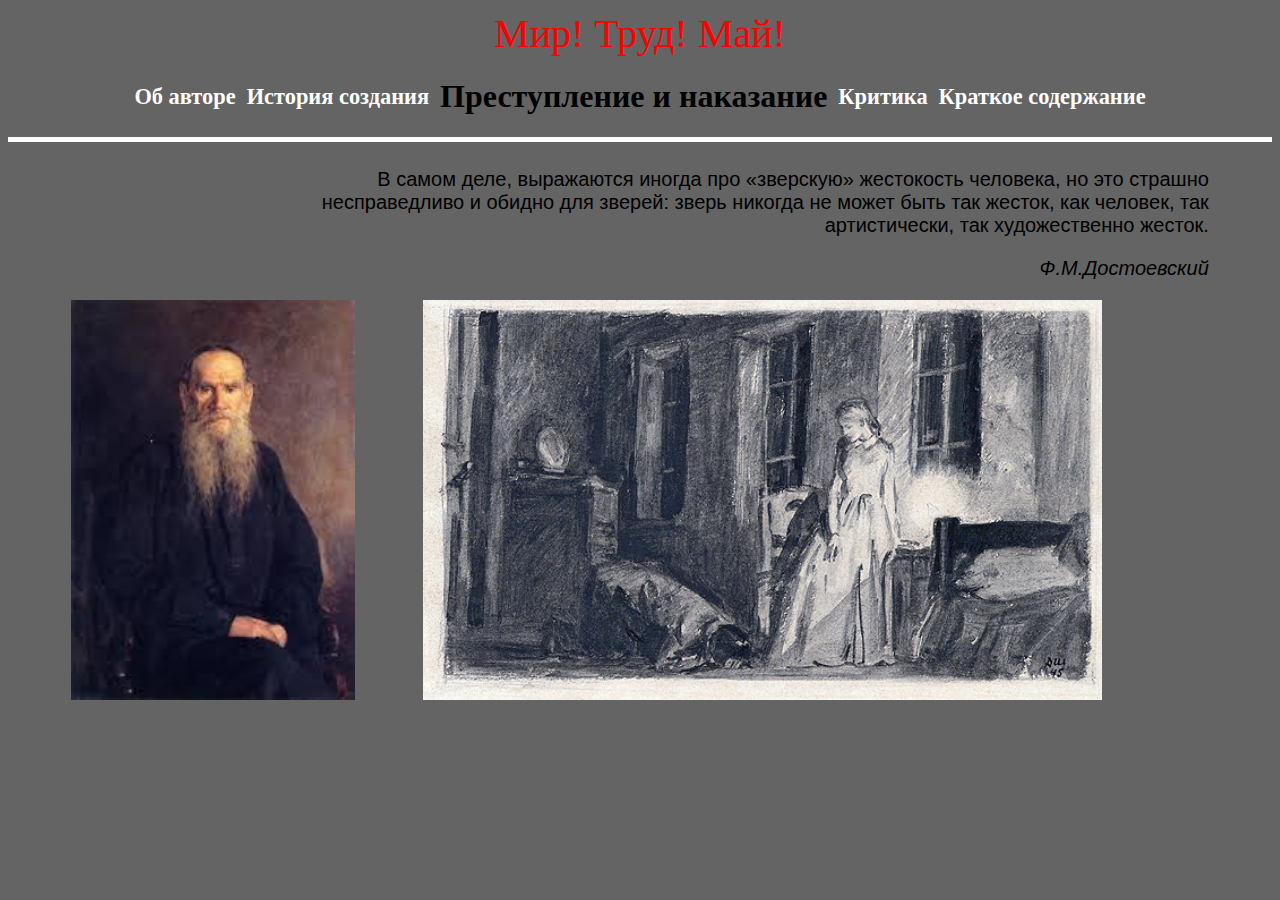
<file: index.html>
<!doctype html>
<html lang="en">
<head>
    <meta charset="UTF-8">
    <meta name="viewport"
          content="width=device-width, user-scalable=yes, initial-scale=1.0, maximum-scale=1.0, minimum-scale=1.0">
    <meta http-equiv="X-UA-Compatible" content="ie=edge">
    <title>Главная</title>
    <!-- <link rel="stylesheet" href="https://cdn.jsdelivr.net/npm/bootstrap@5.3.2/dist/css/bootstrap.min.css"> -->
    <link rel="stylesheet" href="css/main.css" type="text/css">
    <!-- <link rel="stylesheet" href="https://use.fontawesome.com/releases/v5.8.2/css/all.css"> -->
    <!-- <script src="https://kit.fontawesome.com/382602b0bc.js" crossorigin="anonymous"></script> -->
</head>
<body>
     <p class="mir">Мир! Труд! Май!</p>
    <ul >
        <li class="sec"><h1>Преступление и наказание</h1></li>
        <li ><a href="page/about.html"  target="_self">Об авторе</a></li>
        <li><a href="page/history.html"  target="_self">История создания</a></li>
        <li class="fir" ><h1>Преступление и наказание</h1></li>
        <li><a href="page/recenze.html"  target="_self">Критика</a></li>
        <li><a href="page/short.html"  target="_self">Краткое содержание</a></li>
    </ul>
    <aside class="citata">
        <div>В самом деле, выражаются иногда про «зверскую» жестокость человека, 
            но это страшно несправедливо и обидно для зверей: зверь никогда не может быть так жесток, как человек,
             так артистически, так художественно жесток.</div>
        <p>Ф.М.Достоевский</p>
    </aside>
    <aside class="img">
        <img src="img/images.jpeg">
        <img src="img/dost11.jpg" class="il">
    </aside>
</body>
</html>
</file>
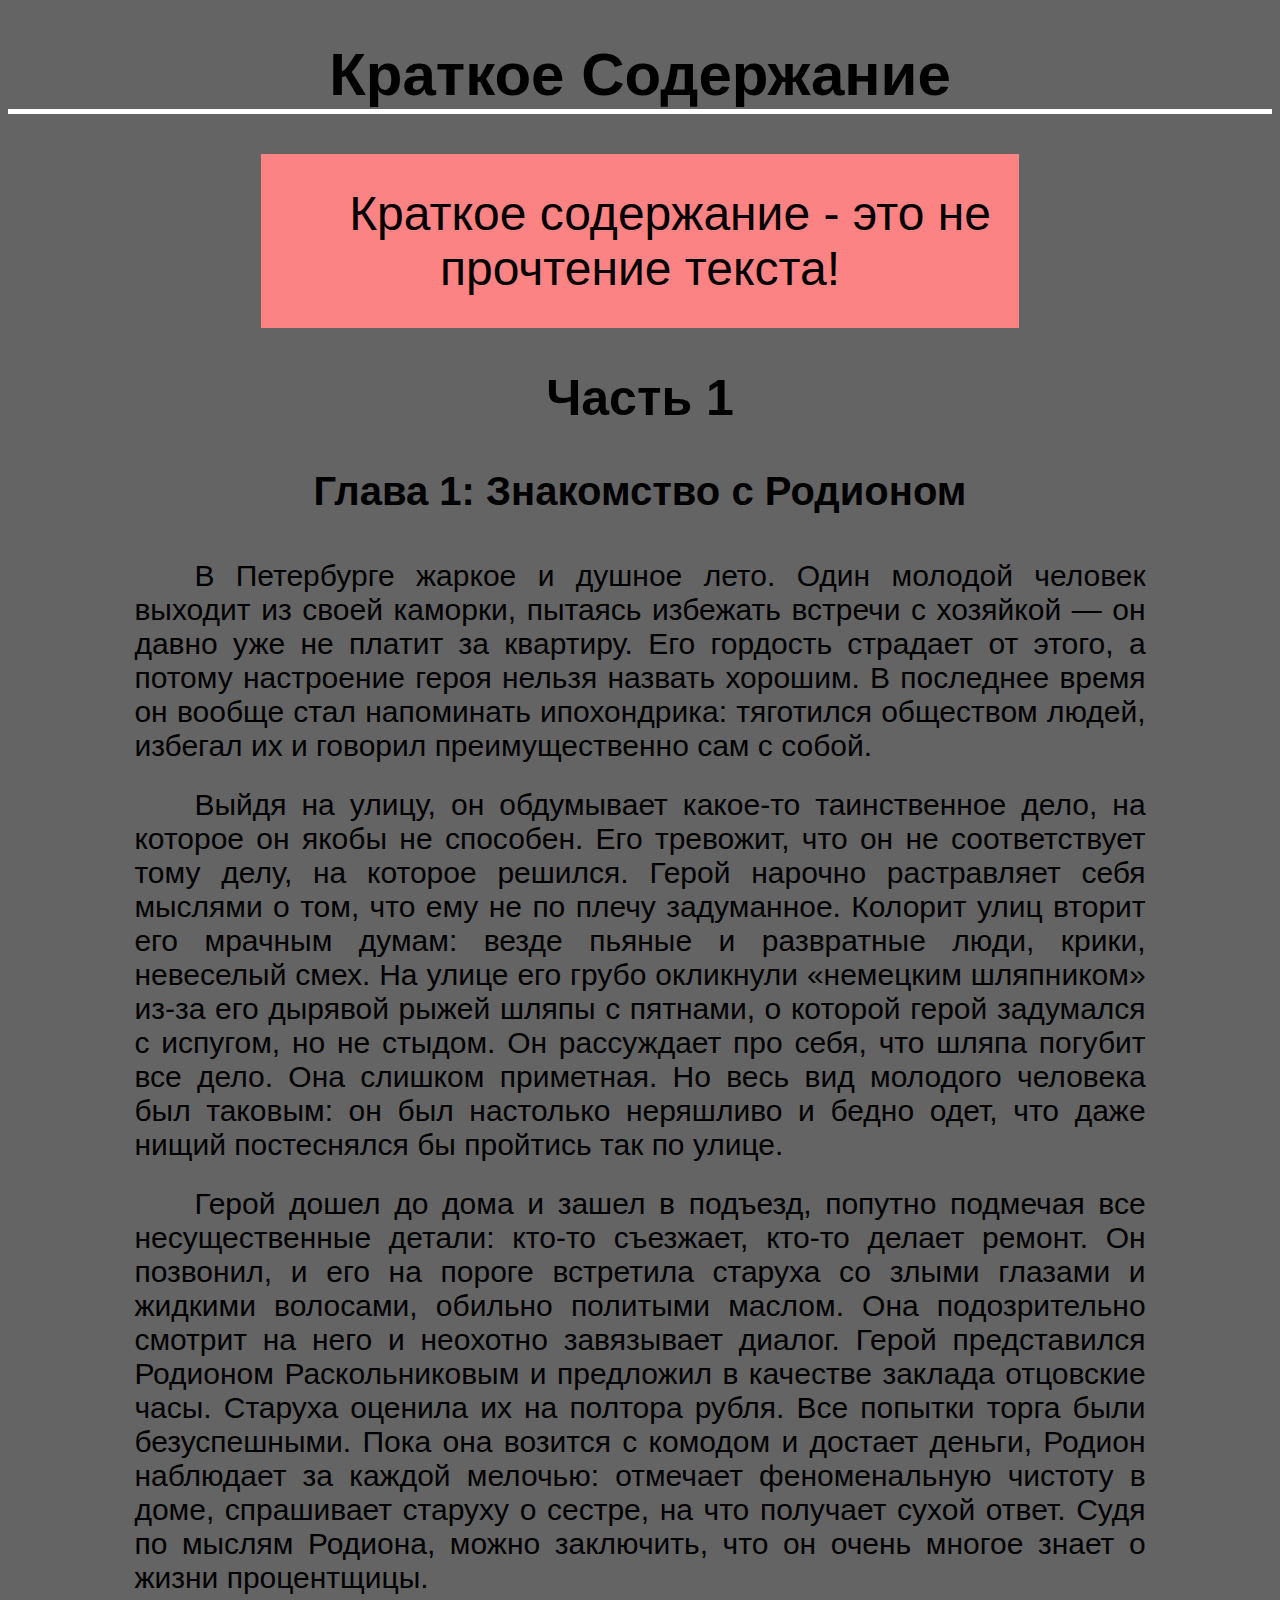
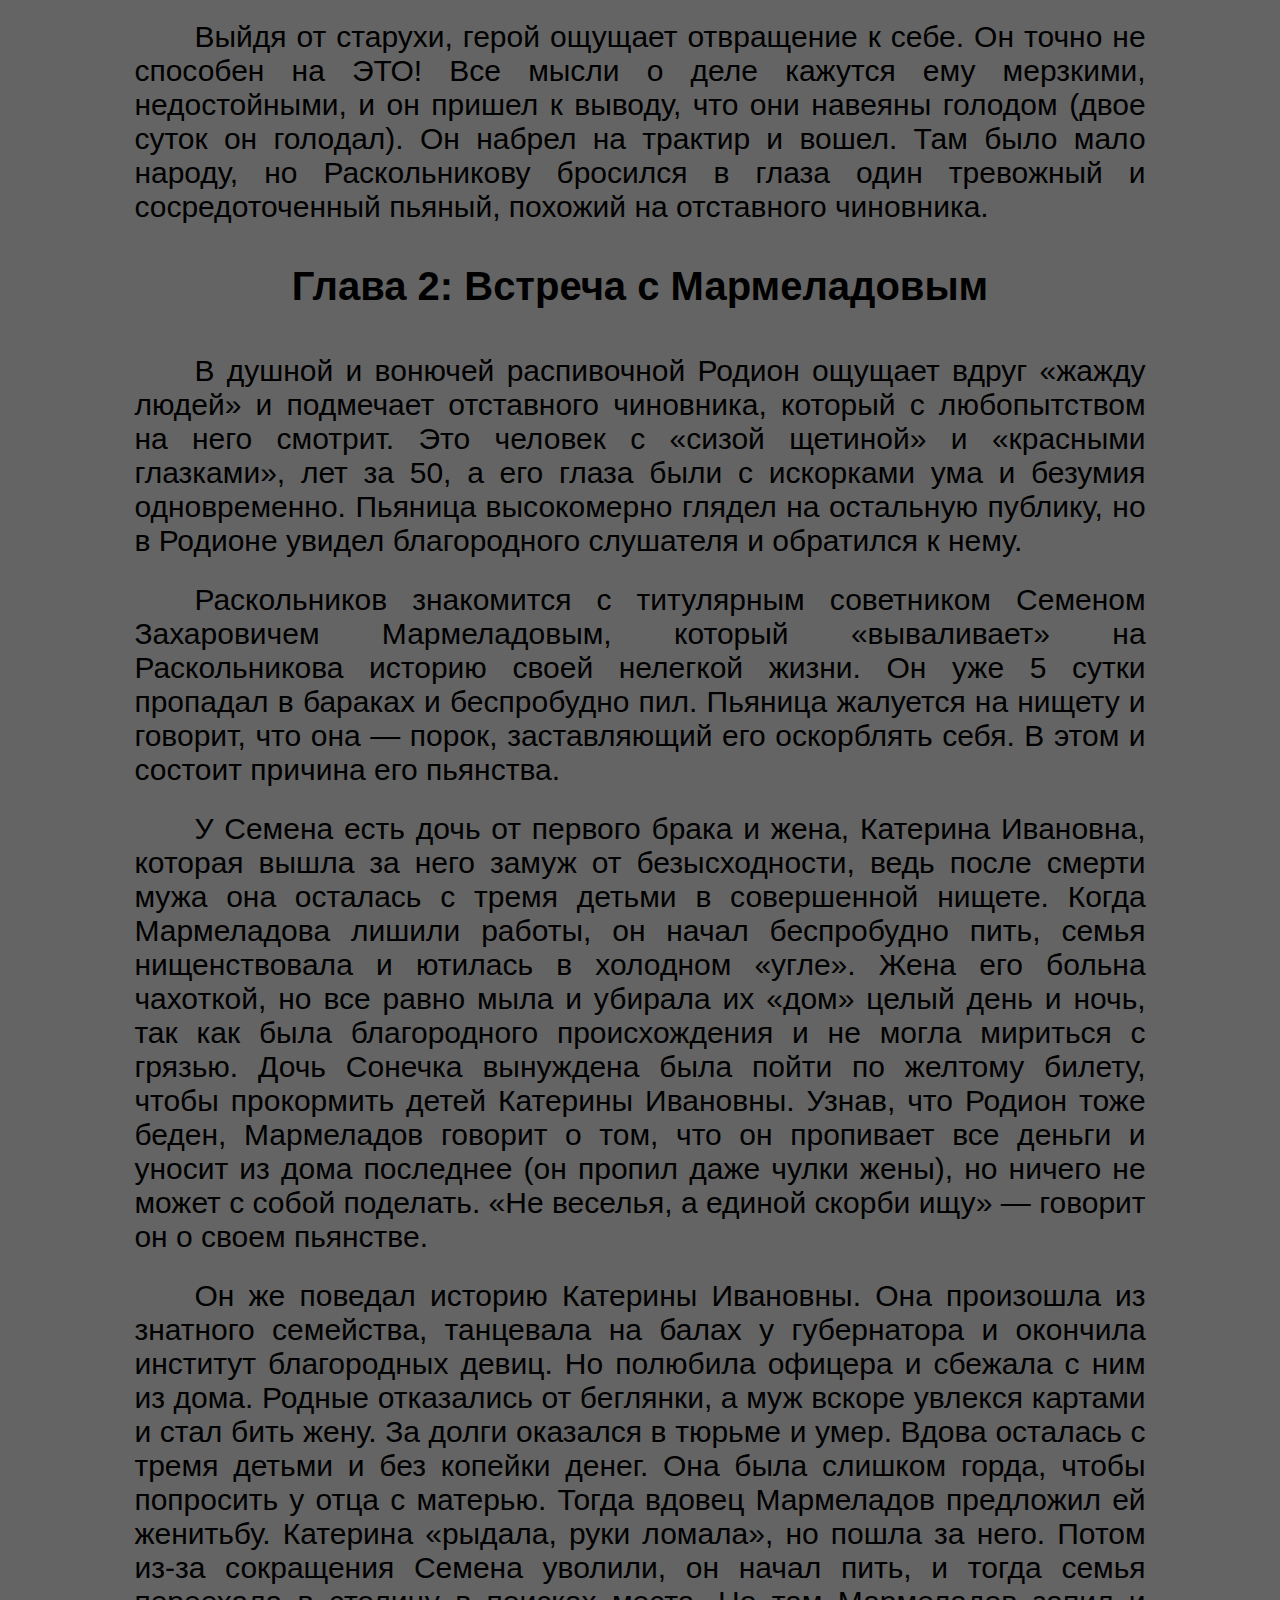
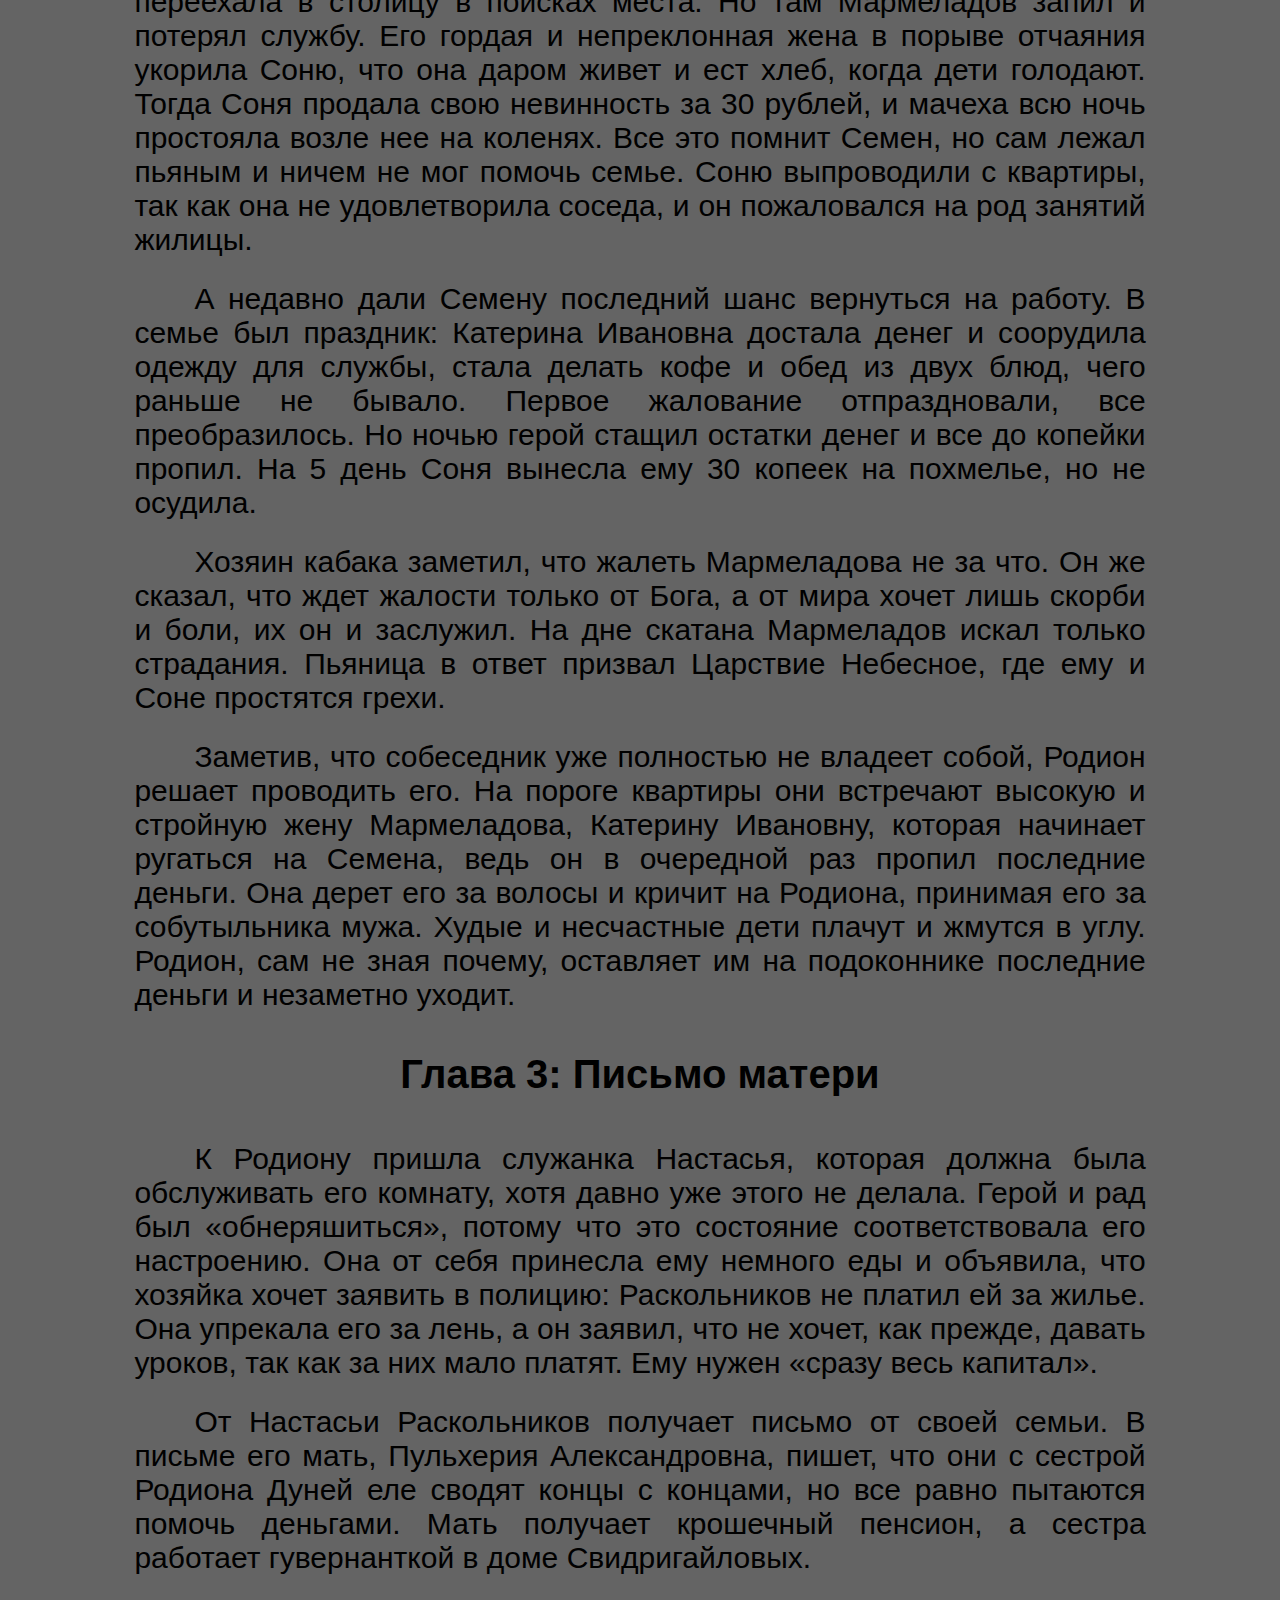
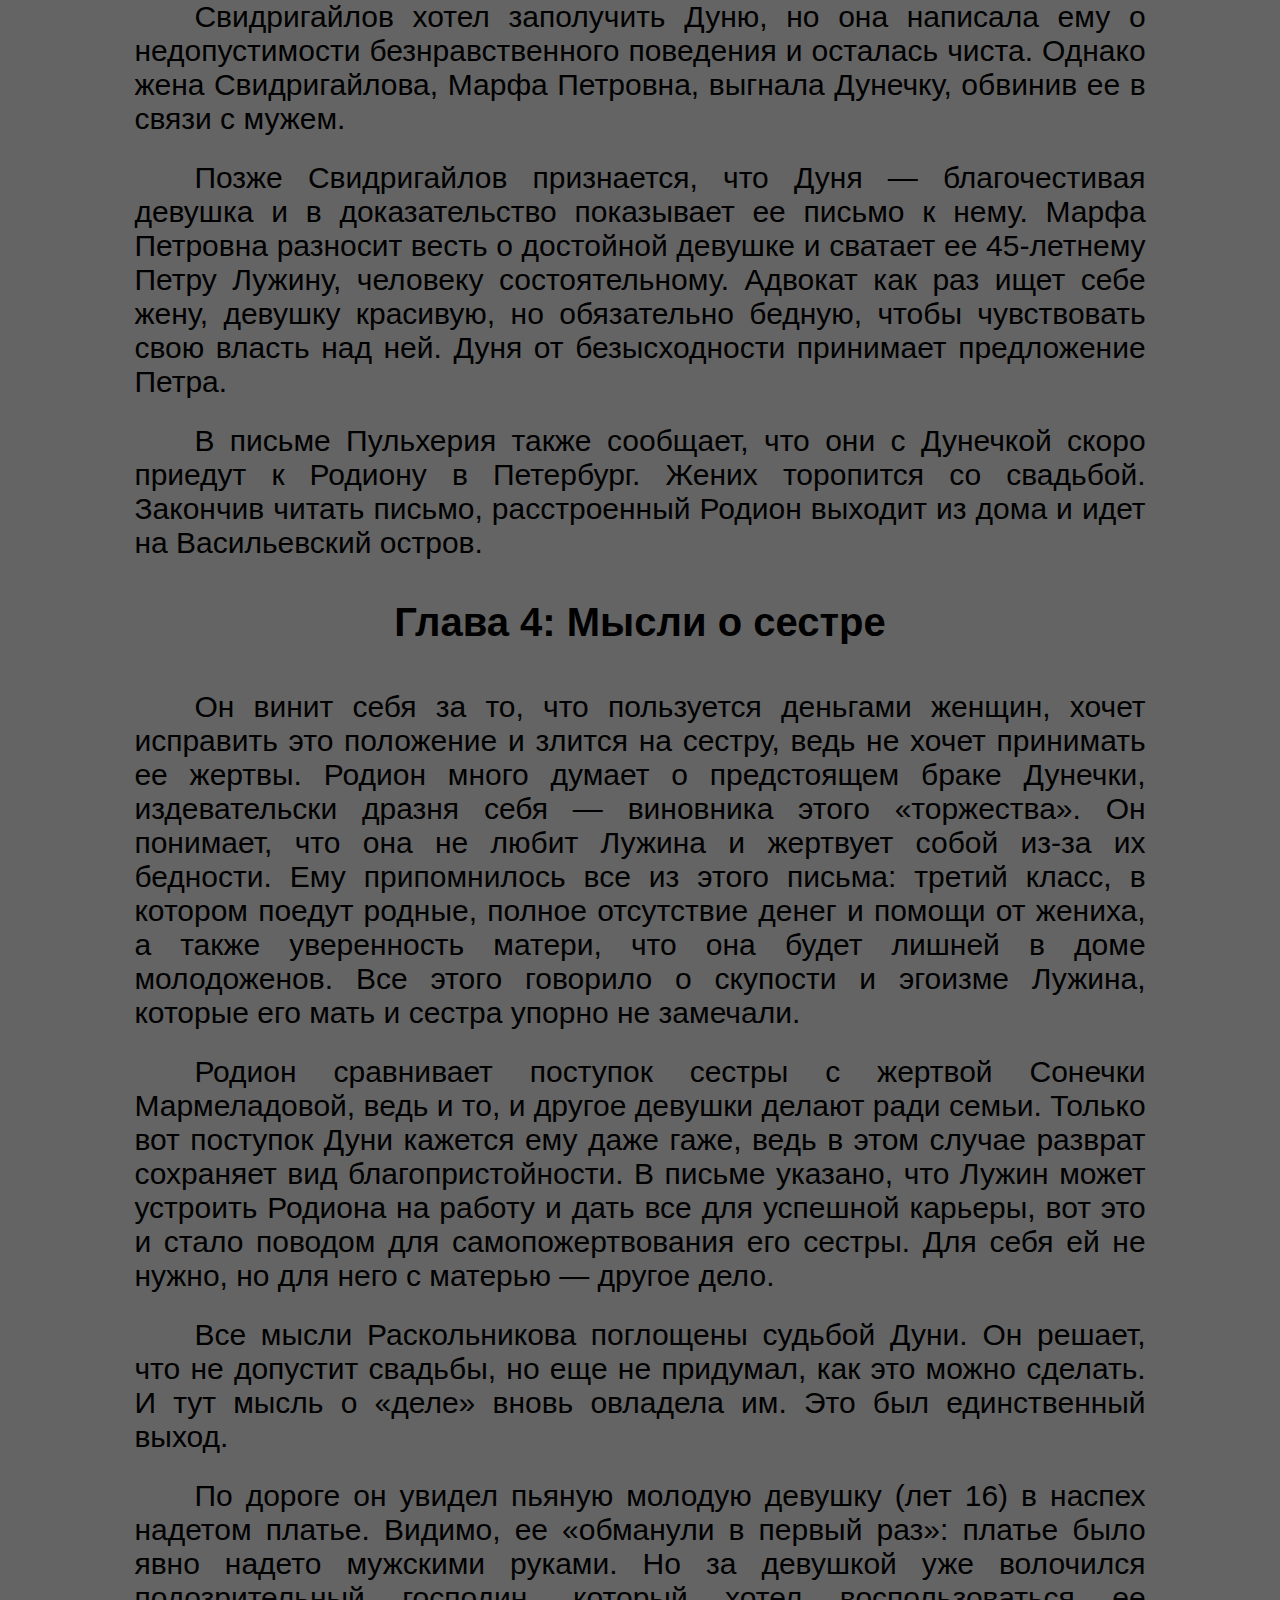
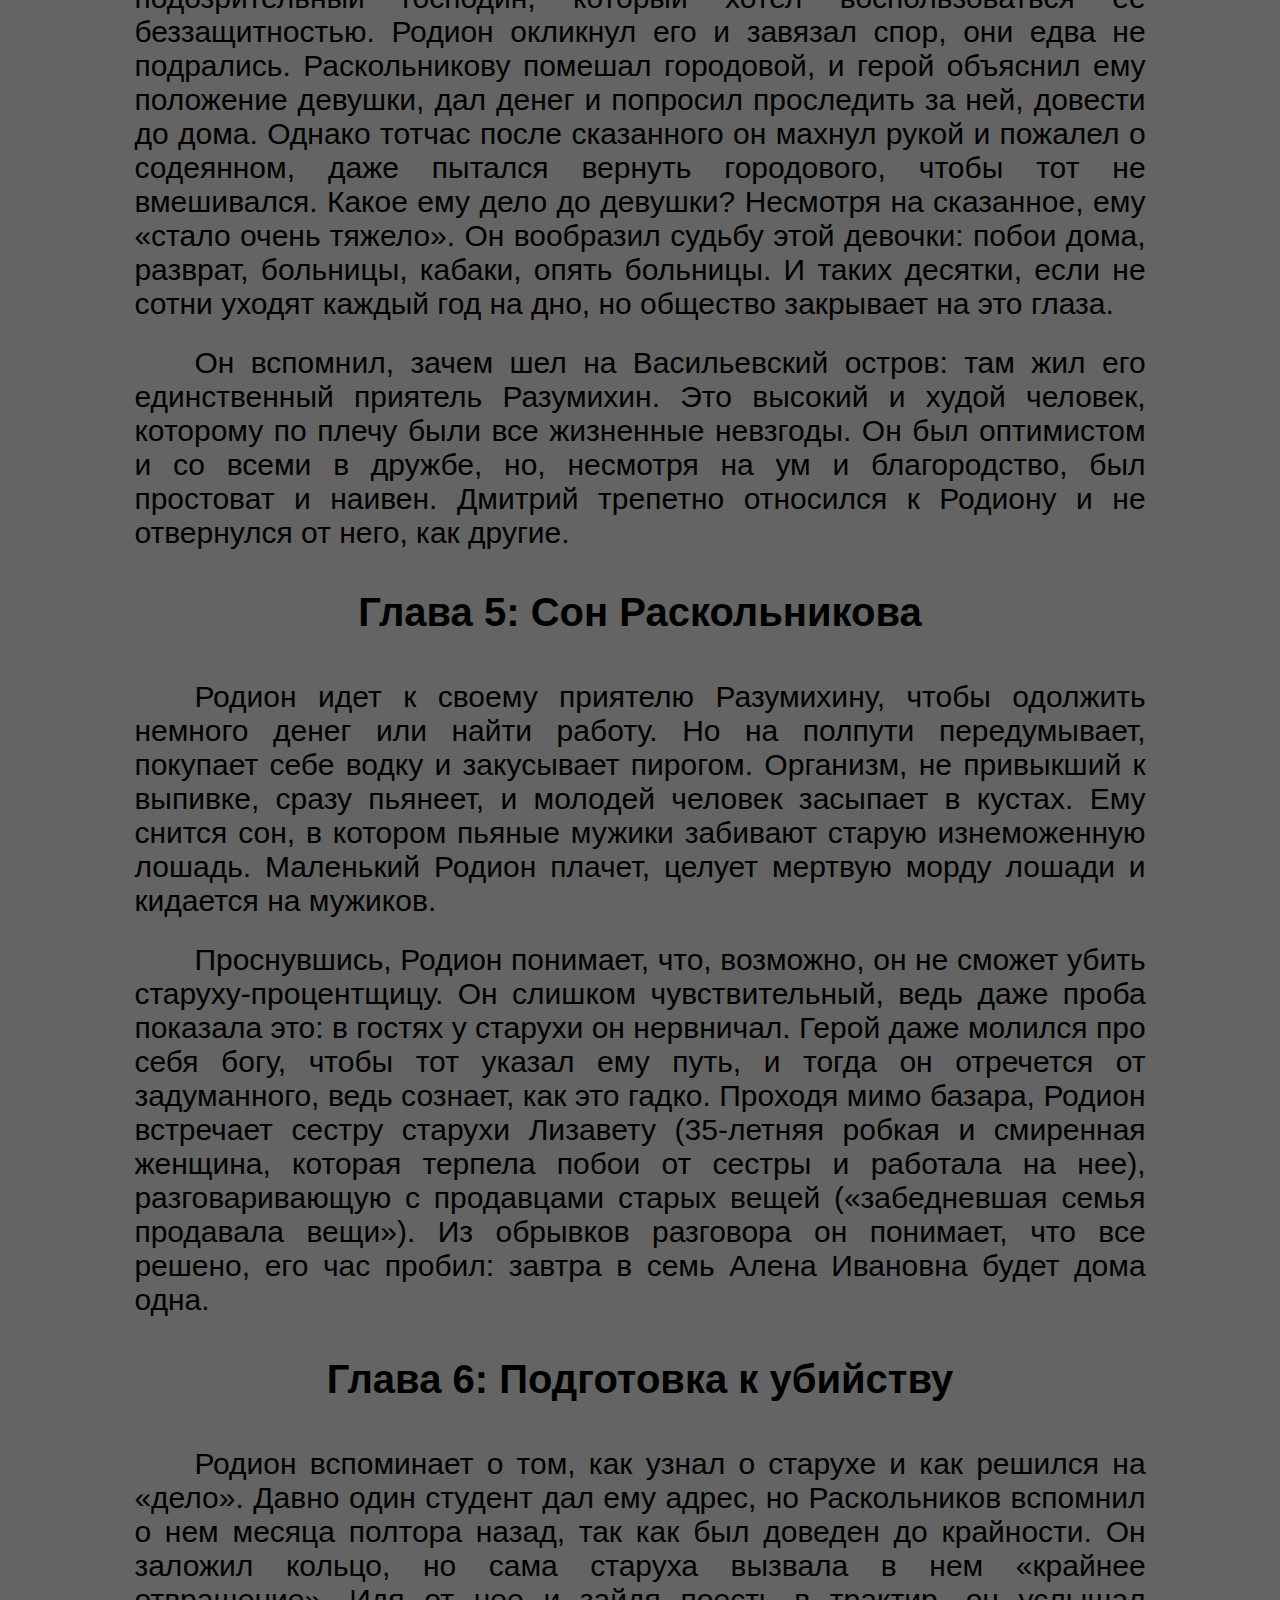
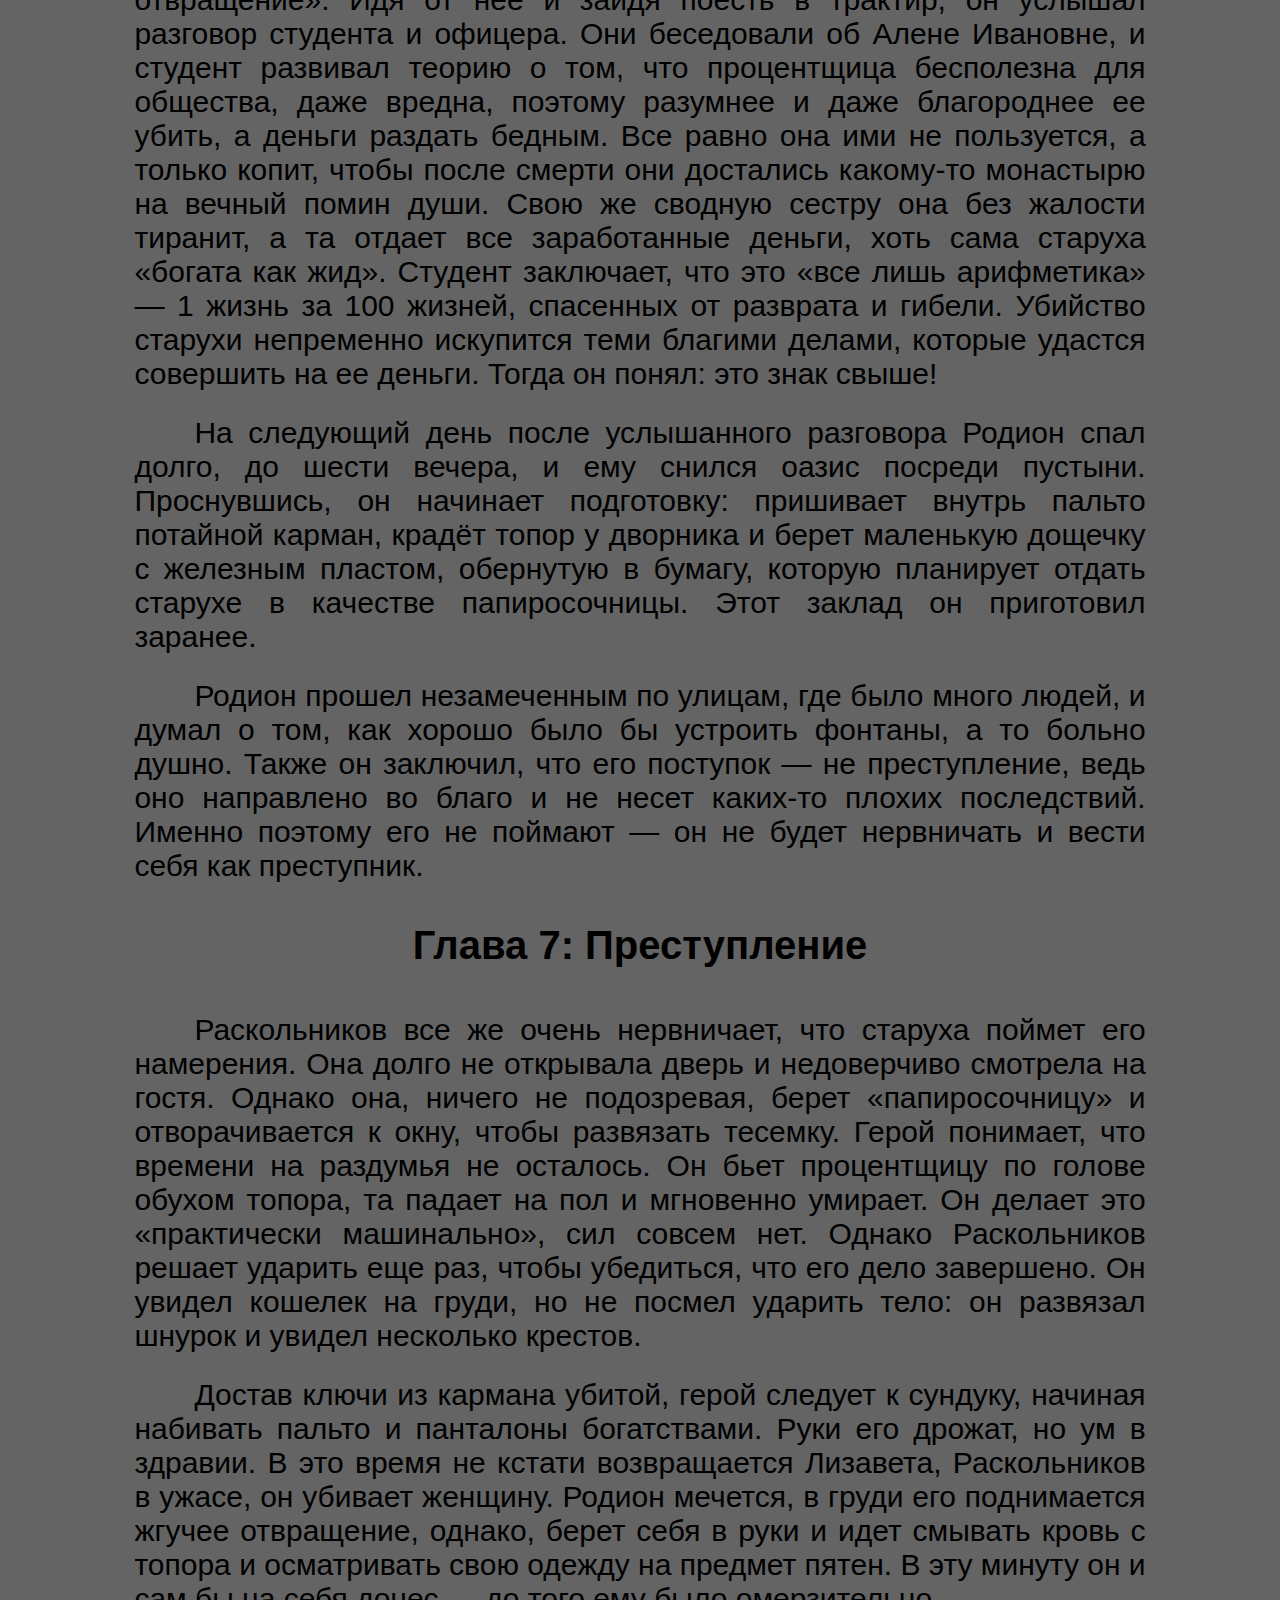
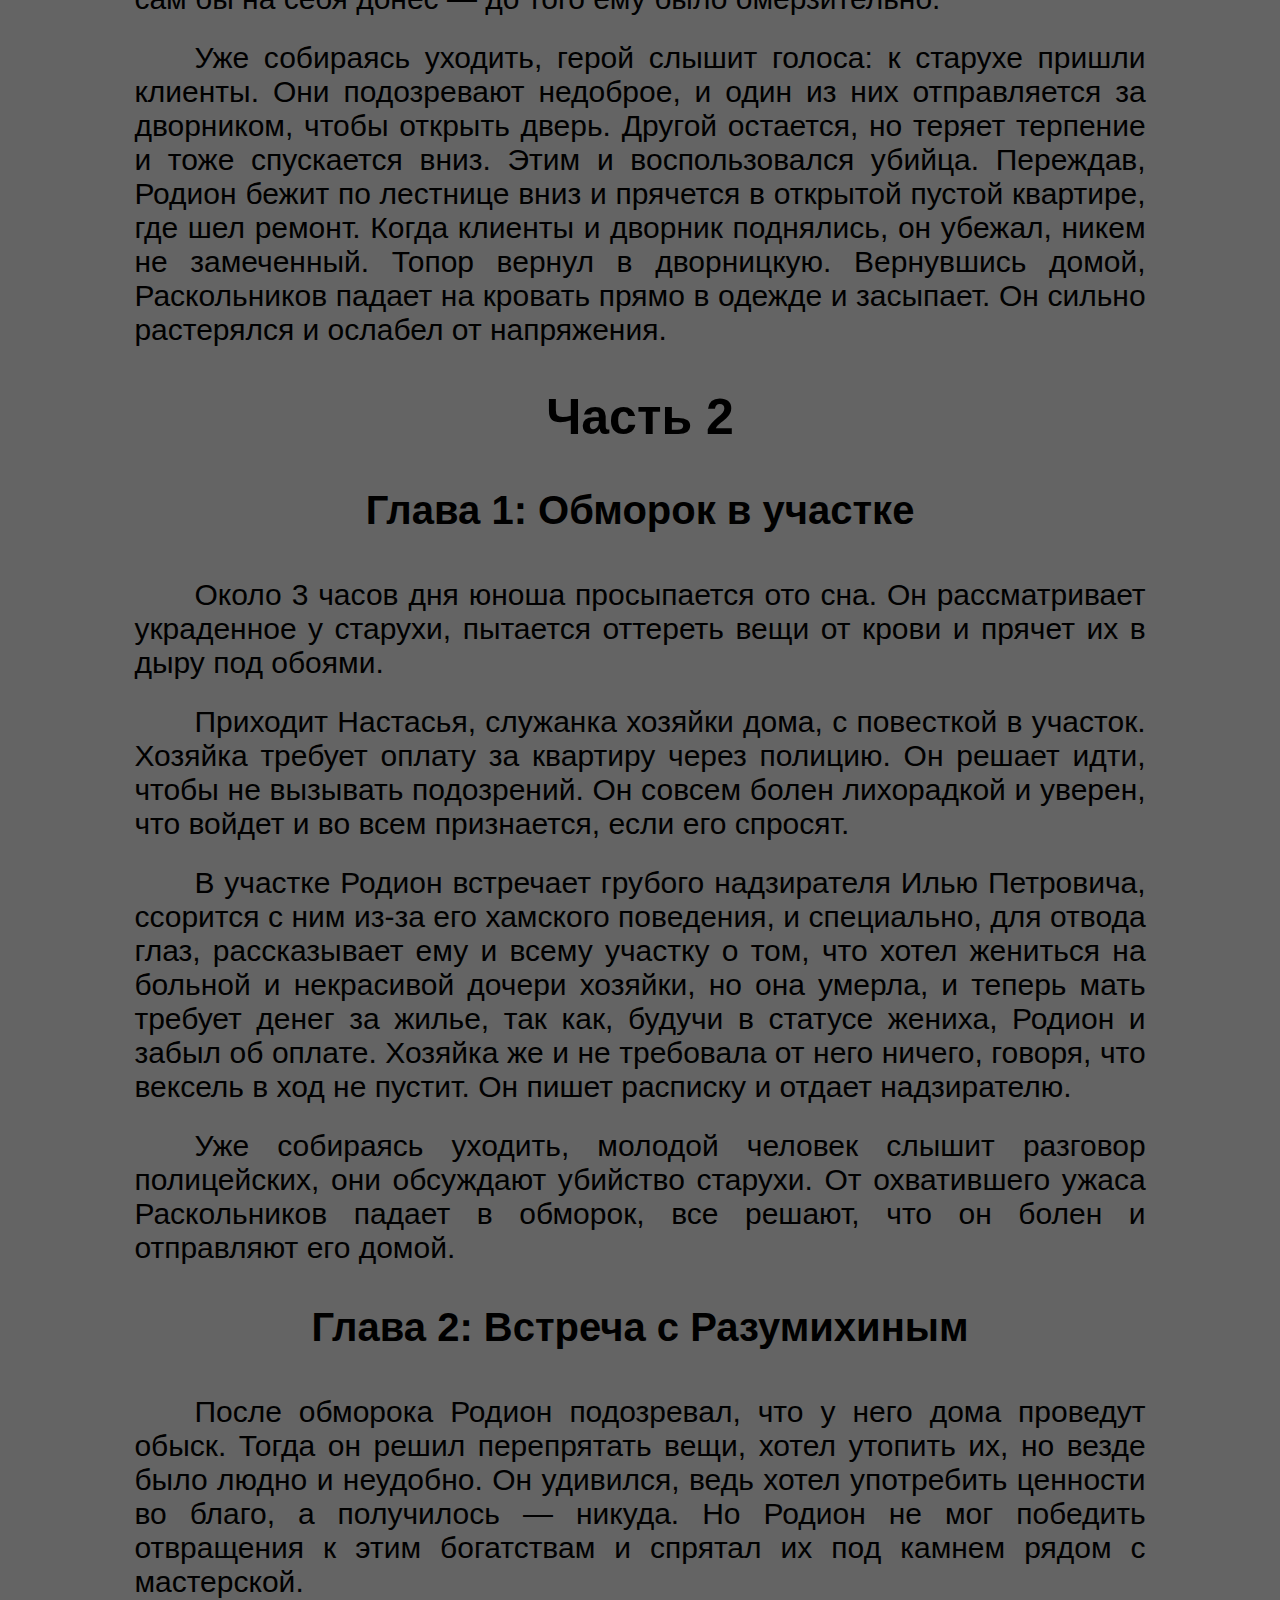
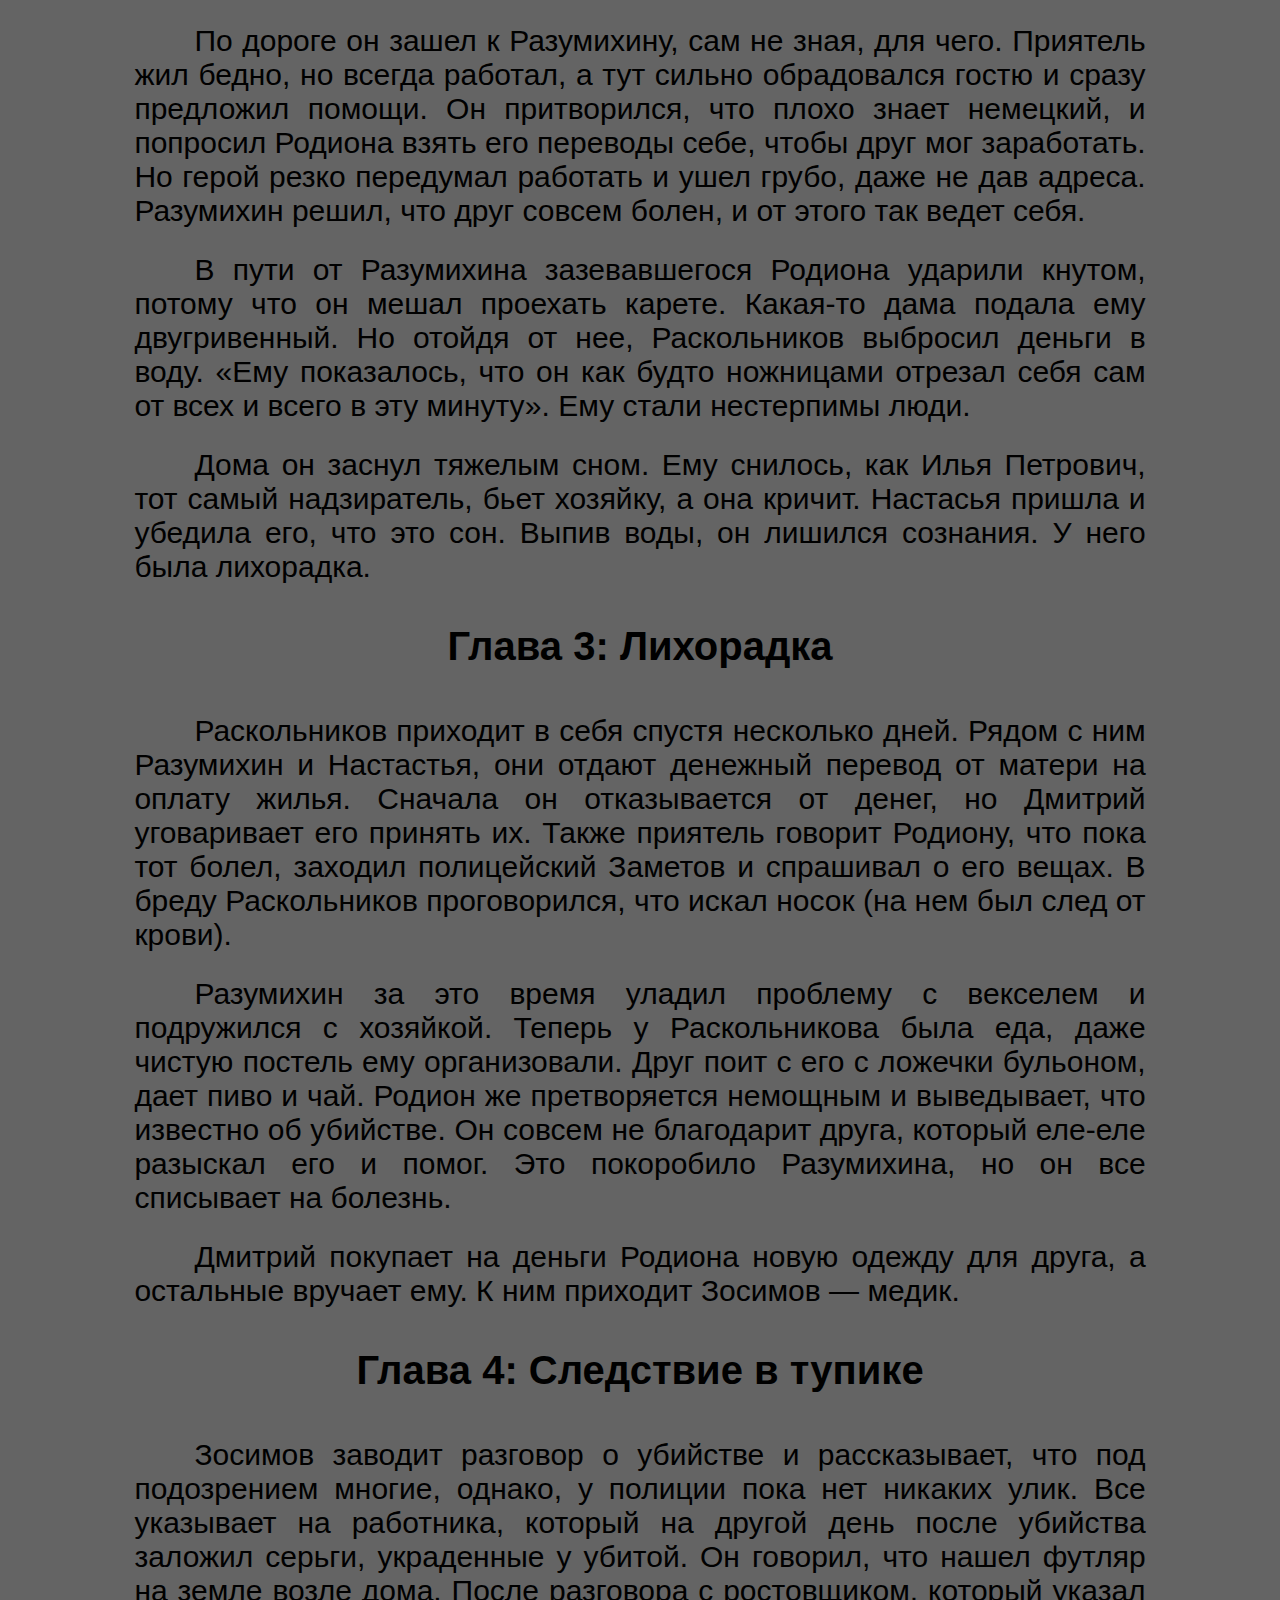
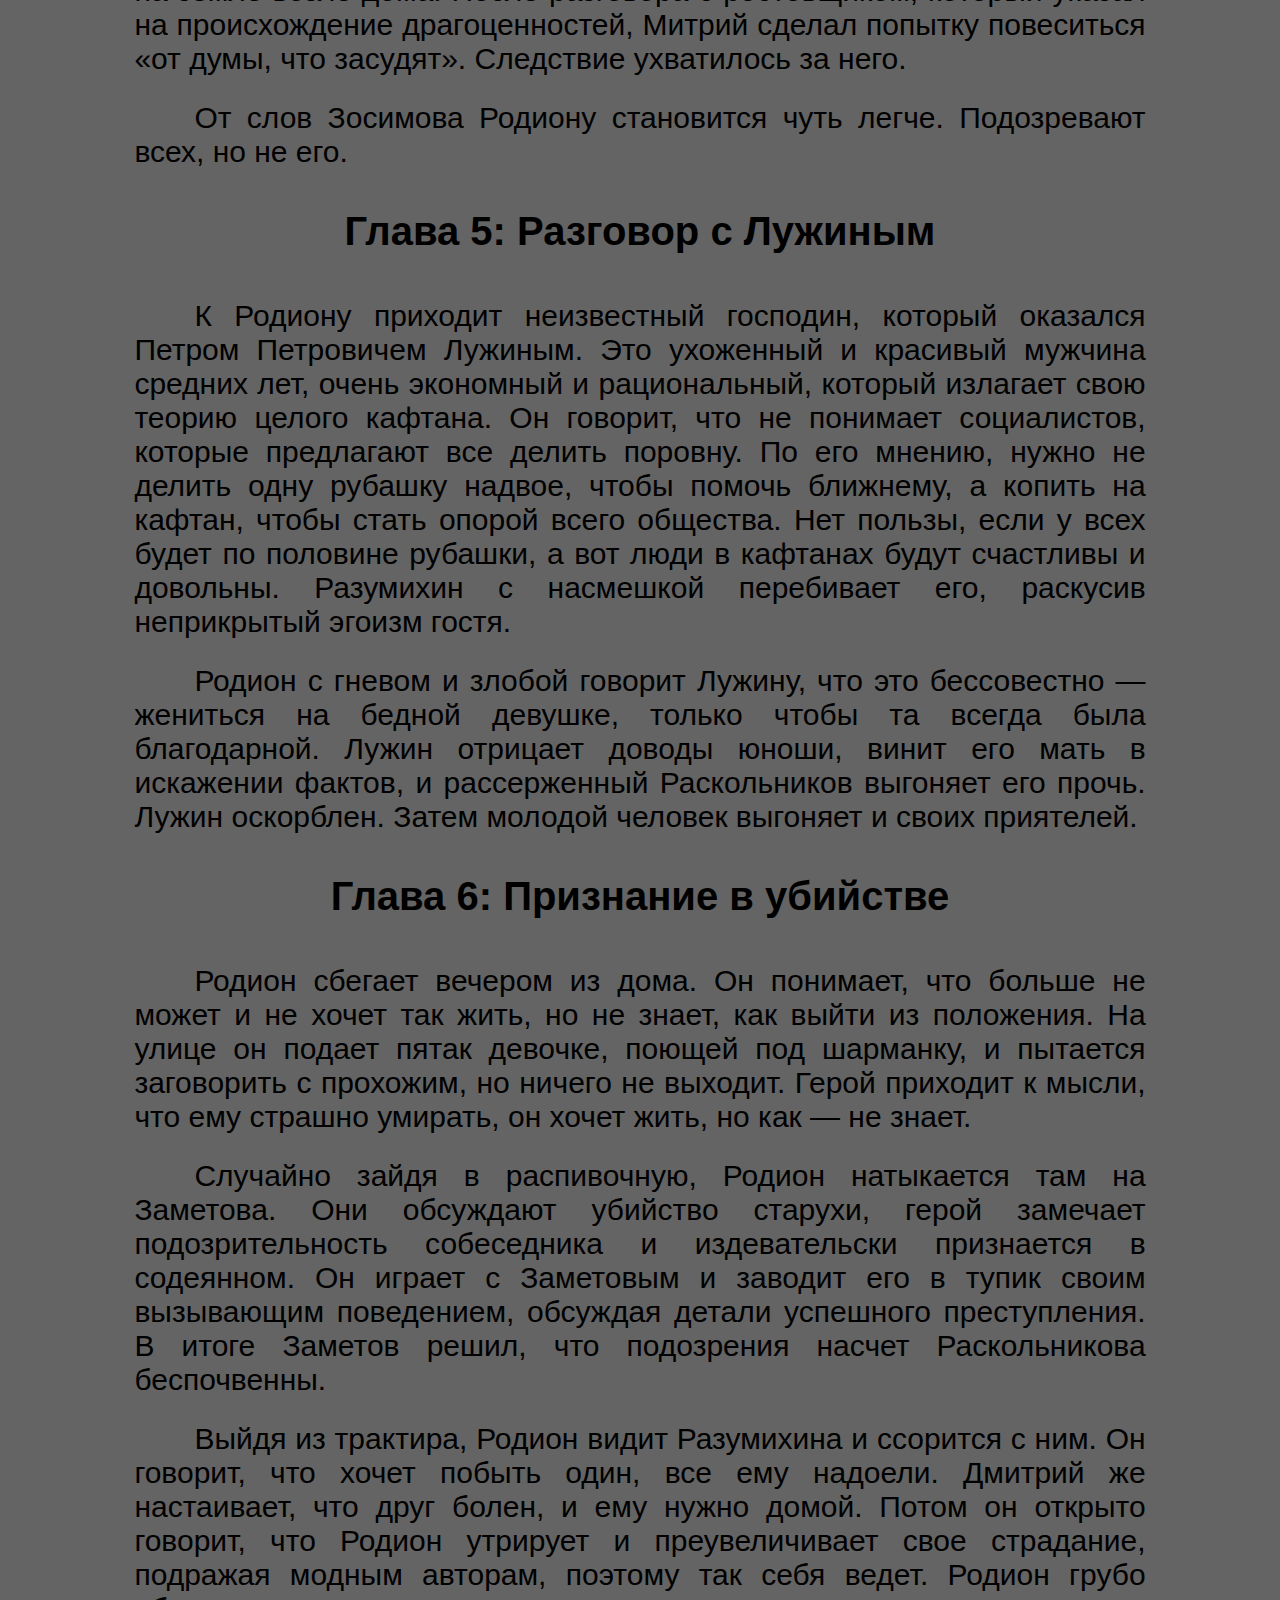
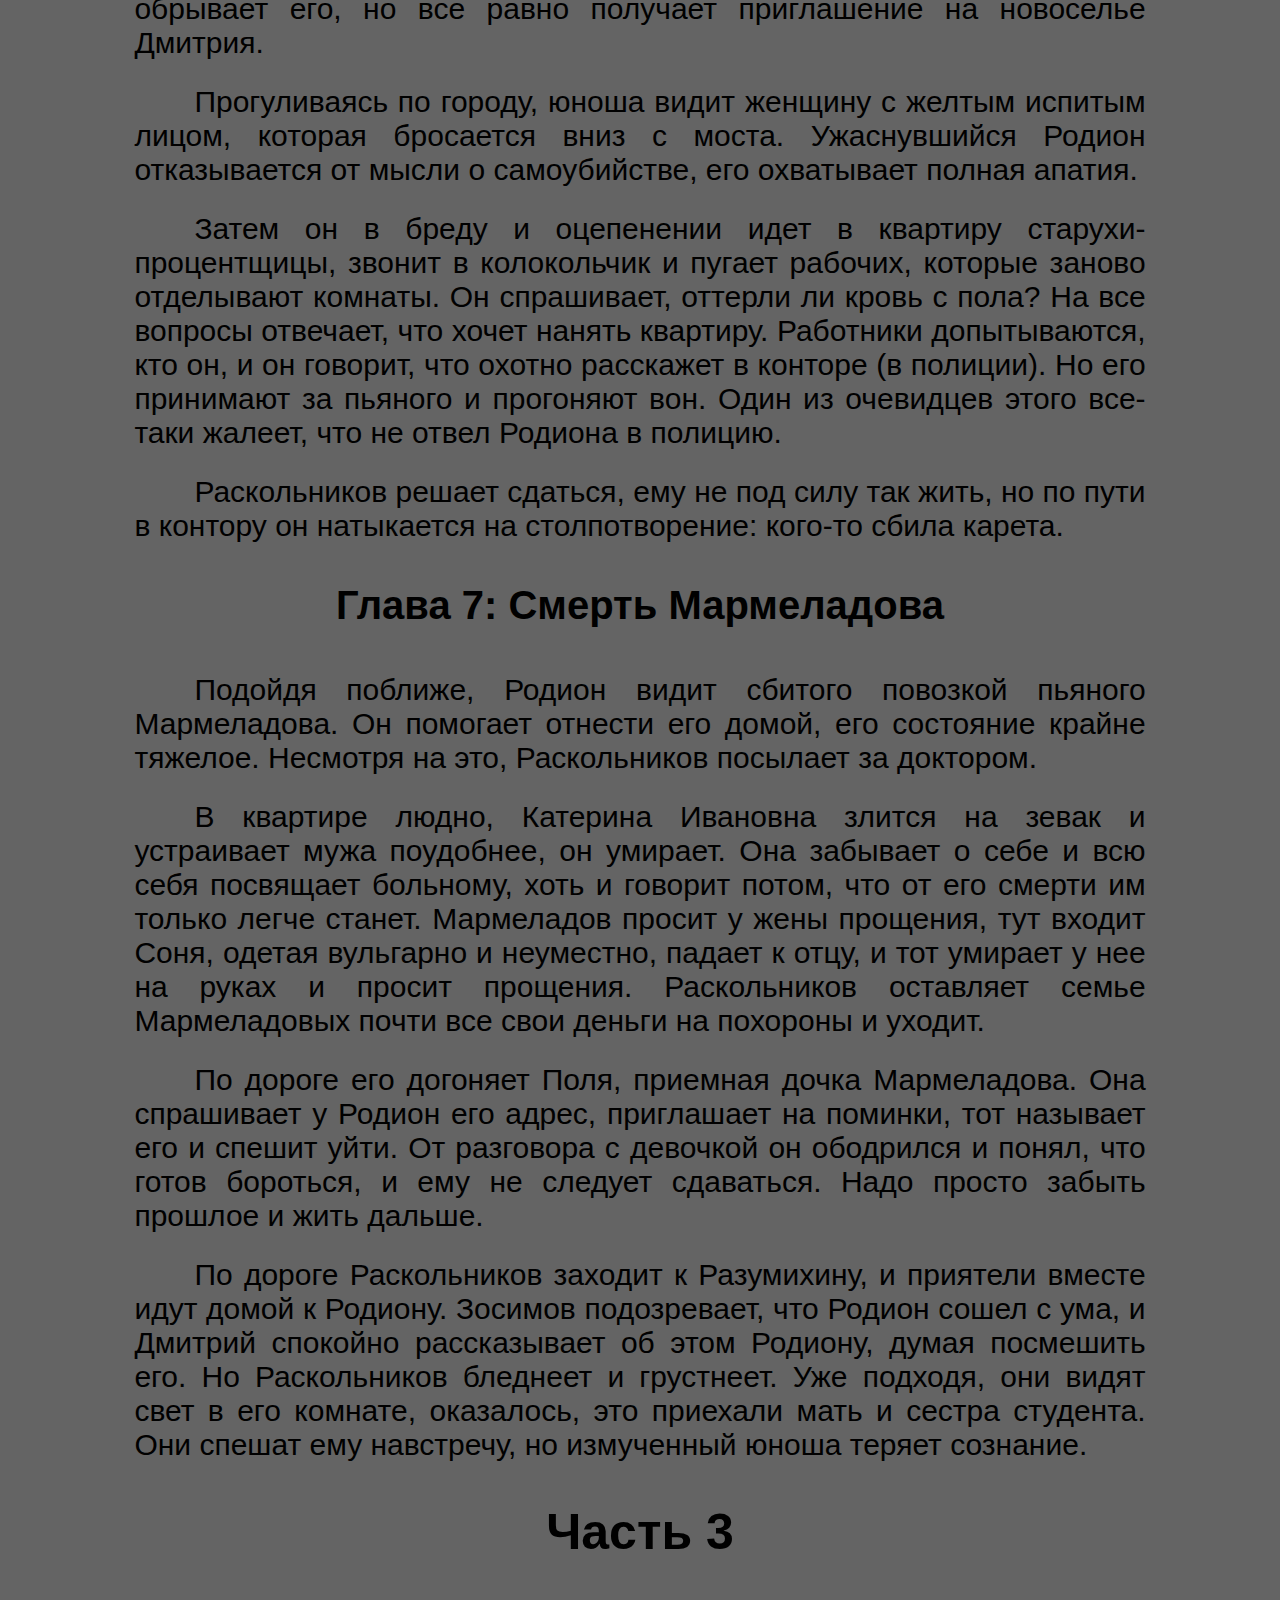
<file: short.html>
<!DOCTYPE html>
<html lang="en">
<head>
    <meta charset="UTF-8">
    <meta name="viewport" content="width=device-width, initial-scale=1.0">
    <link rel="stylesheet" href="../css/page.css" type="text/css">
    <title>Краткое Содержание</title>
</head>
<body>
    <a href="../index.html"><h1>Краткое Содержание</a></h1>
    <div class="dis">Краткое содержание - это не прочтение текста!</div>
 
    
    <h2>Часть 1</h2>

<p>Глава 1: Знакомство с Родионом</p>

<div>В Петербурге жаркое и душное лето. Один молодой человек
выходит из своей каморки, пытаясь избежать встречи с хозяйкой — он давно уже не
платит за квартиру. Его гордость страдает от этого, а потому настроение героя нельзя
назвать хорошим. В последнее время он вообще стал напоминать ипохондрика:
тяготился обществом людей, избегал их и говорил преимущественно сам с собой.</div>


<div>Выйдя на улицу, он обдумывает какое-то таинственное дело, на
которое он якобы не способен. Его тревожит, что он не соответствует тому делу,
на которое решился. Герой нарочно растравляет себя мыслями о том, что ему не по
плечу задуманное. Колорит улиц вторит его мрачным думам: везде пьяные и
развратные люди, крики, невеселый смех. На улице его грубо окликнули «немецким
шляпником» из-за его дырявой рыжей шляпы с пятнами, о которой герой задумался с
испугом, но не стыдом. Он рассуждает про себя, что шляпа погубит все дело. Она
слишком приметная. Но весь вид молодого человека был таковым: он был настолько неряшливо
и бедно одет, что даже нищий постеснялся бы пройтись так по улице.</div>


<div>Герой дошел до дома и зашел в подъезд, попутно подмечая все
несущественные детали: кто-то съезжает, кто-то делает ремонт. Он позвонил, и
его на пороге встретила старуха со злыми глазами и жидкими волосами, обильно
политыми маслом. Она подозрительно смотрит на него и неохотно завязывает
диалог. Герой представился Родионом Раскольниковым и предложил в качестве
заклада отцовские часы. Старуха оценила их на полтора рубля. Все попытки торга
были безуспешными. Пока она возится с комодом и достает деньги, Родион
наблюдает за каждой мелочью: отмечает феноменальную чистоту в доме, спрашивает
старуху о сестре, на что получает сухой ответ. Судя по мыслям Родиона, можно
заключить, что он очень многое знает о жизни процентщицы.</div>


<div>Выйдя от старухи, герой ощущает отвращение к себе. Он точно
не способен на ЭТО! Все мысли о деле кажутся ему мерзкими, недостойными, и он
пришел к выводу, что они навеяны голодом (двое суток он голодал). Он набрел на
трактир и вошел. Там было мало народу, но Раскольникову бросился в глаза один
тревожный и сосредоточенный пьяный, похожий на отставного чиновника.</div>


<p>Глава 2: Встреча с Мармеладовым</p>

<div>В душной и вонючей распивочной Родион ощущает вдруг «жажду
людей» и подмечает отставного чиновника, который с любопытством на него
смотрит. Это человек с «сизой щетиной» и «красными глазками», лет за 50, а его
глаза были с искорками ума и безумия одновременно. Пьяница высокомерно глядел
на остальную публику, но в Родионе увидел благородного слушателя и обратился к
нему.</div>


<div>Раскольников знакомится с титулярным советником Семеном
Захаровичем Мармеладовым, который «вываливает» на Раскольникова историю своей
нелегкой жизни. Он уже 5 сутки пропадал в бараках и беспробудно пил. Пьяница
жалуется на нищету и говорит, что она — порок, заставляющий его оскорблять
себя. В этом и состоит причина его пьянства.</div>


<div>У Семена есть дочь от первого брака и жена, Катерина
Ивановна, которая вышла за него замуж от безысходности, ведь после смерти мужа
она осталась с тремя детьми в совершенной нищете. Когда Мармеладова лишили
работы, он начал беспробудно пить, семья нищенствовала и ютилась в холодном
«угле». Жена его больна чахоткой, но все равно мыла и убирала их «дом» целый
день и ночь, так как была благородного происхождения и не могла мириться с
грязью. Дочь Сонечка вынуждена была пойти по желтому билету, чтобы прокормить
детей Катерины Ивановны. Узнав, что Родион тоже беден, Мармеладов говорит о
том, что он пропивает все деньги и уносит из дома последнее (он пропил даже
чулки жены), но ничего не может с собой поделать. «Не веселья, а единой скорби
ищу» — говорит он о своем пьянстве.</div>


<div>Он же поведал историю Катерины Ивановны. Она произошла из
знатного семейства, танцевала на балах у губернатора и окончила институт
благородных девиц. Но полюбила офицера и сбежала с ним из дома. Родные
отказались от беглянки, а муж вскоре увлекся картами и стал бить жену. За долги
оказался в тюрьме и умер. Вдова осталась с тремя детьми и без копейки денег.
Она была слишком горда, чтобы попросить у отца с матерью. Тогда вдовец
Мармеладов предложил ей женитьбу. Катерина «рыдала, руки ломала», но пошла за
него. Потом из-за сокращения Семена уволили, он начал пить, и тогда семья
переехала в столицу в поисках места. Но там Мармеладов запил и потерял службу.
Его гордая и непреклонная жена в порыве отчаяния укорила Соню, что она даром
живет и ест хлеб, когда дети голодают. Тогда Соня продала свою невинность за 30
рублей, и мачеха всю ночь простояла возле нее на коленях. Все это помнит Семен,
но сам лежал пьяным и ничем не мог помочь семье. Соню выпроводили с квартиры,
так как она не удовлетворила соседа, и он пожаловался на род занятий жилицы.</div>


<div>А недавно дали Семену последний шанс вернуться на работу. В
семье был праздник: Катерина Ивановна достала денег и соорудила одежду для
службы, стала делать кофе и обед из двух блюд, чего раньше не бывало. Первое
жалование отпраздновали, все преобразилось. Но ночью герой стащил остатки денег
и все до копейки пропил. На 5 день Соня вынесла ему 30 копеек на похмелье, но
не осудила.</div>


<div>Хозяин кабака заметил, что жалеть Мармеладова не за что. Он
же сказал, что ждет жалости только от Бога, а от мира хочет лишь скорби и боли,
их он и заслужил. На дне скатана Мармеладов искал только страдания. Пьяница в
ответ призвал Царствие Небесное, где ему и Соне простятся грехи.</div>


<div>Заметив, что собеседник уже полностью не владеет собой,
Родион решает проводить его. На пороге квартиры они встречают высокую и
стройную жену Мармеладова, Катерину Ивановну, которая начинает ругаться на
Семена, ведь он в очередной раз пропил последние деньги. Она дерет его за
волосы и кричит на Родиона, принимая его за собутыльника мужа. Худые и
несчастные дети плачут и жмутся в углу. Родион, сам не зная почему, оставляет
им на подоконнике последние деньги и незаметно уходит.</div>


<p>Глава 3: Письмо матери</p>

<div>К Родиону пришла служанка Настасья, которая должна была
обслуживать его комнату, хотя давно уже этого не делала. Герой и рад был
«обнеряшиться», потому что это состояние соответствовала его настроению. Она от
себя принесла ему немного еды и объявила, что хозяйка хочет заявить в полицию:
Раскольников не платил ей за жилье. Она упрекала его за лень, а он заявил, что
не хочет, как прежде, давать уроков, так как за них мало платят. Ему нужен
«сразу весь капитал».</div>


<div>От Настасьи Раскольников получает письмо от своей семьи. В
письме его мать, Пульхерия Александровна, пишет, что они с сестрой Родиона
Дуней еле сводят концы с концами, но все равно пытаются помочь деньгами. Мать
получает крошечный пенсион, а сестра работает гувернанткой в доме
Свидригайловых.</div>


<div>Свидригайлов хотел заполучить Дуню, но она написала ему о
недопустимости безнравственного поведения и осталась чиста. Однако жена
Свидригайлова, Марфа Петровна, выгнала Дунечку, обвинив ее в связи с мужем.</div>


<div>Позже Свидригайлов признается, что Дуня — благочестивая
девушка и в доказательство показывает ее письмо к нему. Марфа Петровна разносит
весть о достойной девушке и сватает ее 45-летнему Петру Лужину, человеку
состоятельному. Адвокат как раз ищет себе жену, девушку красивую, но
обязательно бедную, чтобы чувствовать свою власть над ней. Дуня от
безысходности принимает предложение Петра.</div>


<div>В письме Пульхерия также сообщает, что они с Дунечкой скоро
приедут к Родиону в Петербург. Жених торопится со свадьбой. Закончив читать
письмо, расстроенный Родион выходит из дома и идет на Васильевский остров.</div>


<p>Глава 4: Мысли о сестре</p>

<div>Он винит себя за то, что пользуется деньгами женщин, хочет
исправить это положение и злится на сестру, ведь не хочет принимать ее жертвы.
Родион много думает о предстоящем браке Дунечки, издевательски дразня себя —
виновника этого «торжества». Он понимает, что она не любит Лужина и жертвует
собой из-за их бедности. Ему припомнилось все из этого письма: третий класс, в
котором поедут родные, полное отсутствие денег и помощи от жениха, а также
уверенность матери, что она будет лишней в доме молодоженов. Все этого говорило
о скупости и эгоизме Лужина, которые его мать и сестра упорно не замечали.</div>


<div>Родион сравнивает поступок сестры с жертвой Сонечки Мармеладовой,
ведь и то, и другое девушки делают ради семьи. Только вот поступок Дуни кажется
ему даже гаже, ведь в этом случае разврат сохраняет вид благопристойности. В
письме указано, что Лужин может устроить Родиона на работу и дать все для
успешной карьеры, вот это и стало поводом для самопожертвования его сестры. Для
себя ей не нужно, но для него с матерью — другое дело.</div>


<div>Все мысли Раскольникова поглощены судьбой Дуни. Он решает,
что не допустит свадьбы, но еще не придумал, как это можно сделать. И тут мысль
о «деле» вновь овладела им. Это был единственный выход.</div>


<div>По дороге он увидел пьяную молодую девушку (лет 16) в наспех
надетом платье. Видимо, ее «обманули в первый раз»: платье было явно надето
мужскими руками. Но за девушкой уже волочился подозрительный господин, который
хотел воспользоваться ее беззащитностью. Родион окликнул его и завязал спор,
они едва не подрались. Раскольникову помешал городовой, и герой объяснил ему
положение девушки, дал денег и попросил проследить за ней, довести до дома.
Однако тотчас после сказанного он махнул рукой и пожалел о содеянном, даже
пытался вернуть городового, чтобы тот не вмешивался. Какое ему дело до девушки?
Несмотря на сказанное, ему «стало очень тяжело». Он вообразил судьбу этой
девочки: побои дома, разврат, больницы, кабаки, опять больницы. И таких
десятки, если не сотни уходят каждый год на дно, но общество закрывает на это
глаза.</div>


<div>Он вспомнил, зачем шел на Васильевский остров: там жил его
единственный приятель Разумихин. Это высокий и худой человек, которому по плечу
были все жизненные невзгоды. Он был оптимистом и со всеми в дружбе, но,
несмотря на ум и благородство, был простоват и наивен. Дмитрий трепетно
относился к Родиону и не отвернулся от него, как другие.</div>


<p>Глава 5: Сон Раскольникова</p>

<div>Родион идет к своему приятелю Разумихину, чтобы одолжить
немного денег или найти работу. Но на полпути передумывает, покупает себе водку
и закусывает пирогом. Организм, не привыкший к выпивке, сразу пьянеет, и
молодей человек засыпает в кустах. Ему снится сон, в котором пьяные мужики
забивают старую изнеможенную лошадь. Маленький Родион плачет, целует мертвую
морду лошади и кидается на мужиков.</div>


<div>Проснувшись, Родион понимает, что, возможно, он не сможет
убить старуху-процентщицу. Он слишком чувствительный, ведь даже проба показала
это: в гостях у старухи он нервничал. Герой даже молился про себя богу, чтобы
тот указал ему путь, и тогда он отречется от задуманного, ведь сознает, как это
гадко. Проходя мимо базара, Родион встречает сестру старухи Лизавету (35-летняя
робкая и смиренная женщина, которая терпела побои от сестры и работала на нее),
разговаривающую с продавцами старых вещей («забедневшая семья продавала вещи»).
Из обрывков разговора он понимает, что все решено, его час пробил: завтра в
семь Алена Ивановна будет дома одна.</div>


<p>Глава 6: Подготовка к убийству</p>

<div>Родион вспоминает о том, как узнал о старухе и как решился
на «дело». Давно один студент дал ему адрес, но Раскольников вспомнил о нем
месяца полтора назад, так как был доведен до крайности. Он заложил кольцо, но
сама старуха вызвала в нем «крайнее отвращение». Идя от нее и зайдя поесть в
трактир, он услышал разговор студента и офицера. Они беседовали об Алене
Ивановне, и студент развивал теорию о том, что процентщица бесполезна для
общества, даже вредна, поэтому разумнее и даже благороднее ее убить, а деньги
раздать бедным. Все равно она ими не пользуется, а только копит, чтобы после
смерти они достались какому-то монастырю на вечный помин души. Свою же сводную
сестру она без жалости тиранит, а та отдает все заработанные деньги, хоть сама
старуха «богата как жид». Студент заключает, что это «все лишь арифметика» — 1
жизнь за 100 жизней, спасенных от разврата и гибели. Убийство старухи
непременно искупится теми благими делами, которые удастся совершить на ее
деньги. Тогда он понял: это знак свыше!</div>


<div>На следующий день после услышанного разговора Родион спал
долго, до шести вечера, и ему снился оазис посреди пустыни. Проснувшись, он
начинает подготовку: пришивает внутрь пальто потайной карман, крадёт топор у
дворника и берет маленькую дощечку с железным пластом, обернутую в бумагу,
которую планирует отдать старухе в качестве папиросочницы. Этот заклад он
приготовил заранее.</div>


<div>Родион прошел незамеченным по улицам, где было много людей,
и думал о том, как хорошо было бы устроить фонтаны, а то больно душно. Также он
заключил, что его поступок — не преступление, ведь оно направлено во благо и не
несет каких-то плохих последствий. Именно поэтому его не поймают — он не будет
нервничать и вести себя как преступник.</div>


<p>Глава 7: Преступление</p>

<div>Раскольников все же очень нервничает, что старуха поймет его
намерения. Она долго не открывала дверь и недоверчиво смотрела на гостя. Однако
она, ничего не подозревая, берет «папиросочницу» и отворачивается к окну, чтобы
развязать тесемку. Герой понимает, что времени на раздумья не осталось. Он бьет
процентщицу по голове обухом топора, та падает на пол и мгновенно умирает. Он
делает это «практически машинально», сил совсем нет. Однако Раскольников решает
ударить еще раз, чтобы убедиться, что его дело завершено. Он увидел кошелек на
груди, но не посмел ударить тело: он развязал шнурок и увидел несколько
крестов.</div>


<div>Достав ключи из кармана убитой, герой следует к сундуку,
начиная набивать пальто и панталоны богатствами. Руки его дрожат, но ум в
здравии. В это время не кстати возвращается Лизавета, Раскольников в ужасе, он
убивает женщину. Родион мечется, в груди его поднимается жгучее отвращение,
однако, берет себя в руки и идет смывать кровь с топора и осматривать свою
одежду на предмет пятен. В эту минуту он и сам бы на себя донес — до того ему
было омерзительно.</div>


<div>Уже собираясь уходить, герой слышит голоса: к старухе пришли
клиенты. Они подозревают недоброе, и один из них отправляется за дворником,
чтобы открыть дверь. Другой остается, но теряет терпение и тоже спускается
вниз. Этим и воспользовался убийца. Переждав, Родион бежит по лестнице вниз и
прячется в открытой пустой квартире, где шел ремонт. Когда клиенты и дворник
поднялись, он убежал, никем не замеченный. Топор вернул в дворницкую.
Вернувшись домой, Раскольников падает на кровать прямо в одежде и засыпает. Он
сильно растерялся и ослабел от напряжения.</div>


<h2>Часть 2</h2>

<p>Глава 1: Обморок в участке</p>

<div>Около 3 часов дня юноша просыпается ото сна. Он
рассматривает украденное у старухи, пытается оттереть вещи от крови и прячет их
в дыру под обоями.</div>


<div>Приходит Настасья, служанка хозяйки дома, с повесткой в
участок. Хозяйка требует оплату за квартиру через полицию. Он решает идти,
чтобы не вызывать подозрений. Он совсем болен лихорадкой и уверен, что войдет и
во всем признается, если его спросят.</div>


<div>В участке Родион встречает грубого надзирателя Илью
Петровича, ссорится с ним из-за его хамского поведения, и специально, для
отвода глаз, рассказывает ему и всему участку о том, что хотел жениться на
больной и некрасивой дочери хозяйки, но она умерла, и теперь мать требует денег
за жилье, так как, будучи в статусе жениха, Родион и забыл об оплате. Хозяйка
же и не требовала от него ничего, говоря, что вексель в ход не пустит. Он пишет
расписку и отдает надзирателю.</div>


<div>Уже собираясь уходить, молодой человек слышит разговор
полицейских, они обсуждают убийство старухи. От охватившего ужаса Раскольников
падает в обморок, все решают, что он болен и отправляют его домой.</div>


<p>Глава 2: Встреча с Разумихиным</p>

<div>После обморока Родион подозревал, что у него дома проведут
обыск. Тогда он решил перепрятать вещи, хотел утопить их, но везде было людно и
неудобно. Он удивился, ведь хотел употребить ценности во благо, а получилось —
никуда. Но Родион не мог победить отвращения к этим богатствам и спрятал их под
камнем рядом с мастерской.</div>


<div>По дороге он зашел к Разумихину, сам не зная, для чего.
Приятель жил бедно, но всегда работал, а тут сильно обрадовался гостю и сразу
предложил помощи. Он притворился, что плохо знает немецкий, и попросил Родиона
взять его переводы себе, чтобы друг мог заработать. Но герой резко передумал
работать и ушел грубо, даже не дав адреса. Разумихин решил, что друг совсем
болен, и от этого так ведет себя.</div>


<div>В пути от Разумихина зазевавшегося Родиона ударили кнутом,
потому что он мешал проехать карете. Какая-то дама подала ему двугривенный. Но
отойдя от нее, Раскольников выбросил деньги в воду. «Ему показалось, что он как
будто ножницами отрезал себя сам от всех и всего в эту минуту». Ему стали
нестерпимы люди.</div>


<div>Дома он заснул тяжелым сном. Ему снилось, как Илья Петрович,
тот самый надзиратель, бьет хозяйку, а она кричит. Настасья пришла и убедила
его, что это сон. Выпив воды, он лишился сознания. У него была лихорадка.</div>


<p>Глава 3: Лихорадка</p>

<div>Раскольников приходит в себя спустя несколько дней. Рядом с
ним Разумихин и Настастья, они отдают денежный перевод от матери на оплату
жилья. Сначала он отказывается от денег, но Дмитрий уговаривает его принять их.
Также приятель говорит Родиону, что пока тот болел, заходил полицейский Заметов
и спрашивал о его вещах. В бреду Раскольников проговорился, что искал носок (на
нем был след от крови).</div>


<div>Разумихин за это время уладил проблему с векселем и
подружился с хозяйкой. Теперь у Раскольникова была еда, даже чистую постель ему
организовали. Друг поит с его с ложечки бульоном, дает пиво и чай. Родион же
претворяется немощным и выведывает, что известно об убийстве. Он совсем не
благодарит друга, который еле-еле разыскал его и помог. Это покоробило
Разумихина, но он все списывает на болезнь.</div>


<div>Дмитрий покупает на деньги Родиона новую одежду для друга, а
остальные вручает ему. К ним приходит Зосимов — медик.</div>


<p>Глава 4: Следствие в тупике</p>

<div>Зосимов заводит разговор о убийстве и рассказывает, что под
подозрением многие, однако, у полиции пока нет никаких улик. Все указывает на
работника, который на другой день после убийства заложил серьги, украденные у
убитой. Он говорил, что нашел футляр на земле возле дома. После разговора с
ростовщиком, который указал на происхождение драгоценностей, Митрий сделал
попытку повеситься «от думы, что засудят». Следствие ухватилось за него.</div>


<div>От слов Зосимова Родиону становится чуть легче. Подозревают
всех, но не его.</div>


<p>Глава 5: Разговор с Лужиным</p>

<div>К Родиону приходит неизвестный господин, который оказался
Петром Петровичем Лужиным. Это ухоженный и красивый мужчина средних лет, очень
экономный и рациональный, который излагает свою теорию целого кафтана. Он
говорит, что не понимает социалистов, которые предлагают все делить поровну. По
его мнению, нужно не делить одну рубашку надвое, чтобы помочь ближнему, а
копить на кафтан, чтобы стать опорой всего общества. Нет пользы, если у всех
будет по половине рубашки, а вот люди в кафтанах будут счастливы и довольны.
Разумихин с насмешкой перебивает его, раскусив неприкрытый эгоизм гостя.</div>


<div>Родион с гневом и злобой говорит Лужину, что это бессовестно
— жениться на бедной девушке, только чтобы та всегда была благодарной. Лужин
отрицает доводы юноши, винит его мать в искажении фактов, и рассерженный
Раскольников выгоняет его прочь. Лужин оскорблен. Затем молодой человек
выгоняет и своих приятелей.</div>


<p>Глава 6: Признание в убийстве</p>

<div>Родион сбегает вечером из дома. Он понимает, что больше не
может и не хочет так жить, но не знает, как выйти из положения. На улице он
подает пятак девочке, поющей под шарманку, и пытается заговорить с прохожим, но
ничего не выходит. Герой приходит к мысли, что ему страшно умирать, он хочет
жить, но как — не знает.</div>


<div>Случайно зайдя в распивочную, Родион натыкается там на
Заметова. Они обсуждают убийство старухи, герой замечает подозрительность
собеседника и издевательски признается в содеянном. Он играет с Заметовым и
заводит его в тупик своим вызывающим поведением, обсуждая детали успешного
преступления. В итоге Заметов решил, что подозрения насчет Раскольникова
беспочвенны.</div>


<div>Выйдя из трактира, Родион видит Разумихина и ссорится с ним.
Он говорит, что хочет побыть один, все ему надоели. Дмитрий же настаивает, что
друг болен, и ему нужно домой. Потом он открыто говорит, что Родион утрирует и
преувеличивает свое страдание, подражая модным авторам, поэтому так себя ведет.
Родион грубо обрывает его, но все равно получает приглашение на новоселье
Дмитрия.</div>


<div>Прогуливаясь по городу, юноша видит женщину с желтым испитым
лицом, которая бросается вниз с моста. Ужаснувшийся Родион отказывается от мысли
о самоубийстве, его охватывает полная апатия.</div>


<div>Затем он в бреду и оцепенении идет в квартиру
старухи-процентщицы, звонит в колокольчик и пугает рабочих, которые заново
отделывают комнаты. Он спрашивает, оттерли ли кровь с пола? На все вопросы
отвечает, что хочет нанять квартиру. Работники допытываются, кто он, и он
говорит, что охотно расскажет в конторе (в полиции). Но его принимают за
пьяного и прогоняют вон. Один из очевидцев этого все-таки жалеет, что не отвел
Родиона в полицию.</div>


<div>Раскольников решает сдаться, ему не под силу так жить, но по
пути в контору он натыкается на столпотворение: кого-то сбила карета.</div>


<p>Глава 7: Смерть Мармеладова</p>

<div>Подойдя поближе, Родион видит сбитого повозкой пьяного
Мармеладова. Он помогает отнести его домой, его состояние крайне тяжелое.
Несмотря на это, Раскольников посылает за доктором.</div>


<div>В квартире людно, Катерина Ивановна злится на зевак и
устраивает мужа поудобнее, он умирает. Она забывает о себе и всю себя посвящает
больному, хоть и говорит потом, что от его смерти им только легче станет.
Мармеладов просит у жены прощения, тут входит Соня, одетая вульгарно и
неуместно, падает к отцу, и тот умирает у нее на руках и просит прощения.
Раскольников оставляет семье Мармеладовых почти все свои деньги на похороны и
уходит.</div>


<div>По дороге его догоняет Поля, приемная дочка Мармеладова. Она
спрашивает у Родион его адрес, приглашает на поминки, тот называет его и спешит
уйти. От разговора с девочкой он ободрился и понял, что готов бороться, и ему
не следует сдаваться. Надо просто забыть прошлое и жить дальше.</div>


<div>По дороге Раскольников заходит к Разумихину, и приятели
вместе идут домой к Родиону. Зосимов подозревает, что Родион сошел с ума, и
Дмитрий спокойно рассказывает об этом Родиону, думая посмешить его. Но
Раскольников бледнеет и грустнеет. Уже подходя, они видят свет в его комнате,
оказалось, это приехали мать и сестра студента. Они спешат ему навстречу, но
измученный юноша теряет сознание.</div>


<h2>Часть 3</h2>

<p>Глава 1: Приезд семьи Родиона</p>

<div>Придя в себя, Раскольников просит не волноваться за него, но
родные паникуют, ведь в его неподвижном взгляде просвечивается отчаяние. Он
требует от Дуни обещания не выходить замуж за Лужина. Сестра вспыхивает и
отрицает право брата говорить с нею так. Он же упрекает ее за жертву, которую
он принять не хочет. В полном изнеможении он лег и выгнал всех.</div>


<div>После спора сестра и мать Родиона уходят в комнату, снятую
для них Лужиным. Разумихин идет вместе с ними, он все больше влюбляется в
Дунечку и не с вилах ничего с собой поделать. Его жесты и взгляды пугают
женщин, но они уже услышали от Настасьи, что этот человек выручил их сына.
Несмотря на его «экспрессивность», они вполне доверились ему. Он обращает их
внимание на то, что Лужин сильно сэкономил на их жилье и нанял им ужасную
квартиру.</div>


<div>Разумихин обещает женщинам лично доносить им о состоянии
Раскольникова и даже привести врача, который выразит о нем экспертное мнение.</div>


<div>Разумихин находит Зосимова и тащит его к семье
Раскольникова. Врач успокаивает их. По дороге обратно герой признается ему в
чувствах к Дуне и просит взять на себя ухаживания за хозяйкой квартиры
Раскольникова. Это необходимо, чтобы поддержать ее доброе расположение к нему.
Зосимов не без труда соглашается.</div>


<p>Глава 2: Дуня и Пульхерия Александровна</p>

<div>Разумихин решает навестить семейство Раскольниковых утром,
чтобы загладить впечатление, произведенное им ночью. От в отчаянии понимает,
что недостоин Дуни, и никогда после всего того, что он спьяну выболтал, она его
не полюбит. За ним зашел Зосимов, который говорит, что Родион — мономан (до
крайности мнительный человек), но не сумасшедший. Его интерес к преступлению он
объясняет тем, что его обидело подозрение в конторе после обморока.</div>


<div>Пульхерия Александровна с грустью сообщает Разумихину, что
утром они получили от Лужина письмо, он хочет встретиться с ними без Родиона.
Они говорят без умолку, и Разумихин удивлен тем, что обе дамы очень уважительно
и тепло его приняли. Они безмерно благодарны и допытываются, почему Родион стал
таким. Дмитрий дает другу характеристику:</div>


<div class="cit">Полтора года я Родиона знаю: угрюм, мрачен, надменен и горд;
в последнее время (а может, гораздо прежде) мнителен и ипохондрик. Великодушен
и добр. Чувств своих не любит высказывать и скорей жестокость сделает, чем
словами выскажет сердце.</div>


<div>Дамы посоветовались с Дмитрием насчет письма Лужина, и Дуня
решила, что необходимо пригласить Родиона и Лужина в одно время и намеренно
столкнуть между собой. Это бы прояснило ситуацию. Они все направляются к
Раскольникову.</div>


<p>Глава 3: Спор о свадьбе</p>

<div>Раскольников чувствует себя намного лучше, Зосимов тут же
при нем. Он рассказывает своей семье, что вчера отдал последние деньги на
похороны нищим Мармеладовым, и извиняется за это. Невольно он подмечает, что
родные относятся к нему с осторожностью. Да и сама Дуня видит в ее лице муку, а
в словах — поддельность и настороженность. Он говорил без охоты, как будто по
обязанности. Но мать была так счастлива, что вчерашняя ссора улажена, что
ничего не видела. Родные сообщают, что умерла Марфа Петровна, та самая жена
Свидригайлова. Перед этим муж избил ее хлыстом. Родиона разрежает разговор,
ведь он понимает, что не имеет морального права говорить с этими людьми.</div>


<div>Родион дразнит Разумихина, он догадался о влюбленности.
Потом рассказывает о том, как чуть не женился на хозяйкиной дочке из жалости,
так как она была очень больна.</div>


<div>Заведя разговор о будущем муже Дуне, юноша возмущается, что
тот не проявляет к девушке должного внимания, но он готов поступить так, как
скажет Дунечка. Родион читает письмо жениха и находит место, где его
оклеветали: он дал деньги вдове, а не дочери Мармеладова. Он сказал, что Лужин
нагло лжет, и что жертву Дуни о не примет, как и ее саму в случае этого
«подлого» брака. Героиня говорит, что выходит замуж для себя, что из двух зол
выбирает меньшее, но прибавляет, что не даст согласия, если поймет, что жених
мало ее ценит и не уважает. Девушка уверенно отвечает, что брат должен
присутствовать на встрече, ей все равно на приказ Лужина. Именно там она охоче
проверить, как относится к ней жених.</div>


<p>Глава 4: Приход Сони</p>

<div>Раскольникова посещает Сонечка Мармеладова с приглашением на
похороны отца. Увидев дам, она едва не убежала со страху, и Родион радушно
принял ее, видя ее стыдливость. Девушка чувствует себя некомфортно в обществе
матери и сестры Родиона из-за своего положения, однако, студент представляет ее
родным и сажает рядом с ними. Соня конфузится и робеет. Она видит бедность
Раскольникова и упоминает, что он все им отдал, последнее. Она так
проникновенно это выговорила и едва не разрыдалась, что родственницы Родиона,
недоуменно разглядывающие «особу отъявленного поведения», как писал Лужин,
стали приветливо смотреть на девушку. Дуня, уходя кланяется Соне. Сестра и
мать, выйдя от него, почувствовали облегчение. Дуня наедине с мамой говорит
прямо: «Петр Петрович — негодный сплетник» (это про Лужина).</div>


<div>Родион берет адрес Сони и обещает зайти. Потом
договаривается с Разумихиным сходить к следователю по делу старухи и решить
вопрос с вещами Родиона: он хочет выкупить часы отца, чтобы семья не заметила
пропажи.</div>


<div>Соня, сконфузившись от такого вежливого обращения, возвращается
домой и замечает, что ее преследуют. Незнакомец оказывается ее новым соседом.</div>


<div>По пути к следователю Родион узнает от друга, что Порфирий —
циник и скептик, «любит всех надувать». Он решает обмануть подозрительного и
умного соперника и нарочно злит Разумихина намеками о его чувстве к Дуне. Они
входят в кабинет, давясь от хохота.</div>


<p>Глава 5: Теория Раскольникова</p>

<div>Раскольников обращает к Порфирию с вопросом о возврате своих
вещей, которые он заложил старухе. Во время разговора об убийстве, юноша понимает,
что тоже находится под подозрением. Его раздражает игра Порфирия, он как будто
дразнит его и всеми силами намекает на подозрение, но прямо ничего не говорит.
Раскольников отчаянно играет свою роль, злится, теряет терпение, но никак не
может понять, зачем он пришел сюда? Теперь ему ясно, что его вчерашний приход в
квартиру старухи может навлечь очень серьезные подозрения, если о нем узнают.
Также его тревожит, что Заметов сидит в кабинете следователя. Значит, Порфирий
знает о признании Родиона в трактире.</div>


<div>Завязывается спор о преступлении. Разумихин говорит, что
нельзя подходить к этому формально: логика не поможет раскрыть дело, нужно
знать и анализировать психологию убийцы. Следователь говорит, что все решает
среда человека, и каждый частный случай предопределен типажом личности и ее
окружением.</div>


<div>Порфирий упоминает статью Раскольникова о разделении
человечества на «обыкновенных» (материал для размножения) и «необыкновенных»
(имеющих право переступать закон и навязывать миру свои порядки). Родион
разъясняет теорию на примере: если для открытия Ньютона понадобится смерть
десяти или ста человек, то Ньютон «обязан их h2счастья
чеh2овечества можно пожертвовать отдельными людьми. Наполеон не был бы собой,
если бы не пролил море крови, но ведь его уважают и чтят. Ради «нового слова»
можно и нужно прокладывать дорогу даже через труп, иначе мир будет жить в
застое.</div>


<div>Первый разряд всегда — господин настоящего, второй разряд —
господин будущего. Первые сохраняют мир и приумножают его численно; вторые двигают
мир и ведут его к цели. И те, и другие имеют совершенно одинаковое право
существовать.</div>


<div>Следователь спрашивает, может ли человек ошибиться со своей
кастой, что тогда? Ведь никто не может определить доподлинно, кто он: первый
или второй разряд? Родион же говорит, что это определяет сама природа:
обыкновенный человек слишком благонравен или труслив, чтобы перешагнуть через
устои, поэтому за ошибку он накажет себя сам. Разумихин ужаснулся: он говорит,
что разрешение убивать по совести — это страшнее лицензии на убийство. Но
Раскольников говорит, что это не его разрешение — так устроен мир, и он
оборудован каторгами и тюрьмами, поэтому наказание — дело властей. Тому же, кто
перепутал свои мечты с возможностями, уготована кара совести.</div>


<div>Порфирий интересуется у Родиона, считает ли он себя
особенным человеком, способным на убийство или ограбление, на что Раскольников
презрительно отвечает: «Очень может быть». На вопрос об убийстве или ограблении
он ответил не менее дерзко:</div>


<div>Если б я и перешагнул, то уж, конечно, бы вам не сказал.</div>


<div>Уточняя детали дела, Порфирий спрашивает, видел ли юноша
красильщиков, когда был у старухи-процентщицы последний раз. Родион раскусил
подвох и говорит, что не видел. Разумихин подмечает, что его друг был у старухи
раньше, чем работали красильщики. Этим вопросом следователь хотел подловить
его, ведь красильщики были во время убийства старухи.</div>


<div>Друзья ушли от следователя. Этот психологический бой тяжело
дался Родиону.</div>


<p>Глава 6: Новые улики</p>

<div>Родион убеждает Разумихина в том, что его подозревают в
убийстве. Дмитрий злится и обещает вывести Порфирия на чистую воду. Он верит в
невиновность друга, а Родион рассчитывает через него узнать все то, что есть у
следователя в качестве оснований для задержания. Но на обед с семьей герой не
идет, а отправляет туда друга. Его слишком вымотал разговор.</div>


<div>Около дома Родион встретил таинственного незнакомца, который
называет его убийцей. Потом незнакомец уходит, а герой идет за ним, не в силах
выговорить ни слова.</div>


<div>Придя на квартиру, юноша вновь страдает от лихорадки. Он
осознает, что зря пошел на это дело: ему не выдержать последствий. Раскаяние в
ошибке мучает его. Он понимает, что Наполеон не стал бы так себя вести и
переживать. Он понимает всю мелочность и грязь своего поступка. Он не
старушонку убил, а принцип, но не смог перешагнуть через границу и остался на
стороне обыкновенным людей с небывалым грузом на сердце. Он укоряет и унижает
себя, ему противна собственная слабость. Экзамен на сверхчеловека он провалил.</div>


<div>Засыпая беспокойным сном, он бредит, ему вдруг мерещится тот
незнакомец, он манит его в квартиру убитой старухи. Там Раскольников вновь
пытается убить Алену Ивановну, бьет ее топором, но она лишь смеется. Вокруг
толпы людей, и все хохочут. Родион просыпается в холодном поту.</div>


<div>Позже к нему наведывается Свидригайлов.</div>


<h2>Часть 4</h2>

<p>Глава 1: Знакомство со Свидригайловым</p>

<div>Свидригайлов заводит с Родионом душевный разговор, которому
юноша совсем не рад. Аркадий Иванович говорит Раскольникову, что они очень
похожи. Также он пытается добиться от Родиона встречи с Дуней, чтобы передать
ей деньги. Студент отказывается, Свидригайлов вызывает у него неприязнь и
опасения. В этом человеке было что-то страшное, но в то же время любопытное. Он
говорил, что сам — жертва любви, но Родион не поверил. Он обвинил гостя в убийстве
жены, и Свидригайлов рассказал, что всего два раза ударил ее для ее же блага.
Его супруге было необходимо придумать новый повод жаловаться на него всем
приятелям, а история с Дуней уже всем надоела. Вот он и создал повод. Он почти
не бил Марфу, но в целом избиения не осуждает, потому что женщины часто сами
хотят, чтобы их избили, и подстрекают мужчин. Свидригайлов говорит, что пришел
к нему и говорит все это только потому, что ему скучно. Между прочим, он
упоминает, что по-своему был привязан к жене, и теперь ее призрак даже приходит
к нему наяву.</div>


<div>Собеседники говорят о будущей жизни, призраках и других
темах. Свидригайлов говорит бессвязно и мрачно, потому кажется Родиону
сумасшедшим.</div>


<div>Гость начинает оправдывать себя: он не мог не поддаться
чарам Дуни, так как даже заранее оговорил с женой, что не может быть ей верен.
Марфа Петровна когда-то вытащила его, развратника и шулера, из долговой тюрьмы,
потому что влюбилась в него. Он умел нравиться женщинам, часто совращал их ради
удовольствия. Исключением не стала и его супруга. Она же нашла Дуне жениха —
Петра Лужина. Но Свидригайлов решительно против этого брака: он привез Дуне
деньги (10000 рублей), чтобы она не зависела от этого решения и отказалась.
Герой признается, что уже не любит сестру Родиона, но в то же время хочет
загладить свою вину перед нею, а потому предлагает деньги.</div>


<div>Получив категорический отказ, Свидригайлов говорит, что
Марфа Игнатьевна оставила Дуне 3000 по завещанию, и ей в любом случае не стоит
выходить замуж. Также он говорит, что если Раскольников не передаст его
предложения, он сам найдет Дуню.</div>


<div>Гость уходит и сталкивается в дверях с Разумихиным.</div>


<p>Глава 2: Отказ Лужину</p>

<div>Раскольников с Разумихиным отправляются навестить сестру и
мать Родиона. Родион говорит, что сестру надо уберегать от Свидригайлова и
поручает это дело другу. Разумихин толком ничего не смог добиться от
следователя, тот хитрит, но Раскольникова это уже мало интересует.</div>


<div>Лужин пришел одновременно с ними. Он раздражен, что Дуня
осушалась его и позвала брата, хотел уехать, но решил все же узнать, что
случилось. Заговорили о Свидригайлове. Лужин щеголял своими знаниями о нем и
обвинил его в преступлениях, которые Марфа Петровна «замяла» с помощью связей.
Он якобы сжил о свету своего слугу и совершил преступление против ребенка. Он
«жестоко оскорбил» глухонемую девочку, которая удавилась из-за этого. Но Дуня
вступилась за барина, ведь слышала о том, что крестьяне любили его, а Филипп
сам виноват. Лужин упрекнул ее в попытке оправдать злодея, списав ее
заступничество на чары Свидригайлова. Родион рассказал о встрече с ним, но
умолчал о его предложении, сказав, что оно не для посторонних. Лужин обиделся и
объявил, что не будет говорить при Раскольникове. Тогда Дуня раскрыла свой
план: она брала на себя роль судьи в споре мужчин и сказала, что без их
примирения ни о каком браке не может идти речи. Она хотела рассудить, виноват
ли Родион, и если да, то убедить его просить прощения. А жениха она хотела
проверить: дорожит ли он ею? Оказалось, что нет. Когда она сказала, что не
может выбрать между братом и женихом, он ответил, что не может быть на одной
доске с ним. Он должен быть выше и важнее в ее глазах. Она же возразила, что
Родион и мать — вся ее жизнь, значит, ее жизнь для Лужина ничего не значит? Он
бросился упрекать ее мать за то, что она исказила его теорию о преимуществе
бедности невесты. Мать дала отпор. Родион обвинил Лужина в клевете про деньги,
которые он якобы отдал Соне. Он стал издеваться над Соней, и Родион бросил ему,
что он и мизинца ее не стоит. Лужин в озлоблении сделал унизительный намек на
то, что дамы переменились к нему, потому что получили заманчивое предложение
Свидригайлова. Оскорбленная Дуня выгнала его.</div>


<div>Петр Петрович ушел, но уже думал, как поправить дело.</div>


<p>Глава 3: Разрыв с семьей</p>

<div>Лужин совершенно искренне считал себя жертвой
неблагодарности. Он думал, что женитьба на Дуне — подвиг, и надеялся получить
за него щедрое воздаяние. Теперь же он думал, как исправить положение, потому
что не хотел терять Дуню и в душе уже считал ее своею. Она была даже лучше
того, о чем он давно мечтал. Себя он винил только в излишнем гневе, но в
остальном не видел никаких проблем. Раскольникова он не боялся, но вот
Свидригайлов вызывал у него серьезные опасения.</div>


<div>Родион рассказывает родным о просьбе Свидригайлова. Дунечка
волнуется и не хочет встречаться с помещиком. Но три тысячи, завещанные его
женой, — большие деньги для семьи, и дочь с матерью начинают думать, на что их
можно было бы потратить. Разумихин предлагает им объединить капитал и заняться
издательским делом. Раскольников сидит в угрюмом настроении, сам не свой.</div>


<div>Внезапно Родион просит семью не искать его и не пытаться
встретится. Он не дает объяснений, но говорит, что сам скоро придет. Дамы
пугаются, но потом объясняют все случившееся болезнью. Раскольников уходит, а
Разумихин, выслушав сбивчивые и непонятные речи друга, берет все заботы о его
семье на себя. Раскольников просил ни о чем не спрашивать. Разумихин чутьем понял,
что Родион должен сейчас уйти. Какое-то мрачное предчувствие подавило его
возражения.</div>


<p>Глава 4: Посещение Сони</p>

<div>Раскольников решает навестить Сонечку Мармеладову. Придя к
ней, он удивляется худобе девушке и бедности обстановки. Но вдруг какая-то
язвительность прорвалась наружу, и юноша начал пытать Соню своими жестокими
словами. Он винил ее мачеху, а Соня защищала, и все гневные выходки Катерины
Ивановны объясняла ее душевным нездоровьем. Она, несмотря на то, что сама
мачеха толкнула ее на путь проститутки, называла жену отца справедливой. Родион
же логически доказывал глупость поступков Сони: ей все равно не спасти детей и
их чахоточную мать, так к чему жертвовать собой? Раскольников намекает на то,
что Катерина Ивановна просто использует падчерицу, а сама неразумно
растрачивает ее благодеяния. Новым доказательством сумасшествия мачехи
становится тот факт, что она обещает Соне устроить ее в пансионе для
благородных девиц, а сама хочет учредить его и стать директрисой. Родион
говорит, что они все равно умрут, так как Соня непременно попадет в больницу и
не сможет вечно их содержать. Она расплакалась и сказала, что Бог не допустит.
Раскольников усомнился в его существовании. Она зарыдала и закрылась от него.</div>


<div>Неожиданно юноша падает девушке в ноги, объясняя свой
поступок поклоном всему страданию человеческому. Он тут же упрекнул ее, что она
«понапрасну предала себя». Ее жертва не имеет смысла, потому что и Полечке, и
ее сестреh2участь. Геh2ой сказал, что лучше бы она сразу убила
себя, на что она ответила кротко: «А с ними что будет?». Тогда он понял все:
она жила для них и любовь к ним была для нее единственным смыслом жизни.
Поэтому разврат и коснулся ее «чисто механически» — она все еще была невинна
духовно. Когда он спросил, чем Бог вознаградил ее, Соня ответила: «Молчите! Вы
не стоите». Он перевел тему, и оказалось, что Соня давно дружила с Лизаветой:
они вместе читали Библию.</div>


<div>После Родион просит Соню прочесть ему главу о воскресение
Лазаря из Нового Завета. Дослушав, он объявляет ей, что она нужна ему, и им
нужно идти вперед вместе. Никто, кроме нее, не поймет его, поэтому он даже
семью бросил. Он призывает ее все ломать, потому что так дальше терпеть нельзя.
Нужно взять «свободу и власть, а главное власть! Над всею дрожащею тварью и над
всем муравейником!» — говорит он. Уже уходя, Раскольников обещает прийти завтра
и рассказать, кто убил Лизавету.</div>


<div>Их разговор подслушивает Свидригайлов. Он снял комнату за
стенкой и хорошо все слышал.</div>


<p>Глава 5: Ссора со следователем</p>

<div>Утром Раскольников идет к следователю за своими вещами. Он
боится этой встречи. Следователь закрывает за ним дверь и как будто следит,
чтобы ничто не помешало ему. Он заходит издалека, но Родион теряет терпение и
просит допросить себя по форме, или же вовсе отпустить. Порфирий снова уводит
тему на размышления о пустяках, усыпляет бдительность собеседника, делая глупый
вид. Он вдруг начинает рассказывать, что есть тип преступников, которых опасно
брать по форме — это их только успокоит и вооружит против следствия. Гораздо
полезнее держать их на воле, но давать понять, что они на мушке. Страх и нервы
сами выведут их на чистую воду, без всякого следствия. В этой охоте и состоит
тонкость его работы. Такой преступник сам себя выдает: то в обморок падает, то
бледнеет, то сам нарывается на вопросы о преступлении. Родион понимает, на что
намекает следователь, но как завороженный следит за ним и молчит.</div>


<div>Порфирий снова выводит Родиона из равновесия, юноша
нервничает и просит сказать, виновен он или нет. Но Порфирий оставляет его
вопрос без ответа, он лишь говорит, что в соседней комнате его ждет сюрприз.
Также он начинает рассказывать Родиону про его странный визит в квартиру
старухи и вопросы о крови. Раскольникова охватил страх: откуда он знает? Это же
явная улика! Родион впадает в бешенство, а следователь пользуется этим, ведь
знает и о семье своей жертвы, и об их странном разрыве. Раскольников близок к
исступлению, но тут происходит совсем неожиданная вещь.</div>


<p>Глава 6: Признание Миколы</p>

<div>Неожиданно в комнату заводят красильщика Миколу, который сознается
в совершении убийства. Порфирий явно недоволен таким поворотом событий,
Раскольников уходит домой. Но перед уходом следователь сделал намек, что все
еще ждет решающей встречи с Раскольниковым. Признание красильщика его не сильно
убедило.</div>


<div>У двери своей квартиры он встречает незнакомца, что ранее
называл его убийцей. Мужчина приносит Родиону свои извинения, выясняется, что
именно он и был «сюрпризом» Порфирия. Этот мещанин видел, как Раскольников
пришел в квартиру, и как допытывался про кровь и квартальных. Тогда он решил
прийти к следователю и все ему рассказать, но теперь он был уверен, что Родион
не виновен.</div>


<div>Выслушав мещанина, Родион успокоился: теперь у следователя
не было никаких козырей, и ему ничего не грозило.</div>


<h2>Часть 5</h2>

<p>Глава 1: Месть Лужина</p>

<div>Лужин винит в их размолвке с Дуней ее брата. Кроме того, он
понял, что ошибся, ведь совсем не давал дамам денег. Если бы давал, как он
думал, они бы не посмели ему отказать.</div>


<div>Он жаждет отомстить Родиону и узнает, что он будет на
поминках Мармеладова, куда пригласили и его. А пока говорит с соседом —
Лебезятниковым. Это нигилист и социалист из нового поколения, пошляк и глупец,
который когда-то был под опекой Лужина, поэтому и жил с ним в одной квартире.
Но в последнее время их отношения разладились: Лужин презирал всех тех, кто не
был «в силе», то есть не мог был быть ему полезен. Петр Петрович от злости
нападает на новые взгляды соседа, а тот защищается. Лебезятников считает, что
брак — это атавизм, и советует Лужину не жениться, а если и жениться, то найти
для жены любовника, чтобы ни в чем не стеснять ее. Петр Петрович злится и
начинает вышучивать собеседника: он не хочет спонсировать чужих детей и носить
рога, а остальные — пусть как знают. В это время Лужин раскладывал у себя на
столе деньги и дразнил Лебезятникова ими, давая понять разницу между ними. Он
навел разговор на поминки и дразнил соседа, что тот якобы избил Катерину
Ивановну, но Лебезятников оправдывался, что лишь защищался. Он считает, что
женщины и мужчины равны и в силе. Лужин спросил про Соню, на что тот заявил,
что развивает ее и считает, что связи с мужчинами — нормальное состояние для
дамы, поэтому он только «за». Вдоволь поиздевавшись над дружбой Лебезятникова и
Сони, Петр Петрович просит своего соседа по комнате Лебезятникова позвать к себе
Сонечку. Девушка приходит, Лужин извиняется, что не сможет прийти на похороны
ее отца, и протягивает 10 рублей. Он обещает похлопотать о пансионе для ее
семьи, и смущенная Соня уходит из комнаты.</div>


<div>Лебезятников подошел после этого к Лужину и стал восхищаться
его добротой. Он видел все! Однако Петр Петрович даже не мог ожидать, ЧТО
увидел его товарищ.</div>


<p>Глава 2: Поминки</p>

<div>Мармеладову были устроены хорошие поминки, однако Катрина
Ивановна сетует, что многие не пришли, да и хозяйка квартиры пригласила кого попало.
Бедная чахоточная женщина совсем помешалась и потратила на поминки почти все
деньги. Но пришли только те люди, которые рассчитывали выпить за чужой счет.
Катерина Ивановна обиделась и выплеснула злобу на хозяйку квартиры. Мармеладова
ссорится с Амалией Ивановной, говоря Раскольникову, как ненавистна ей эта
женщина. Родион видит, что собеседница совсем выжила из ума и на ходу
придумывает вещи, которых не было. По ее словам, Родион был знакомым ее
отца-полковника, и вообще ей скоро дадут огромный пансион.</div>


<div>В этот момент приходит Лужин. Он строго оглядывает всю
компанию, но вдова ищет у него защиты от разбушевавшейся хозяйки.</div>


<p>Глава 3: Кража</p>

<div>Петр Петрович сообщает, что Соня украла у него сто рублей.
Он укоряет ее за неблагодарность и вероломство, но обещает обойтись без
квартального, если она вернет деньги. В качестве свидетеля Лужин приводит
Лебезятникова. Девушка отрицает свою вину, Катерина Ивановна жалко и горячо
защищает падчерицу и при всех начинает выворачивать ее карманы и находит
сторублевую купюру. Люди окружили ее с осуждением, Родион молчал. Лебезятников
не выдерживает, и вспоминает, как Лужин сам положил деньги девушке в карман.
Когда он задержал ее на пороге, он незаметно положил купюру, и сосед подумал,
что ему неловко делать доброе дело, поэтому он тайно дал деньги девушке. Но
теперь он обвинял Лужина в подлости. Родион рассказывает всем собравшимся о
личных счетах с этим господином и говорит о его мотивах: через Соню Лужин мстил
ему и рассчитывал выставить его же в дурном свете перед родней. Все встают на
сторону Сонечки. Она убегает из дома.</div>


<div>Лужин злится, грозится вызвать полицию. Но люди угрожающе
грубят ему, толкают, и он убегает вон. Хозяйка квартиры выгоняет семью
Мармеладовых, Катерина Ивановна с детьми оказывается на улице. Она бежит к
чиновникам жаловаться на свою судьбу, ищет бывшего начальника мужа. Родион идет
к Соне.</div>


<p>Глава 4: Убийца и Великая Грешница</p>

<div>Соня встречает его и благодарит за заступничество.
Раскольников размышляет: стоит ли говорить Сонечке кто убийца Елизаветы. В конце
концов он понимает, что должен все рассказать. Но он начинает раскрывать свою
философию: он спрашивает…</div>


<div>Лужину ли жить и делать мерзости, или умирать Катерине
Ивановне? То как бы вы решили: кому из них умереть?</div>


<div>Она ответила, что ей, как и всем людям, не дано судить
других людей. Это божий промысел. Он скривился, закрыл лицо руками и признался
одним только видом. Она обо всем догадалась и обняла его, чего он совсем не
ожидал.</div>


<div>Сонечка понимает Родиона и сочувствует ему, говорит, что
готова пойти за ним даже нh2счастье поh2азило ее, она все ему
простила. Но он понял, что пришел потому, что не мог один выносить страдание.
Ему стало жаль ее. Родион называет себя трусом и подлецом, ведь свалил свое
горе на другого человека. Соня разубеждает его в этом. Раскольников признает,
что ошибся в своем распределении, ведь Наполеон не стал бы переживать. Он
рассказывает о том, как возникла его теория. Сидя в своем углу, герой озлобился
против мира, ведь понял, что кто первый нарушит закон и перейдет черту, тот и
прав, того и власть. Людям с моральными принципами и умом нет места на вершине.
Значит, надо было стать таким человеком. Вот он и стал. Он не денег хотел и не
власти, а права считать себя выше других. Но теперь он признает, что убил не
старуху, а себя.</div>


<div>Соня предлагает ему принять страдание и им искупить грех.
Нужно покаяться всенародно и пойти на каторгу. Она пойдет с ним. Но Родион не
может просто так сдаться, это значит признать крах всех надежд. Он говорит, что
еще поборется, но тут же понимает, что не выдержит страдания, к тому же
Порфирий обо всем знает. Он почувствовал себя несчастным и обреченным. Соня
предложила крест, но он сказал, что наденет, когда пойдет сдаваться.</div>


<div>К ним постучал Лебезятников.</div>


<p>Глава 5: Смерть Катерины Ивановны</p>

<div>К Соне приходит Лебезятников с сообщением, что Катерина
Ивановна заставила детей просить милостыню, вероятно, она совсем сошла с ума.
Девушка вместе с Лебезятниковым отправляются искать ее. Родион идет к себе и
встречает сестру. Она приходила, чтобы сказать о беспочвенности подозрений,
которыми мучают брата. Дуня просит его обратиться к ней, даже если ему нужна
будет ее жизнь. Он выпроваживает ее, не в силах признаться и чувствуя себя
недостойным ее доброты.</div>


<div>К Раскольникову приходит Лебезятников и сообщает, что они
нашли Катерину Ивановну. Вдова разодела детей в костюмы и довела их до истерики
своими требованиями. Ее прогнали чиновники, и нигде она не нашла защиты. Дети
заплакали от ее новых криков и от испуга разбежались. Она пыталась догнать их,
но упала, и кровь хлынула горлом. Женщину отводят к Соне, вскоре Катерина
Ивановна умирает от чахотки. Перед смертью она даже не пожелала видеть
священника, даже по отношению к богу женщина была горда и не желала каяться. А
вот у Сони она попросила прощения.</div>


<div>К Родиону незаметно подходит Свидригайлов и говорит, что
возьмет все заботы на себя и признается, что слышал все разговоры Родиона с
Сонечкой. Он решил потратить 10000 тысяч, которые обещал Дуне, на устройство
сирот.</div>


<h2>Часть 6</h2>

<p>Глава 1: Таинственная записка</p>

<div>Родион был как будто в бреду. Все были заняты похоронами
вдовы, а он был в уединении и не понимал, что происходит вокруг него. Ему все
еще не удавалось объясниться со Свидригайловым, а он лишь терзал его намеками.</div>


<div>Сразу после похорон Катерины Ивановны к Раскольникову подходит
Разумихин. Он рассказывает товарищу о записке, которая сильно тревожит Дуню, и
о болезни Пульхерии Александровны. Он упрекает Родиона в жестокости и эгоизме
по отношению к родным. Даже мать обиделась на сына, видя, что он забыл ее. Но
гневную тираду друга Раскольников прерывает разговором о его любви к сестре.
Родион благословляет их на брак и говорит, что Дуня, возможно, влюблена в
Дмитрия. Разумихин счастлив. Он убежден, что дело старухи закрыто: Миколай всех
убедил. Но Раскольников понимает, что Порфирий не зря убедил в этом Дмитрия.
Это было посланием для Раскольникова.</div>


<div>После ухода Разумихина к Родиону приходит сам Порфирий.</div>


<p>Глава 2: Дело раскрыто</p>

<div>Следователь заводит с Родионом долгий разговор, в ходе
которого говорит, что знает, кто на самом деле убил старуху. Он начинает
издалека, с извинения, и почти убеждает Родиона в отсутствии подозрений, но
внезапно начинает прямо говорить, что не верит в версию Миколки. Он сказал, что
красильщик был сектантом, и один старец убедил его взять страдание на себя. А
вот характер истинного убийцы себя выдал: если бы их тогда не прервали,
Раскольников признался бы во всем. Он прямо обвиняет Родиона в убийстве, и как
бы не отпирался преступник, правда восторжествовала.</div>


<div>Он призывает Раскольникова признаться и дает ему на
размышления два дня. Порфирий уговаривает его на явку с повинной и обещает, что
о своих подозрениях никому не скажет, и будет выглядеть, будто сам убийца
признал вину. Следователь уверяет, что только так ему дадут небольшой срок.
Раскольников отвергает его предложение и говорит, что еще может убежать. Но
Порфирий переубеждает его, не тот характер. Они прощаются, но Родион все еще не
признался.</div>


<p>Глава 3: Беседа со Свидригайловым</p>

<div>Раскольников идет искать Свидригайлова. Он боится, что он
направит свое знание тайны Родиона против Дуни и будет ее шантажировать. Если
так, что Родион решил, что убьет его при первом же подозрении.</div>


<div>Герой находит Свидригайлова в трактире и беседует с ним.
Мужчина повествуют Родиону о своей жизни, не утаивая мерзких подробностей.
Студент возмущен, на что Свидригайлов отвечает ему, что он хотя бы не убийца.
Свидригайлов жалуется, что ему скучно жить, поэтому утешение он находит только
в разврате.</div>


<p>Глава 4: Откровения развратника</p>

<div>Свидригайлов рассказывает о своих отношениях с сестрой
Родиона. С женой он поставил себя так, чтобы она разрешила ему изменять с
простыми крестьянками. Однако ему был дан запрет на связи с девушками из
высшего сословия. Их не было в округе, об этом позаботилась покойница, но Дуня
так очаровала ее, что она взяла героиню на службу. Свидригайлов, истосковавшись
по благородным женщинам, попытался добиться Дуни и попробовал надавить на
жалость. Он признал свои грехи перед нею, оставил домогательства к крестьянке,
которая подняла крик из-за его приставаний. Из-за нее Дуня и стала общаться с
барином: ей хотелось наставить его на путь истинный и спасти крестьянку.
Свидригайлову удалось получить расположение гувернантки, но он своей страстью
портит все дело. Он напрямик предложил ей бежать с ним за границу. Девушка с
негодованием отказалась и отвернулась от него. Он стал мстить ей возобновлениям
связей с крестьянками. Потом его жена увидела их объяснения и обвинила Дуню в
соблазнении мужа. Она выгнала и ославила ее на весь город, но потом муж дал ей
письмо Дуни, которое Марфа Петровна стала возить по гостям и читать, чтобы
оправдать бедную девушку.</div>


<div>Раскольников не выдерживает и винит Свидригайлова в умысле
против Дуни. Он же доказывает обратное: он скоро женится. Одна подлая женщина,
у которой он нанимал квартиру, сосватала ему благородную девушку, контрой нет и
16. Родители, отягченные бедностью, готовы были отдать дочь за старика. Они
научили ее терпеть его ласки, оставляли их наедине. Девочка была еще совсем
неопытна и во всем слушалась родителей, поэтому позволяла Свидригайлову все и
сама даже целовала его. Но в планах Свидригайлова было насытиться ею после
свадьбы и бросить, в то время как сама госпожа сваха «пустила бы ее в оборот»,
заставив заниматься проституцией. Родиону противно это слышать. Свидригайлов
куда-то спешит и намеренно отделывается от Раскольникова. Ему это
подозрительно, и он идет за ним.</div>


<p>Глава 5: Свидание Дуни</p>

<div>Свидригайлов грубит и нервничает, но Родион не отстает от
него. Свидригайлов предлагает ему бежать в Америку и даже не прочь дать денег
на побег. Ему смешны терзания Родиона, его не волнует совесть. В итоге он при
своем преследователе берет коляску и уезжает кутить, а Родиона ответ с собой.
Тот отказывается и уходит, понимая, что сегодня Дуне ничего не грозит, как и
ему. Но Свидригайлов вскоре высадился с кареты и пошел к мосту, где его ожидала
Дуня. Раскольников не заметил их.</div>


<div>Затем Дуня посещает Аркадия Ивановича.Тот сообщает ей, что
Родион — убийца. Свидригайлов обещает спасти брата Дуни, если та согласится
быть с ним, прямо сейчас. Девушка отказывается, мужчина запирает дверь и
продолжает уговаривать ее. Он намеренно отправил Соню в приют по делам сирот, и
никого вокруг не было: крика никто не услышал бы. Свидригайлов решает силой
взять непокорную девушку. Дунечка стреляет в Аркадия Ивановича из револьвера
(она взяла его в доме Марфы Петровны, уже тогда ожидая нападения), но дважды
промахивается. В итоге после минутного колебания девушка опускает оружие: она
не в силах убить человека. Плача, она просит отпустить ее. Свидригайлов
отворяет ей дверь, и Дуня быстро убегает. Он сделал над собой видимое усилие,h2 часть егоh2натуры готова была пуститься в догонку. Револьвер,
отброшенный ею, он поднял и забрал с собой.</div>


<p>Глава 6: Самоубийство</p>

<div>Аркадий Иванович навещает Соню. Девушка благодарит его за
все, он дает ей деньги на «нормальную» жизнь — три тысячи. Она отказывается, но
он настаивает — это для Родиона. Он признается, что все знает, но не скажет —
пусть преступник явится с повинной. Сам он собрался в Америку и теперь видит
Соню в последний раз. Он оставил ее в мрачном подозрении.</div>


<div>Потом он направился к своей невесте и оставил ей большую
сумму, сказав, что уедет по делам, а свадьбу сыграют, когда он вернется.
Родители сразу же спрятали деньги, а невеста, поцеловав жениха и поблагодарив,
пошла спать.</div>


<div>Свидригайлов, промокнув и озябнув, пошел в дрянной трактир,
попросил еды и чая, но ощутил, что заболевает, и не притронулся к телятине. Он
закрылся одеялом и заснул. Всю ночь Свидригайлова мучают кошмары. Ему снится
девочка, которую он когда-то обесчестил. Она лежала в гробу, но лицо ее
выражало недетское страдание. Проснувшись, мужчина решает покинуть гостиницу.
По пути он увидел маленькую девочку и выслушал ее жалобу: мать бьет ее, и она
пряталась тут весь день. Он принес ее на кровать, раздел и уложил спать. Потом
на ее лице выразилось развратное выражение продажной женщины. Он снова
проснулся. Он не выдержал и пошел на улицу.</div>


<div>Он идет и, в конце концов, направляет револьвер в висок и
стреляет прямо перед городовым, сказав, что едет в Америку.</div>


<p>Глава 7: Прощание с матерью</p>

<div>Родион пришел к матери и сказал, что ему надо будет уехать.
Сестры не было, но он был рад, что увидел маму одну. Он признался ей в любви и
попросил прощения за свое поведение. Мама плакала и целовала его: что бы ни
случилось, она будет любить его! Он видел это в ее глазах. Она суетилась и
хвалила его статью об обыкновенных и необыкновенных людях. Ей казалось, что она
была началом его карьеры. Раскольников сказал, что ему одному нужно ехать, а
мама вообразила, что за ним охотятся враги, и сыну действительно нужно
спасаться. Он попросил ее молиться за него и ушел.</div>


<div>Он пришел к себе и застал сестру. Он сказал, что хотел
покончить с собой, но не смог. Она же благословила его на страдание. Родион
готов предать себя, но не знает, зачем? Он сожалеет лишь о том, что он оказался
«обычным, недостойным» человеком, не способным переступить черту. Дуня пытается
его разубедить, но он не видит греха в кровопролитии. Они расстаются, он просит
ее не оставлять мать, быть рядом с Разумихиным. Но на прощание он даже не
махнул ей. Одни и те же думы преследовали его: зачем он идет сдаваться?</div>


<p>Глава 8: Родион сдается</p>

<div>Раскольников посещает Сонечку. Он говорит, что заранее
ненавидит людей, которые будут презирать его и обвинять — он ничуть не хуже
них. Но он измучился и больше не может так жить. Девушка надевает на шею юноши
кипарисовый крестик и советует покаяться на перекрестке, целуя землю. Он
перекрестился, но отогнал ее, когда она пошла за ним. Выйдя от нее, он осознал,
как низко пал, ведь приходил к ней помучать ее напоследок. Он остановился на
площади, встал на колени, перекрестился, но, слыша презрительные реплики зевак,
не признался в убийстве. Тут он увидел Соню, которая пряталась от него, но
следовала за ним. Он вошел в контору. Там всего встретил Илья Петрович, к нему
он и решил пойти с признанием, но за любезной и приятельской беседой Родион не
смог сказать ни слова. Он узнал о самоубийстве Свидригайлова и удивился. Не в
силах признаться в убийстве, он вышел из конторы. Соня дико на него посмотрела,
а он «безобразно» улыбнулся. Родион набрался сил, поднялся и дал показания
против себя.</div>


<div>Эпилог</div>

<div>Раскольникова приговорили к восьми годам каторги в Сибири.
Мать Родиона тяжело больна, ее увозят из Петербурга. Сонечка уезжает вслед за
Раскольниковым.</div>


<div>Разумихин и Дуня женятся и планируют переехать в Сибирь лет
через пять. Вскоре умирает Пульхерия Александровна, не выдержав долгой разлуки
с сыном.</div>


<div>На каторге Родион чужд другим заключенным, он ни с кем не
общается и корит себя, что так глупо загубил свою жизнь. Сонечку же обожают все
и ждут ее прихода. Девушка передает заключенным посылки от близких.</div>


<div>Раскольников болеет, Сонечка регулярно навещает его. Однако
он не рад ее видеть, все в ней чуждо ему.</div>


<div>Но однажды Соня сама заболела и не пришла. Родион скучал и
справлялся о ней, очень переживал, что ее нет рядом. Когда она приходит после
болезни, он бросается в ноги, обнимает колени девушки и плачет. Мармеладова
понимает, что Родион сильно любит ее, и что они существуют лишь благодаря друг
другу. С тех пор даже каторжники переменились к нему. Он нашел новый смысл
жизни в любви.</div>
<a  target="_blank" href='https://litrekon.ru/kratkie-soderzhaniya/prestuplenie-i-nakazanie-po-glavam-i-chastyam/'><h4>Материалы были загруженны с сайта «Лепрекон»</h4></a>
</body>
</html>
</file>
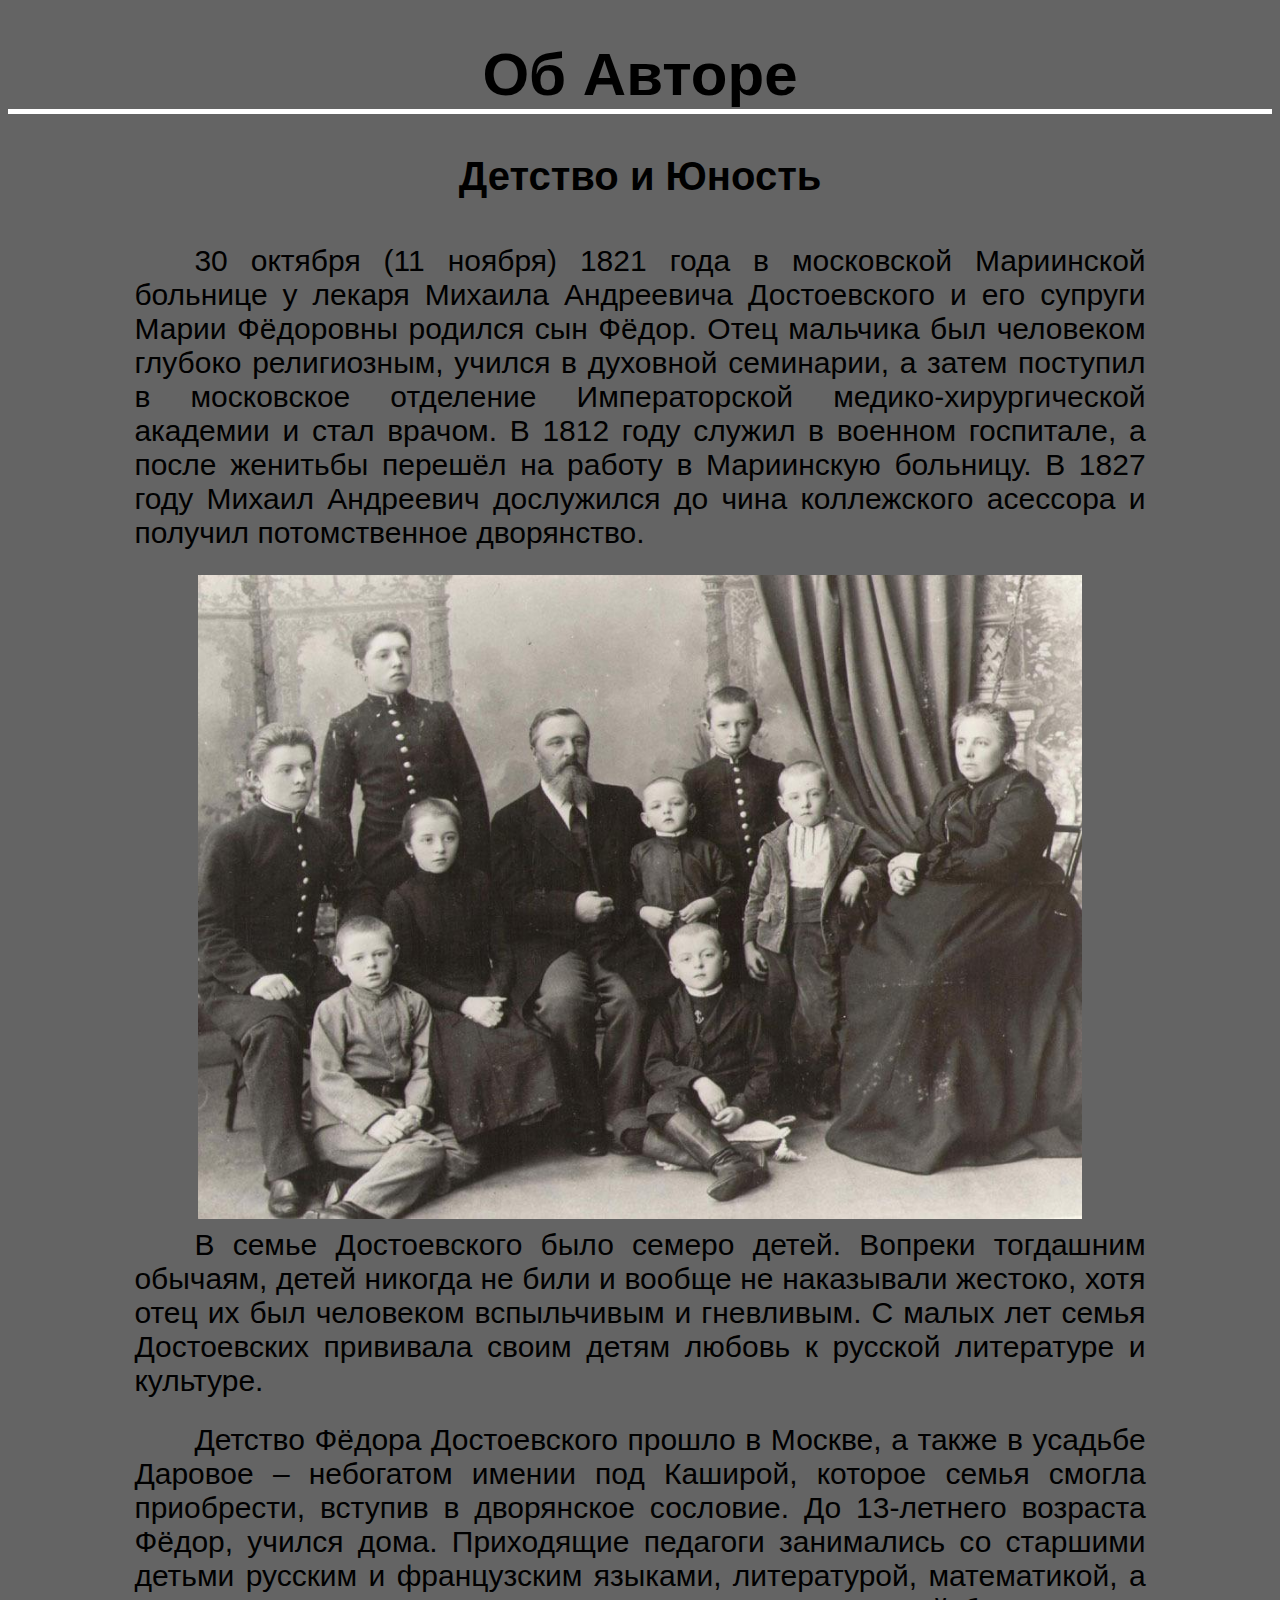
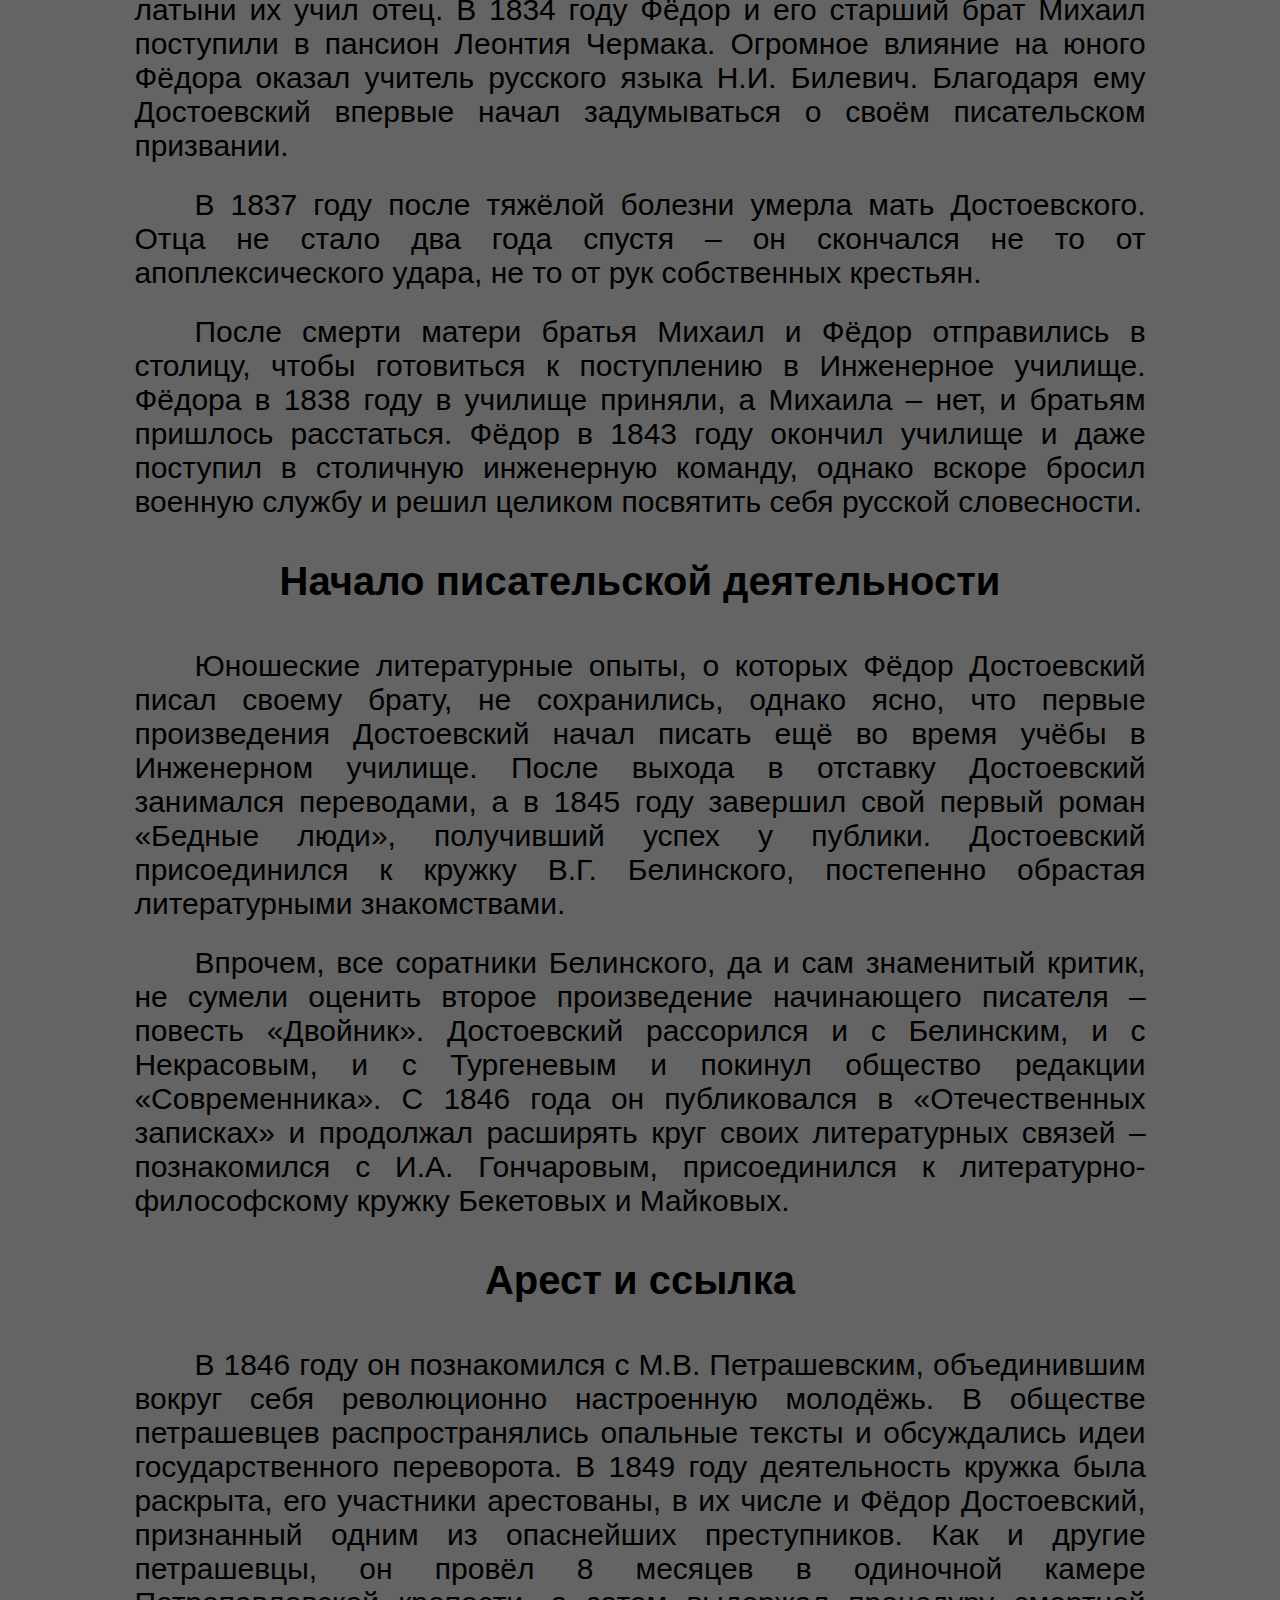
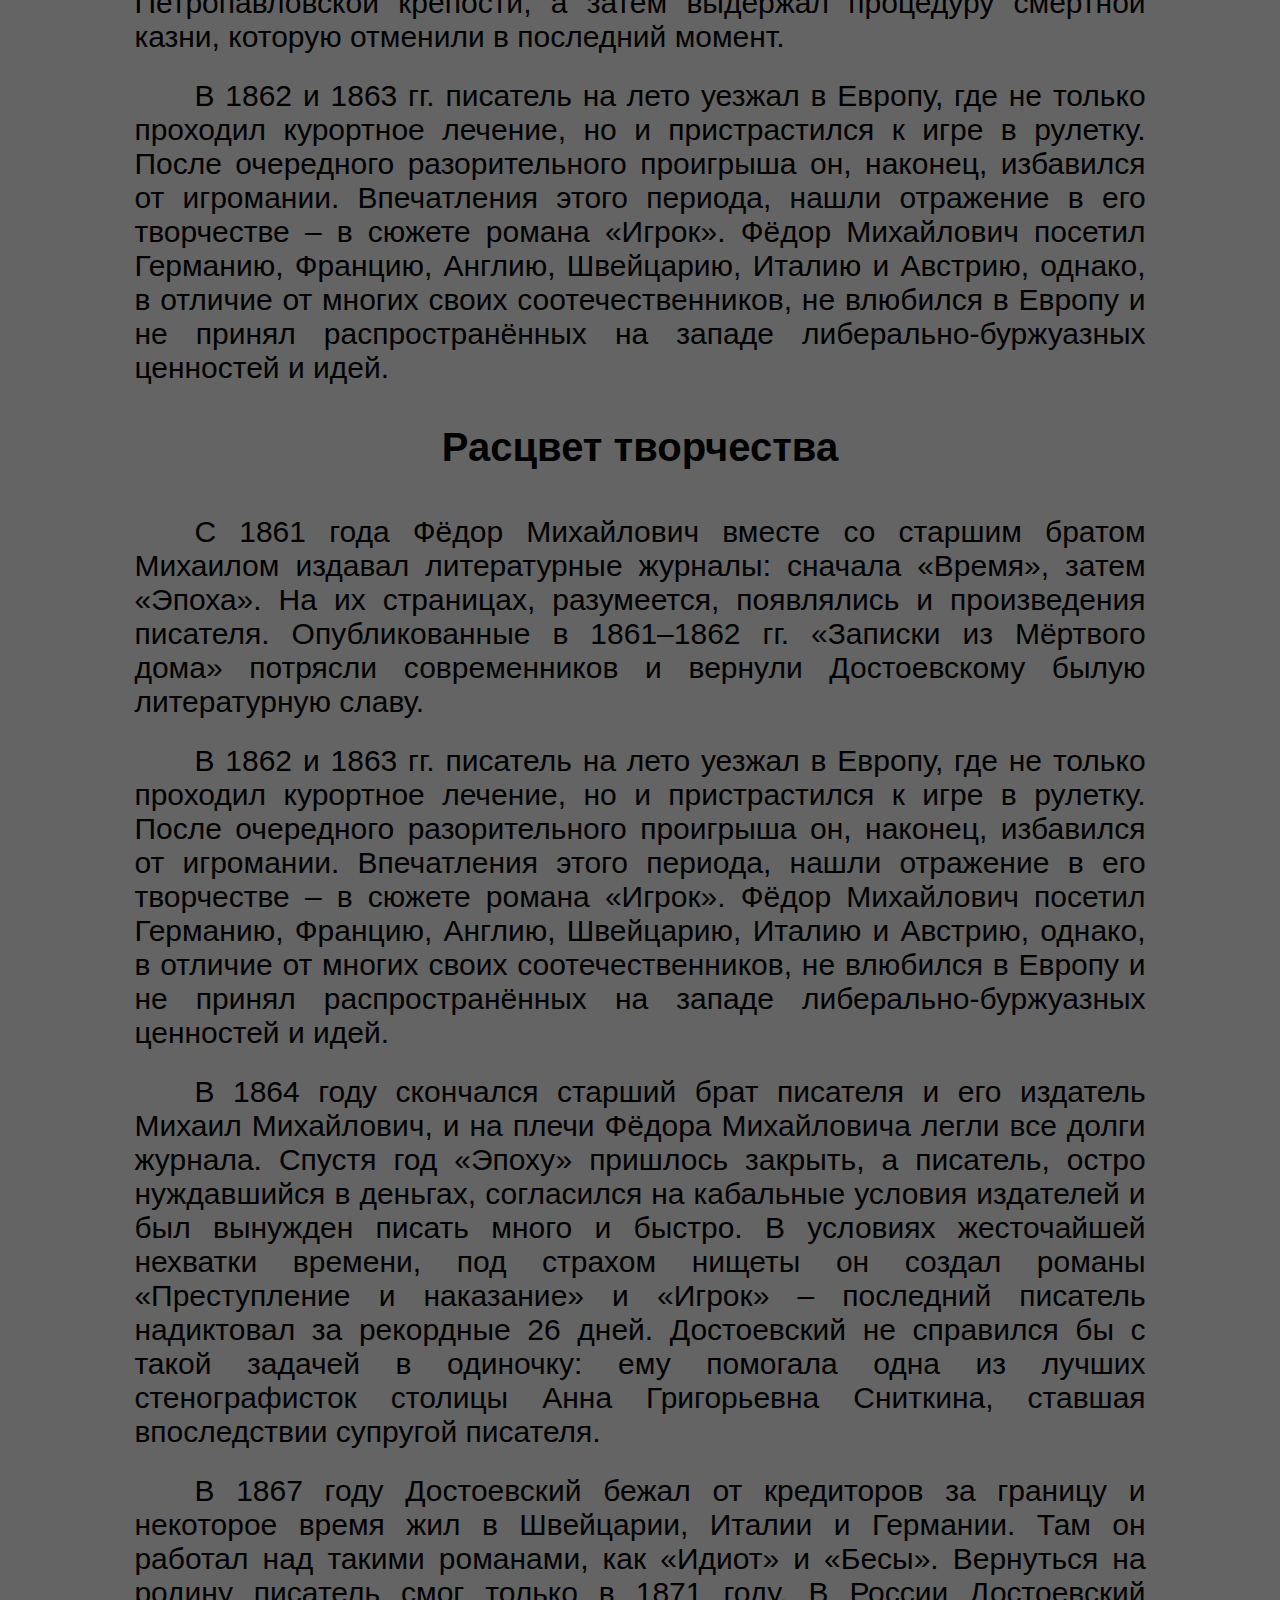
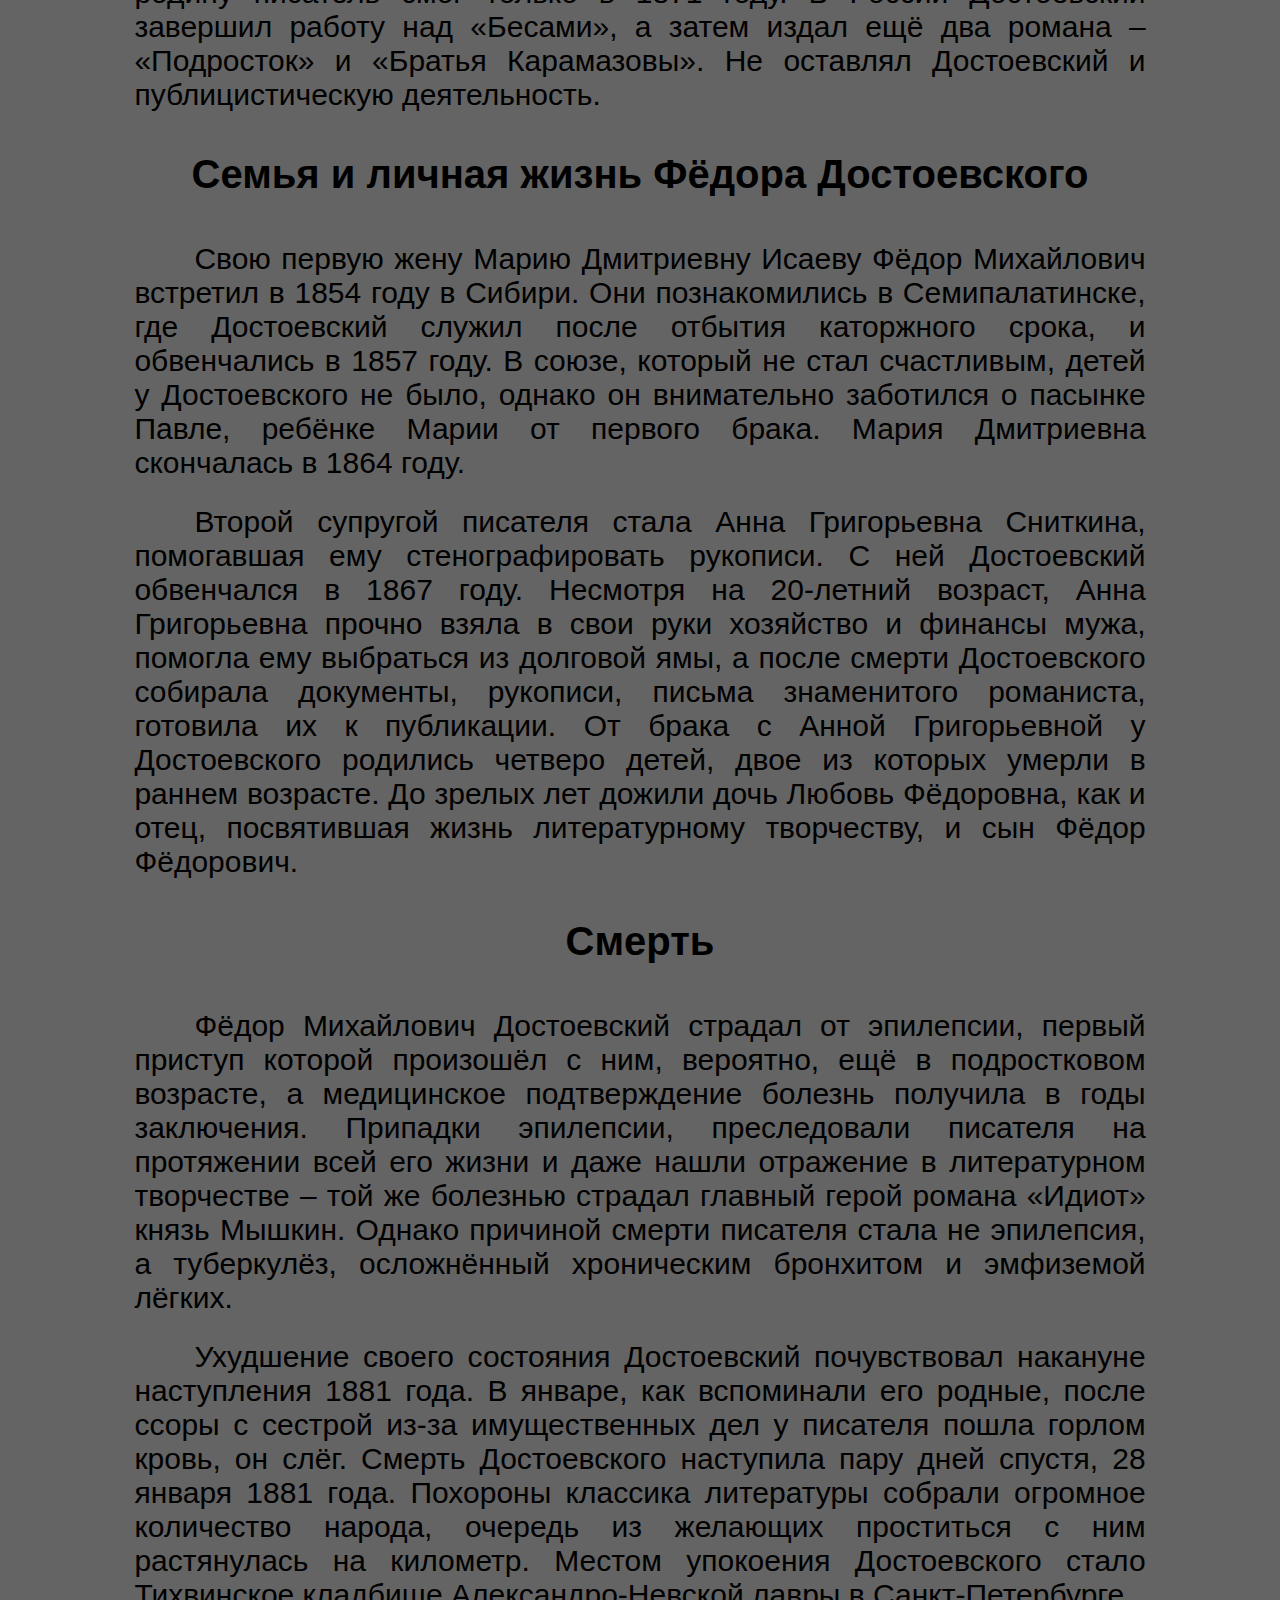
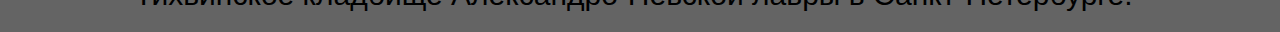
<file: page/about.html>
<!DOCTYPE html>
<html lang="en">
<head>
    <meta charset="UTF-8">
    <meta name="viewport" content="width=device-width, initial-scale=1.0">
    <link rel="stylesheet" href="../css/page.css" type="text/css">
    <title>Об авторе</title>
</head>
<body>
    <a href="../index.html"><h1>Об Авторе</h1></a>
    <p>Детство и Юность</p>
    <div>30 октября (11 ноября) 1821 года в московской Мариинской больнице у лекаря Михаила Андреевича Достоевского 
        и его супруги Марии Фёдоровны родился сын Фёдор.
         Отец мальчика был человеком глубоко религиозным,
          учился в духовной семинарии, а затем поступил в 
          московское отделение Императорской медико-хирургической 
          академии и стал врачом. В 1812 году служил в военном 
          госпитале, а после женитьбы перешёл на работу в Мариинскую 
          больницу. В 1827 году Михаил Андреевич дослужился до чина 
          коллежского асессора и получил 
          потомственное дворянство.</div>
    <img src="../img/semya.jpg">
    <div>В семье Достоевского было семеро детей. Вопреки тогдашним обычаям, детей никогда не били и вообще не наказывали жестоко, хотя отец их был человеком вспыльчивым и гневливым. С малых лет семья Достоевских прививала своим детям любовь к русской литературе и культуре.</div>
    <div>Детство Фёдора Достоевского прошло в Москве, а также в усадьбе Даровое – небогатом имении под Каширой, которое семья смогла приобрести, вступив в дворянское сословие. До 13-летнего возраста Фёдор, учился дома. Приходящие педагоги занимались со старшими детьми русским и французским языками, литературой, математикой, а латыни их учил отец. В 1834 году Фёдор и его старший брат Михаил поступили в пансион Леонтия Чермака. Огромное влияние на юного Фёдора оказал учитель русского языка Н.И. Билевич. Благодаря ему Достоевский впервые начал задумываться о своём писательском призвании.</div>
    <div>В 1837 году после тяжёлой болезни умерла мать Достоевского. Отца не стало два года спустя – он скончался не то от апоплексического удара, не то от рук собственных крестьян. </div>
    <div>После смерти матери братья Михаил и Фёдор отправились в столицу, чтобы готовиться к поступлению в Инженерное училище. Фёдора в 1838 году в училище приняли, а Михаила – нет, и братьям пришлось расстаться. Фёдор в 1843 году окончил училище и даже поступил в столичную инженерную команду, однако вскоре бросил военную службу и решил целиком посвятить себя русской словесности. </div>
    <p>Начало писательской деятельности</p>
    <div>Юношеские литературные опыты, о которых Фёдор Достоевский писал своему брату, не сохранились, однако ясно, что первые произведения Достоевский начал писать ещё во время учёбы в Инженерном училище. После выхода в отставку Достоевский занимался переводами, а в 1845 году завершил свой первый роман «Бедные люди», получивший успех у публики. Достоевский присоединился к кружку В.Г. Белинского, постепенно обрастая литературными знакомствами.</div>
    <div>Впрочем, все соратники Белинского, да и сам знаменитый критик, не сумели оценить второе произведение начинающего писателя – повесть «Двойник». Достоевский рассорился и с Белинским, и с Некрасовым, и с Тургеневым и покинул общество редакции «Современника». С 1846 года он публиковался в «Отечественных записках» и продолжал расширять круг своих литературных связей – познакомился с И.А. Гончаровым, присоединился к литературно-философскому кружку Бекетовых и Майковых.</div>
    <p>Арест и ссылка</p>
    <div> В 1846 году он познакомился с М.В. Петрашевским, объединившим вокруг себя революционно настроенную молодёжь. В обществе петрашевцев распространялись опальные тексты и обсуждались идеи государственного переворота. В 1849 году деятельность кружка была раскрыта, его участники арестованы, в их числе и Фёдор Достоевский, признанный одним из опаснейших преступников. Как и другие петрашевцы, он провёл 8 месяцев в одиночной камере Петропавловской крепости, а затем выдержал процедуру смертной казни, которую отменили в последний момент.</div>
    <div> В 1862 и 1863 гг. писатель на лето уезжал в Европу, где не только проходил курортное лечение, но и пристрастился к игре в рулетку. После очередного разорительного проигрыша он, наконец, избавился от игромании. Впечатления этого периода, нашли отражение в его творчестве – в сюжете романа «Игрок». Фёдор Михайлович посетил Германию, Францию, Англию, Швейцарию, Италию и Австрию, однако, в отличие от многих своих соотечественников, не влюбился в Европу и не принял распространённых на западе либерально-буржуазных ценностей и идей. </div>
    <p>Расцвет творчества</p>
    <div>С 1861 года Фёдор Михайлович вместе со старшим братом Михаилом издавал литературные журналы: сначала «Время», затем «Эпоха». На их страницах, разумеется, появлялись и произведения писателя. Опубликованные в 1861–1862 гг. «Записки из Мёртвого дома» потрясли современников и вернули Достоевскому былую литературную славу.</div>
    <div>В 1862 и 1863 гг. писатель на лето уезжал в Европу, где не только проходил курортное лечение, но и пристрастился к игре в рулетку. После очередного разорительного проигрыша он, наконец, избавился от игромании. Впечатления этого периода, нашли отражение в его творчестве – в сюжете романа «Игрок». Фёдор Михайлович посетил Германию, Францию, Англию, Швейцарию, Италию и Австрию, однако, в отличие от многих своих соотечественников, не влюбился в Европу и не принял распространённых на западе либерально-буржуазных ценностей и идей. </div>
    <div>В 1864 году скончался старший брат писателя и его издатель Михаил Михайлович, и на плечи Фёдора Михайловича легли все долги журнала. Спустя год «Эпоху» пришлось закрыть, а писатель, остро нуждавшийся в деньгах, согласился на кабальные условия издателей и был вынужден писать много и быстро. В условиях жесточайшей нехватки времени, под страхом нищеты он создал романы «Преступление и наказание» и «Игрок» – последний писатель надиктовал за рекордные 26 дней. Достоевский не справился бы с такой задачей в одиночку: ему помогала одна из лучших стенографисток столицы Анна Григорьевна Сниткина, ставшая впоследствии супругой писателя. </div>
    <div>В 1867 году Достоевский бежал от кредиторов за границу и некоторое время жил в Швейцарии, Италии и Германии. Там он работал над такими романами, как «Идиот» и «Бесы». Вернуться на родину писатель смог только в 1871 году. В России Достоевский завершил работу над «Бесами», а затем издал ещё два романа – «Подросток» и «Братья Карамазовы». Не оставлял Достоевский и публицистическую деятельность.</div>
    <p>Семья и личная жизнь Фёдора Достоевского</p>
    <div>Свою первую жену Марию Дмитриевну Исаеву Фёдор Михайлович встретил в 1854 году в Сибири. Они познакомились в Семипалатинске, где Достоевский служил после отбытия каторжного срока, и обвенчались в 1857 году. В союзе, который не стал счастливым, детей у Достоевского не было, однако он внимательно заботился о пасынке Павле, ребёнке Марии от первого брака. Мария Дмитриевна скончалась в 1864 году.</div>
    <div>Второй супругой писателя стала Анна Григорьевна Сниткина, помогавшая ему стенографировать рукописи. С ней Достоевский обвенчался в 1867 году. Несмотря на 20-летний возраст, Анна Григорьевна прочно взяла в свои руки хозяйство и финансы мужа, помогла ему выбраться из долговой ямы, а после смерти Достоевского собирала документы, рукописи, письма знаменитого романиста, готовила их к публикации. От брака с Анной Григорьевной у Достоевского родились четверо детей, двое из которых умерли в раннем возрасте. До зрелых лет дожили дочь Любовь Фёдоровна, как и отец, посвятившая жизнь литературному творчеству, и сын Фёдор Фёдорович. </div>
    <p>Смерть</p>
    <div>Фёдор Михайлович Достоевский страдал от эпилепсии, первый приступ которой произошёл с ним, вероятно, ещё в подростковом возрасте, а медицинское подтверждение болезнь получила в годы заключения. Припадки эпилепсии, преследовали писателя на протяжении всей его жизни и даже нашли отражение в литературном творчестве – той же болезнью страдал главный герой романа «Идиот» князь Мышкин. Однако причиной смерти писателя стала не эпилепсия, а туберкулёз, осложнённый хроническим бронхитом и эмфиземой лёгких.</div>
    <div>Ухудшение своего состояния Достоевский почувствовал накануне наступления 1881 года. В январе, как вспоминали его родные, после ссоры с сестрой из-за имущественных дел у писателя пошла горлом кровь, он слёг. Смерть Достоевского наступила пару дней спустя, 28 января 1881 года. Похороны классика литературы собрали огромное количество народа, очередь из желающих проститься с ним растянулась на километр. Местом упокоения Достоевского стало Тихвинское кладбище Александро-Невской лавры в Санкт-Петербурге.</div>
</body>
</html>
</file>
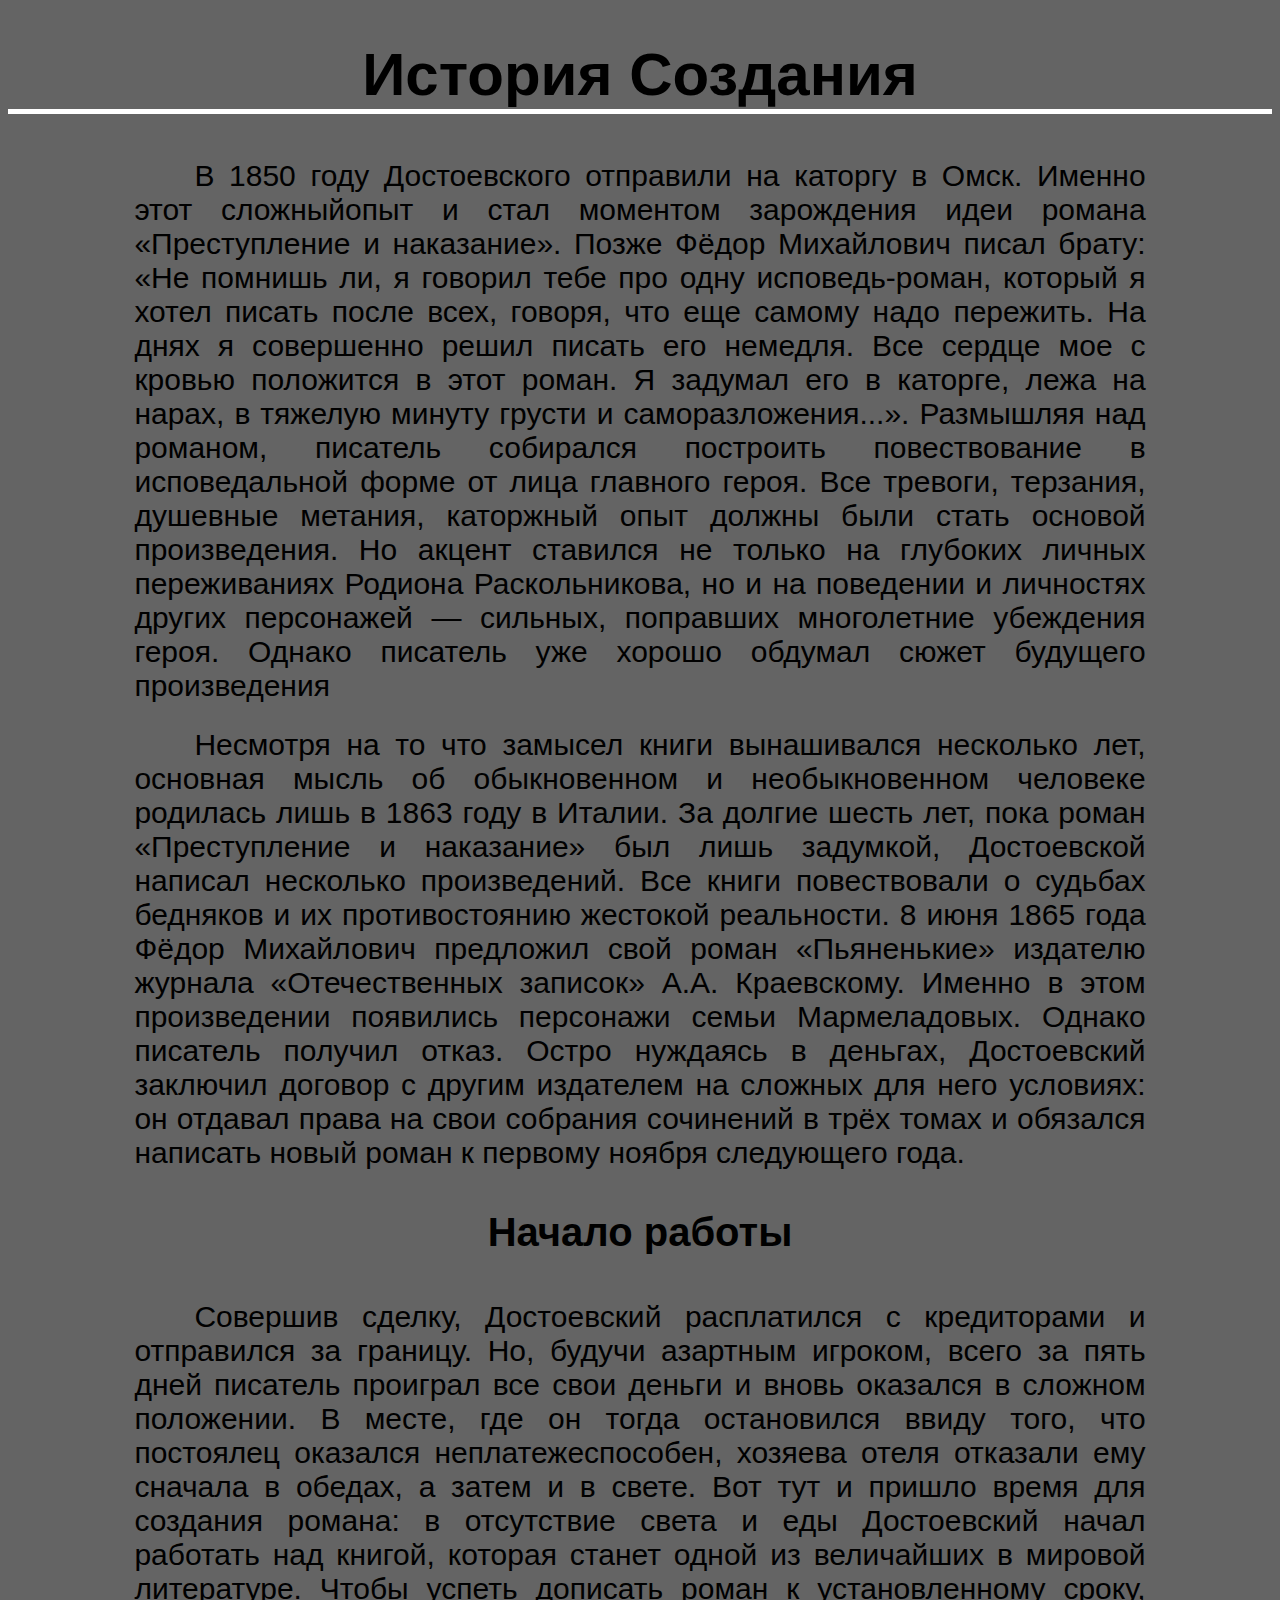
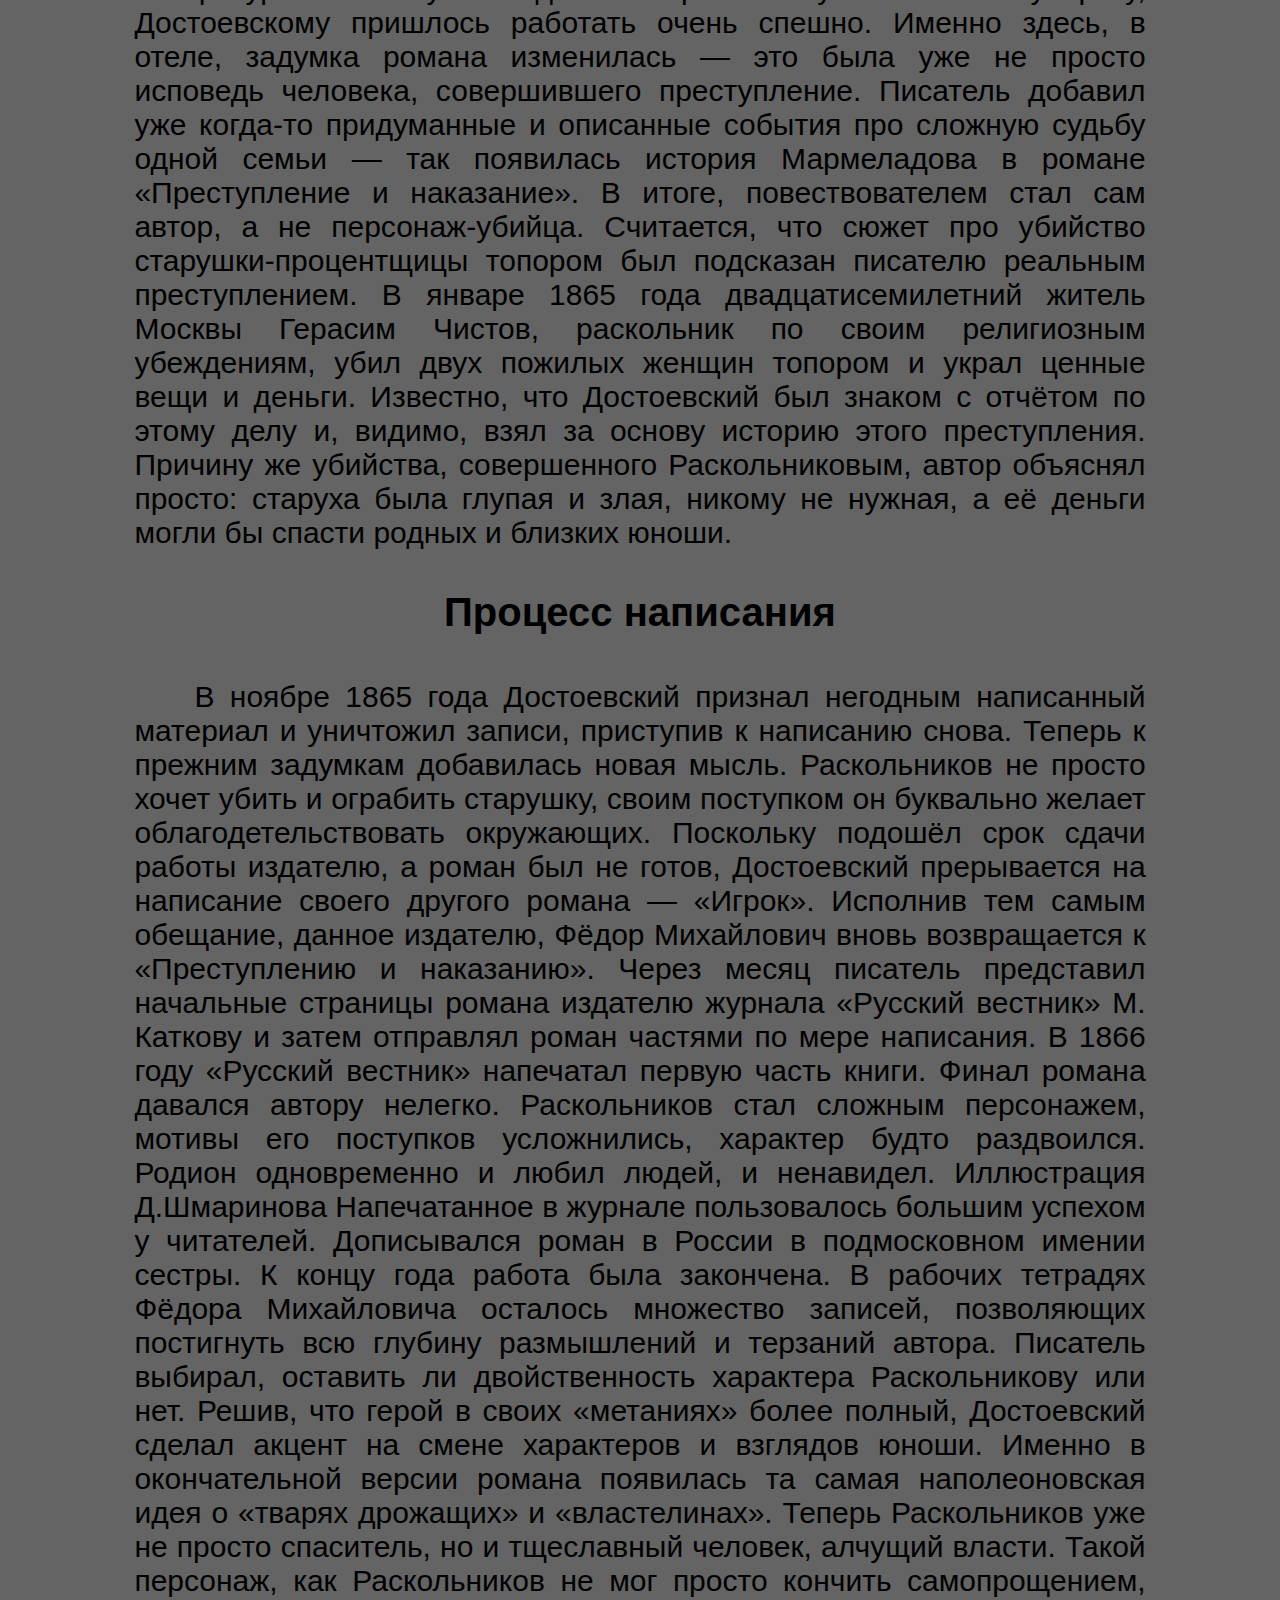
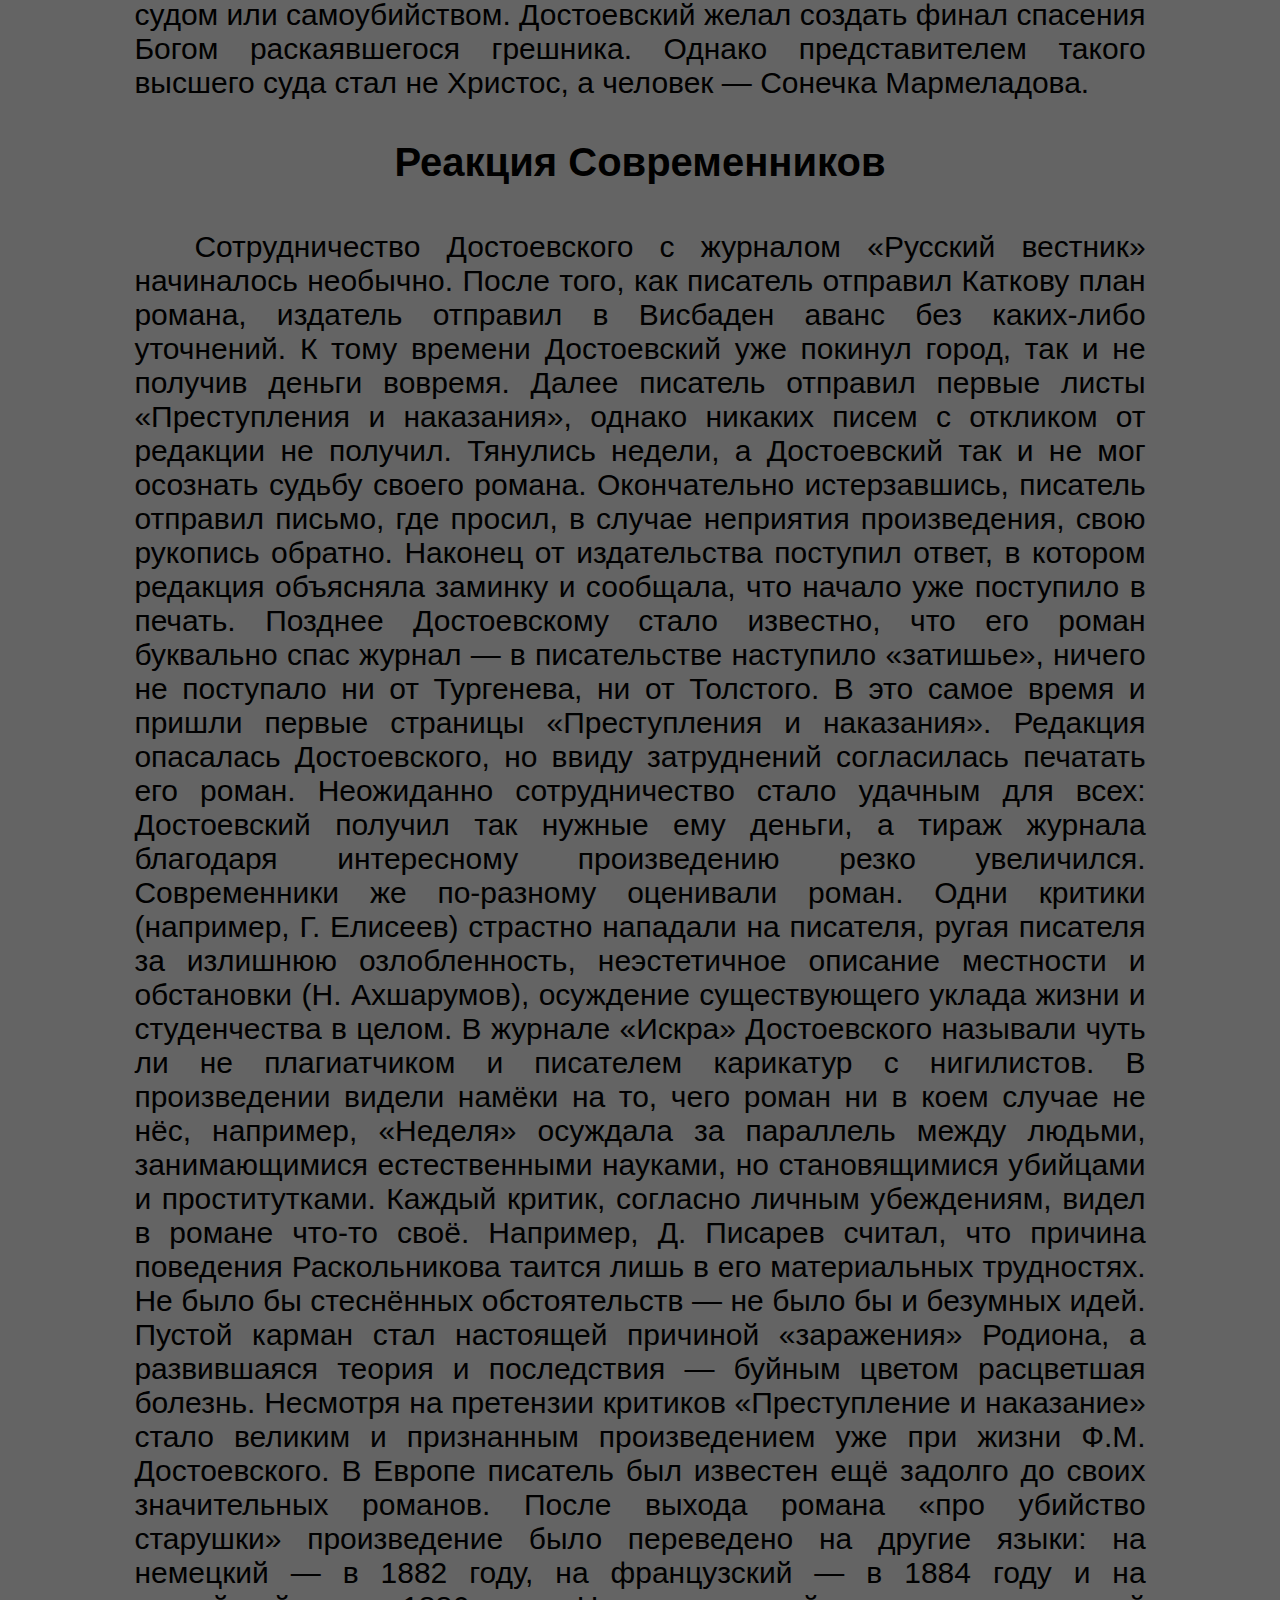
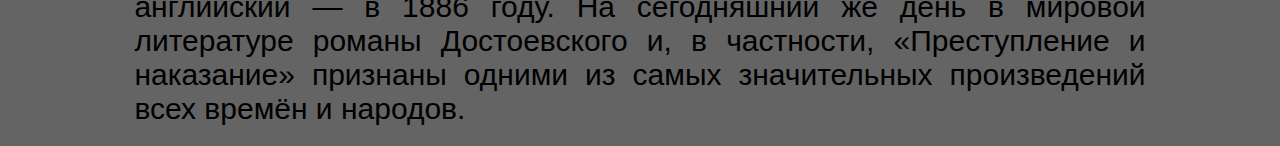
<file: page/history.html>
<!DOCTYPE html>
<html lang="en">
<head>
    <meta charset="UTF-8">
    <meta name="viewport" content="width=device-width, initial-scale=1.0">
    <link rel="stylesheet" href="../css/page.css" type="text/css">
    <title>История Создания</title>
</head>
<body>
    <a href="../index.html"><h1>История Создания</h1></a>
    <div>В 1850 году Достоевского отправили на каторгу в Омск. Именно этот сложныйопыт и стал моментом зарождения идеи романа «Преступление и наказание». Позже Фёдор Михайлович писал брату: «Не помнишь ли, я говорил тебе про одну исповедь-роман, который я хотел писать после всех, говоря, что еще самому надо пережить. На днях я совершенно решил писать его немедля. Все сердце мое с кровью положится в этот роман. Я задумал его в каторге, лежа на нарах, в тяжелую минуту грусти и саморазложения...». Размышляя над романом, писатель собирался построить повествование в исповедальной форме от лица главного героя. Все тревоги, терзания, душевные метания, каторжный опыт должны были стать основой произведения. Но акцент ставился не только на глубоких личных переживаниях Родиона Раскольникова, но и на поведении и личностях других персонажей — сильных, поправших многолетние убеждения героя. Однако писатель уже хорошо обдумал сюжет будущего произведения</div>
    <div> Несмотря на то что замысел книги вынашивался несколько лет, основная мысль об обыкновенном и необыкновенном человеке родилась лишь в 1863 году в Италии. За долгие шесть лет, пока роман «Преступление и наказание» был лишь задумкой, Достоевской написал несколько произведений. Все книги повествовали о судьбах бедняков и их противостоянию жестокой реальности. 8 июня 1865 года Фёдор Михайлович предложил свой роман «Пьяненькие» издателю журнала «Отечественных записок» А.А. Краевскому. Именно в этом произведении появились персонажи семьи Мармеладовых. Однако писатель получил отказ. Остро нуждаясь в деньгах, Достоевский заключил договор с другим издателем на сложных для него условиях: он отдавал права на свои собрания сочинений в трёх томах и обязался написать новый роман к первому ноября следующего года.</div>
    <p>Начало работы </p>
    <div>Совершив сделку, Достоевский расплатился с кредиторами и отправился за границу. Но, будучи азартным игроком, всего за пять дней писатель проиграл все свои деньги и вновь оказался в сложном положении. В месте, где он тогда остановился ввиду того, что постоялец оказался неплатежеспособен, хозяева отеля отказали ему сначала в обедах, а затем и в свете. Вот тут и пришло время для создания романа: в отсутствие света и еды Достоевский начал работать над книгой, которая станет одной из величайших в мировой литературе. Чтобы успеть дописать роман к установленному сроку, Достоевскому пришлось работать очень спешно. Именно здесь, в отеле, задумка романа изменилась — это была уже не просто исповедь человека, совершившего преступление. Писатель добавил уже когда-то придуманные и описанные события про сложную судьбу одной семьи — так появилась история Мармеладова в романе «Преступление и наказание». В итоге, повествователем стал сам автор, а не персонаж-убийца. Считается, что сюжет про убийство старушки-процентщицы топором был подсказан писателю реальным преступлением. В январе 1865 года двадцатисемилетний житель Москвы Герасим Чистов, раскольник по своим религиозным убеждениям, убил двух пожилых женщин топором и украл ценные вещи и деньги. Известно, что Достоевский был знаком с отчётом по этому делу и, видимо, взял за основу историю этого преступления. Причину же убийства, совершенного Раскольниковым, автор объяснял просто: старуха была глупая и злая, никому не нужная, а её деньги могли бы спасти родных и близких юноши.</div>
    <p>Процесс написания </p>
    <div>В ноябре 1865 года Достоевский признал негодным написанный материал и уничтожил записи, приступив к написанию снова. Теперь к прежним задумкам добавилась новая мысль. Раскольников не просто хочет убить и ограбить старушку, своим поступком он буквально желает облагодетельствовать окружающих. Поскольку подошёл срок сдачи работы издателю, а роман был не готов, Достоевский прерывается на написание своего другого романа — «Игрок». Исполнив тем самым обещание, данное издателю, Фёдор Михайлович вновь возвращается к «Преступлению и наказанию». Через месяц писатель представил начальные страницы романа издателю журнала «Русский вестник» М. Каткову и затем отправлял роман частями по мере написания. В 1866 году «Русский вестник» напечатал первую часть книги. Финал романа давался автору нелегко. Раскольников стал сложным персонажем, мотивы его поступков усложнились, характер будто раздвоился. Родион одновременно и любил людей, и ненавидел. Иллюстрация Д.Шмаринова Напечатанное в журнале пользовалось большим успехом у читателей. Дописывался роман в России в подмосковном имении сестры. К концу года работа была закончена. В рабочих тетрадях Фёдора Михайловича осталось множество записей, позволяющих постигнуть всю глубину размышлений и терзаний автора. Писатель выбирал, оставить ли двойственность характера Раскольникову или нет. Решив, что герой в своих «метаниях» более полный, Достоевский сделал акцент на смене характеров и взглядов юноши. Именно в окончательной версии романа появилась та самая наполеоновская идея о «тварях дрожащих» и «властелинах». Теперь Раскольников уже не просто спаситель, но и тщеславный человек, алчущий власти. Такой персонаж, как Раскольников не мог просто кончить самопрощением, судом или самоубийством. Достоевский желал создать финал спасения Богом раскаявшегося грешника. Однако представителем такого высшего суда стал не Христос, а человек — Сонечка Мармеладова. </div>
    <p>Реакция Современников</p>
    <div>Сотрудничество Достоевского с журналом «Русский вестник» начиналось необычно. После того, как писатель отправил Каткову план романа, издатель отправил в Висбаден аванс без каких-либо уточнений. К тому времени Достоевский уже покинул город, так и не получив деньги вовремя. Далее писатель отправил первые листы «Преступления и наказания», однако никаких писем с откликом от редакции не получил. Тянулись недели, а Достоевский так и не мог осознать судьбу своего романа. Окончательно истерзавшись, писатель отправил письмо, где просил, в случае неприятия произведения, свою рукопись обратно. Наконец от издательства поступил ответ, в котором редакция объясняла заминку и сообщала, что начало уже поступило в печать. Позднее Достоевскому стало известно, что его роман буквально спас журнал — в писательстве наступило «затишье», ничего не поступало ни от Тургенева, ни от Толстого. В это самое время и пришли первые страницы «Преступления и наказания». Редакция опасалась Достоевского, но ввиду затруднений согласилась печатать его роман. Неожиданно сотрудничество стало удачным для всех: Достоевский получил так нужные ему деньги, а тираж журнала благодаря интересному произведению резко увеличился. Современники же по-разному оценивали роман. Одни критики (например, Г. Елисеев) страстно нападали на писателя, ругая писателя за излишнюю озлобленность, неэстетичное описание местности и обстановки (Н. Ахшарумов), осуждение существующего уклада жизни и студенчества в целом. В журнале «Искра» Достоевского называли чуть ли не плагиатчиком и писателем карикатур с нигилистов. В произведении видели намёки на то, чего роман ни в коем случае не нёс, например, «Неделя» осуждала за параллель между людьми, занимающимися естественными науками, но становящимися убийцами и проститутками. Каждый критик, согласно личным убеждениям, видел в романе что-то своё. Например, Д. Писарев считал, что причина поведения Раскольникова таится лишь в его материальных трудностях. Не было бы стеснённых обстоятельств — не было бы и безумных идей. Пустой карман стал настоящей причиной «заражения» Родиона, а развившаяся теория и последствия — буйным цветом расцветшая болезнь. Несмотря на претензии критиков «Преступление и наказание» стало великим и признанным произведением уже при жизни Ф.М. Достоевского. В Европе писатель был известен ещё задолго до своих значительных романов. После выхода романа «про убийство старушки» произведение было переведено на другие языки: на немецкий — в 1882 году, на французский — в 1884 году и на английский — в 1886 году. На сегодняшний же день в мировой литературе романы Достоевского и, в частности, «Преступление и наказание» признаны одними из самых значительных произведений всех времён и народов.
    </div>
</body>
</html>
</file>
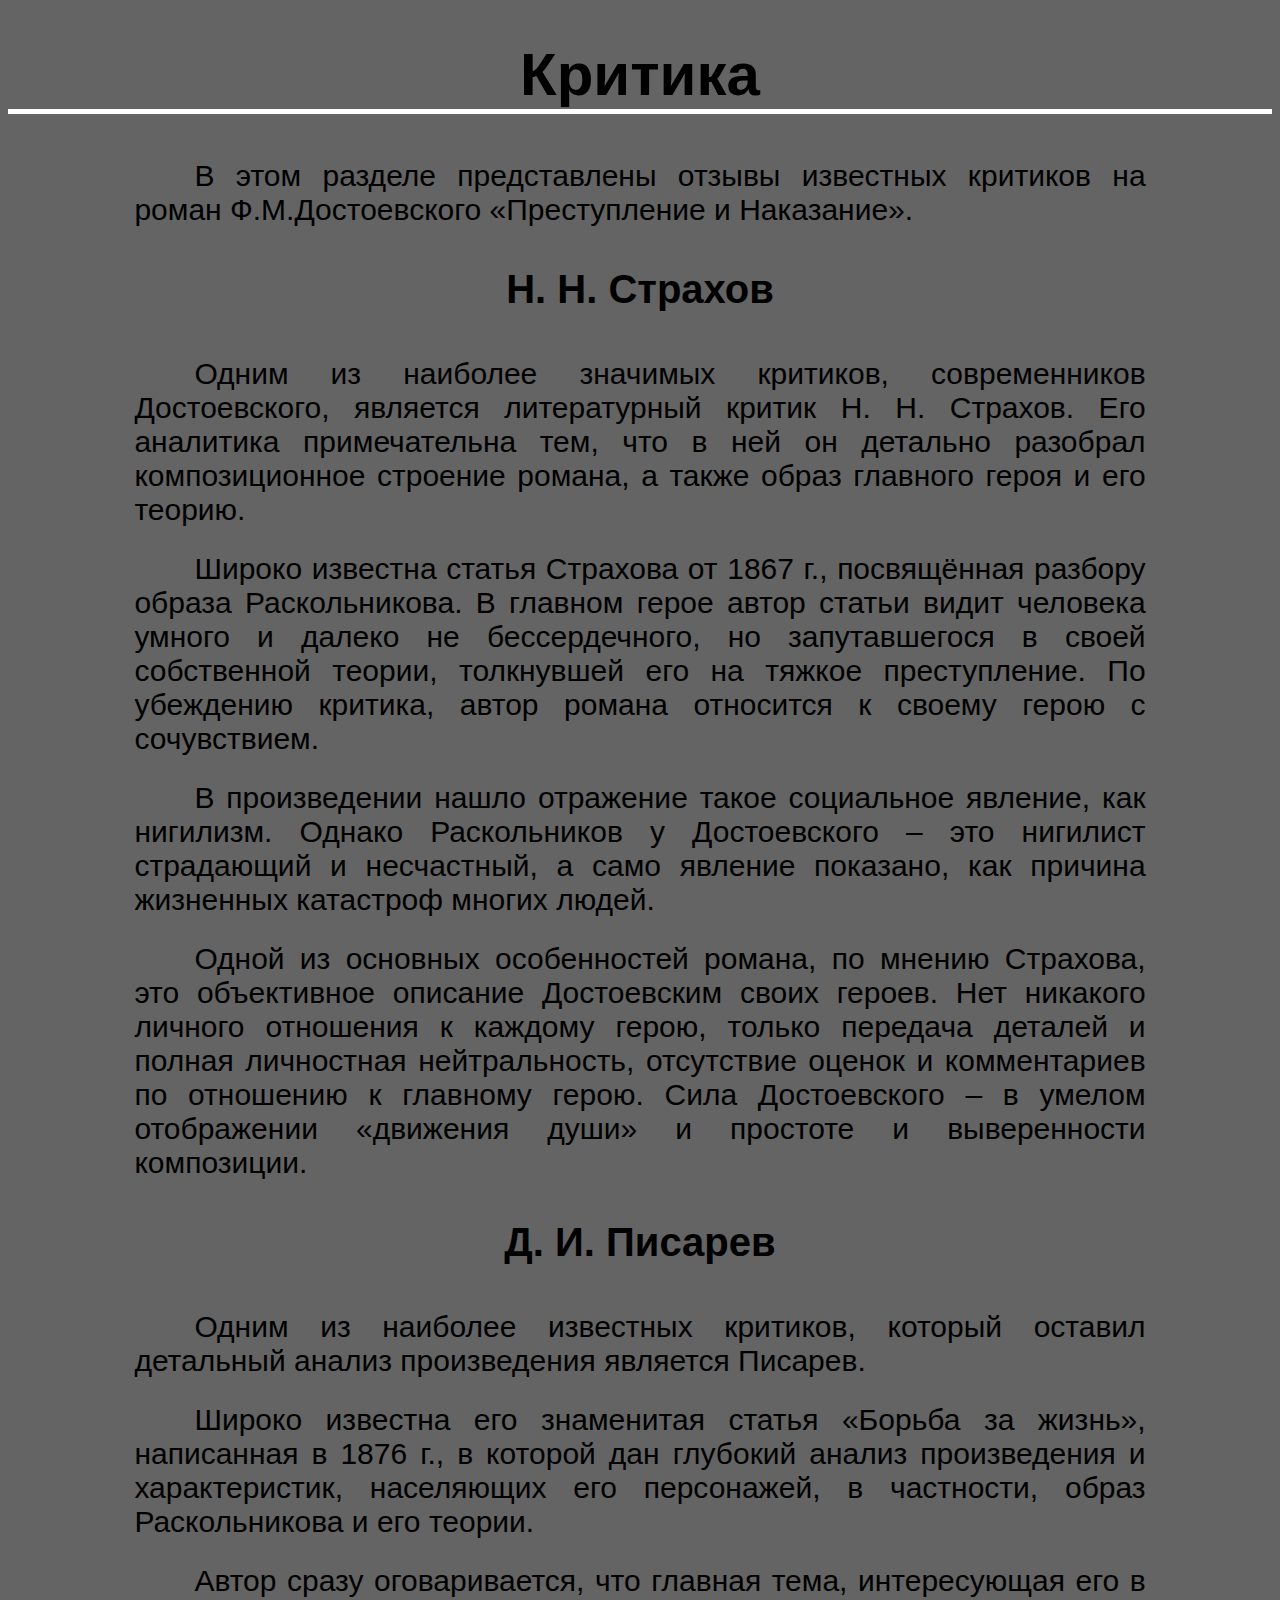
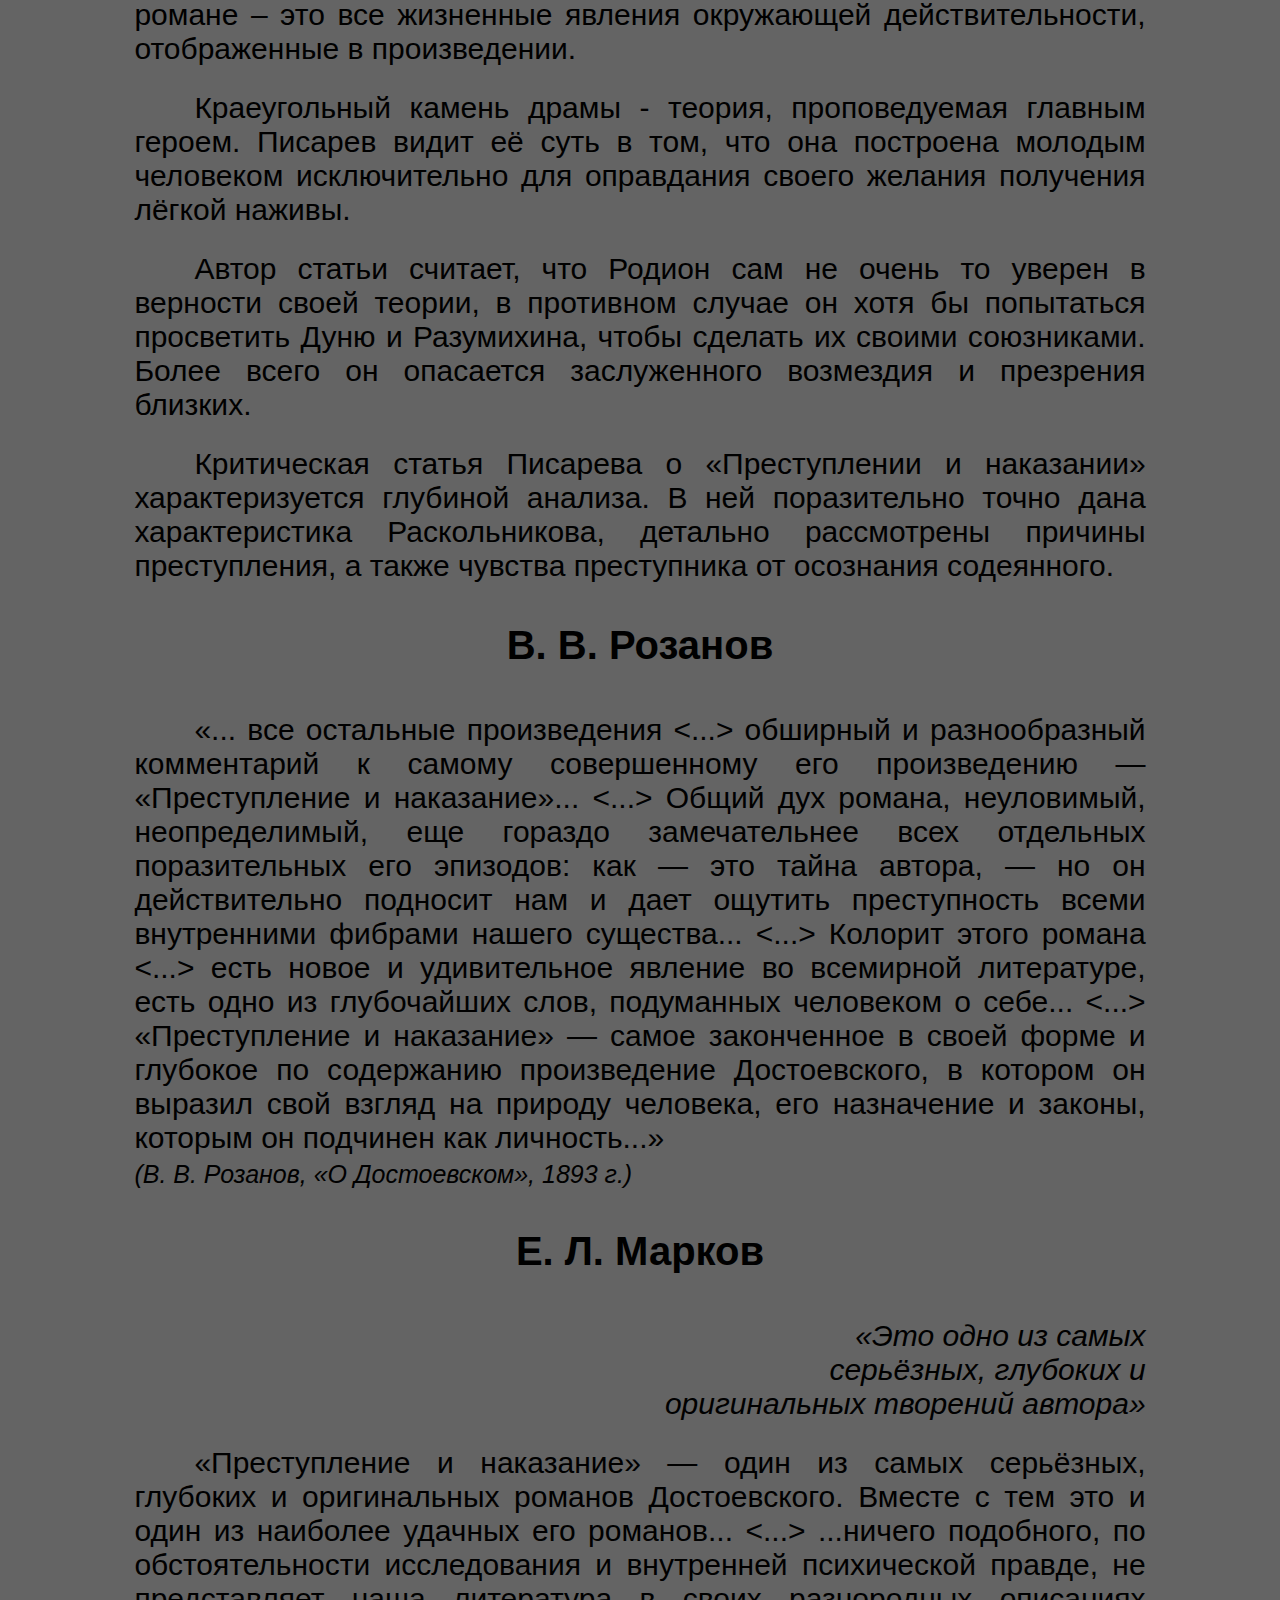
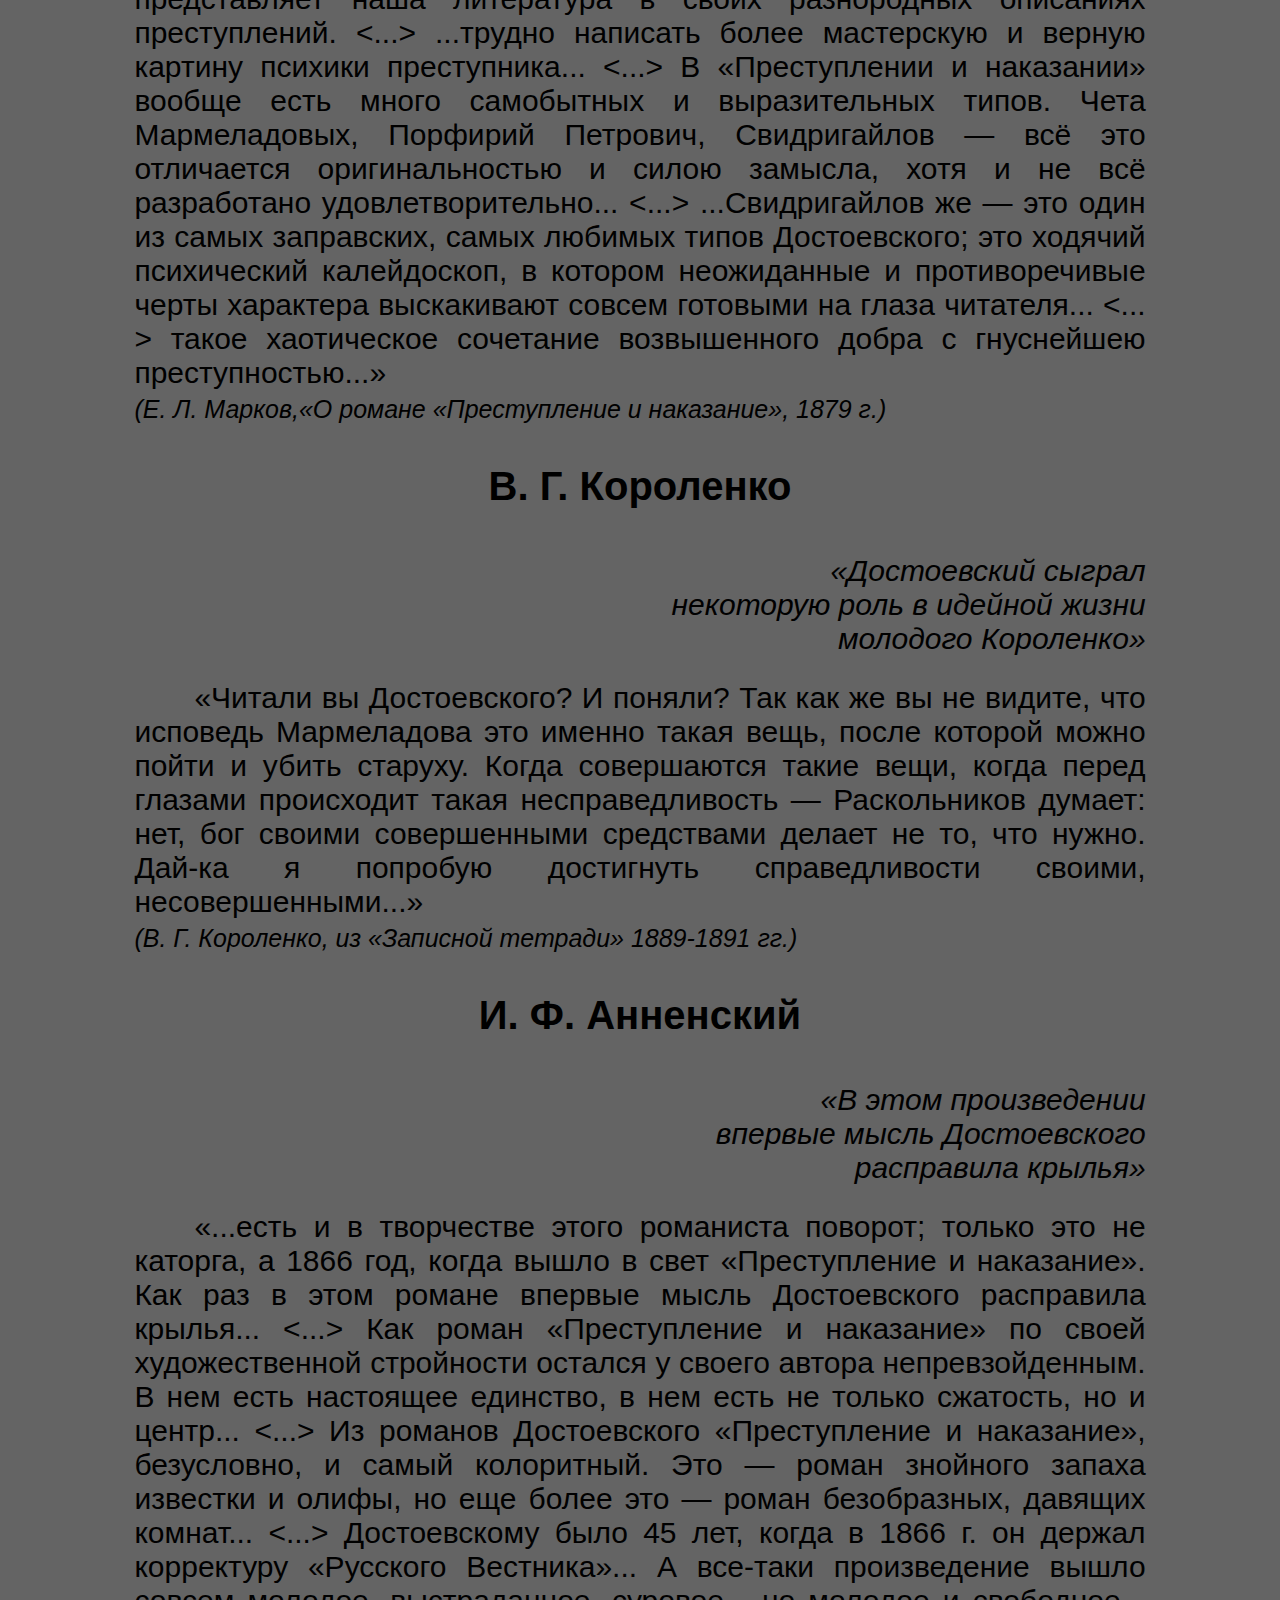
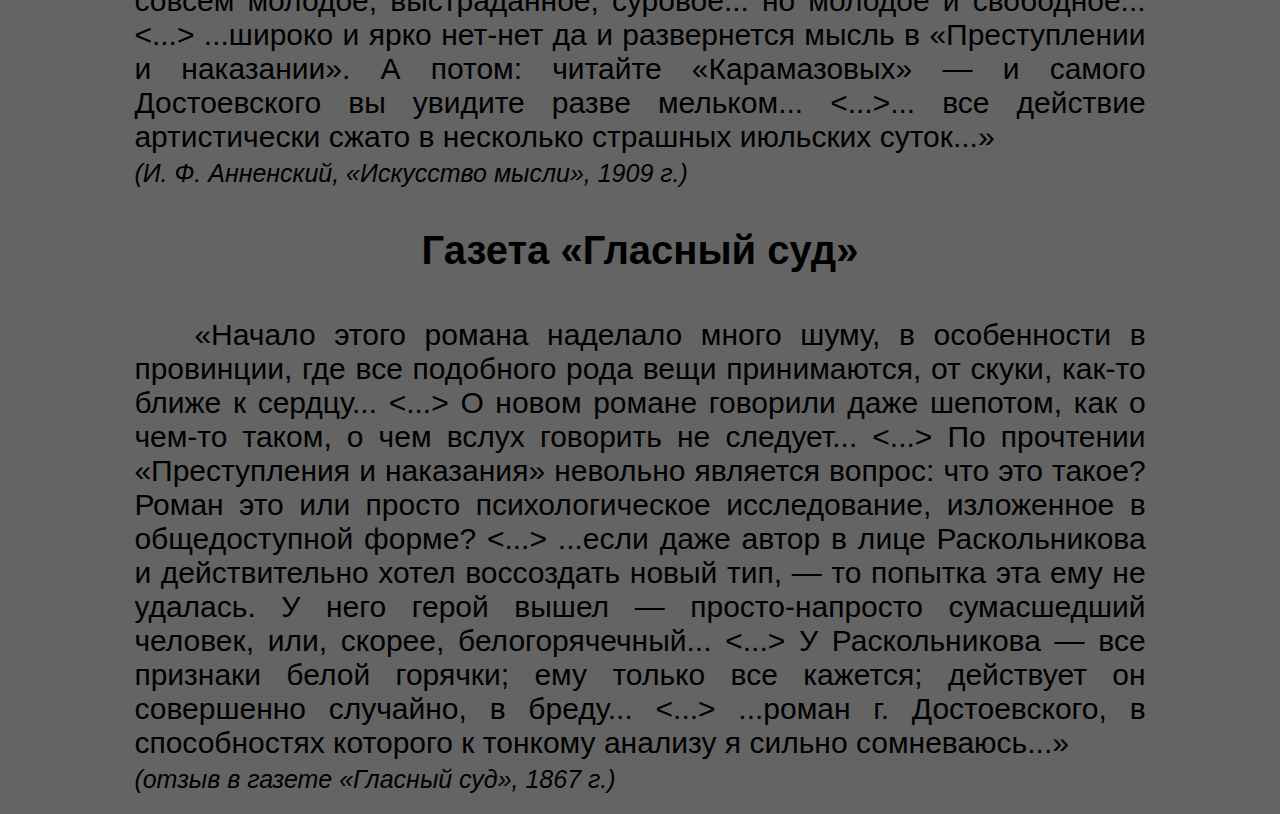
<file: page/recenze.html>
<!DOCTYPE html>
<html lang="en">
<head>
    <meta charset="UTF-8">
    <meta name="viewport" content="width=device-width, initial-scale=1.0">
    <link rel="stylesheet" href="../css/page.css" type="text/css">
    <title>Критика</title>
</head>
<body>
    <a href="../index.html"><h1>Критика</h1></a>
    <div>В этом разделе представлены отзывы известных критиков на роман Ф.М.Достоевского «Преступление и Наказание».</div>
    <p>Н. Н. Страхов</p>
    <div>Одним из наиболее значимых критиков, современников Достоевского, является литературный критик Н. Н. Страхов. Его аналитика примечательна тем, что в ней он детально разобрал композиционное строение романа, а также образ главного героя и его теорию.</div>
    <div>Широко известна статья Страхова от 1867 г., посвящённая разбору образа Раскольникова. В главном герое автор статьи видит человека умного и далеко не бессердечного, но запутавшегося в своей собственной теории, толкнувшей его на тяжкое преступление. По убеждению критика, автор романа относится к своему герою с сочувствием.</div>
    <div>В произведении нашло отражение такое социальное явление, как нигилизм. Однако Раскольников у Достоевского – это нигилист страдающий и несчастный, а само явление показано, как причина жизненных катастроф многих людей.</div>
    <div>Одной из основных особенностей романа, по мнению Страхова, это объективное описание Достоевским своих героев. Нет никакого личного отношения к каждому герою, только передача деталей и полная личностная нейтральность, отсутствие оценок и комментариев по отношению к главному герою. Сила Достоевского – в умелом отображении «движения души» и простоте и выверенности композиции.</div>
    <p>Д. И. Писарев</p>
    <div>Одним из наиболее известных критиков, который оставил детальный анализ произведения является Писарев.</div>
    <div>Широко известна его знаменитая статья «Борьба за жизнь», написанная в 1876 г., в которой дан глубокий анализ произведения и характеристик, населяющих его персонажей, в частности, образ Раскольникова и его теории.</div>
    <div>Автор сразу оговаривается, что главная тема, интересующая его в романе – это все жизненные явления окружающей действительности, отображенные в произведении.</div>
    <div>Краеугольный камень драмы - теория, проповедуемая главным героем. Писарев видит её суть в том, что она построена молодым человеком исключительно для оправдания своего желания получения лёгкой наживы.</div>
    <div>Автор статьи считает, что Родион сам не очень то уверен в верности своей теории, в противном случае он хотя бы попытаться просветить Дуню и Разумихина, чтобы сделать их своими союзниками. Более всего он опасается заслуженного возмездия и презрения близких.</div>
    <div>Критическая статья Писарева о «Преступлении и наказании» характеризуется глубиной анализа. В ней поразительно точно дана характеристика Раскольникова, детально рассмотрены причины преступления, а также чувства преступника от осознания содеянного.</div>
    <p>В. В. Розанов</p>
    <div>«... все остальные произведения <...> обширный и разнообразный комментарий к самому совершенному его произведению — «Преступление и наказание»... <...> Общий дух романа, неуловимый, неопределимый, еще гораздо замечательнее всех отдельных поразительных его эпизодов: как — это тайна автора, — но он действительно подносит нам и дает ощутить преступность всеми внутренними фибрами нашего существа... <...> Колорит этого романа <...> есть новое и удивительное явление во всемирной литературе, есть одно из глубочайших слов, подуманных человеком о себе... <...> «Преступление и наказание» — самое законченное в своей форме и глубокое по содержанию произведение Достоевского, в котором он выразил свой взгляд на природу человека, его назначение и законы, которым он подчинен как личность...»  </div>
    <div class="prim">(В. В. Розанов, «О Достоевском», 1893 г.)</div>
    <p> Е. Л. Марков</p>
    <div class="citata">«Это одно из самых серьёзных, глубоких и оригинальных творений автора»</div>
    <div>«Преступление и наказание» — один из самых серьёзных, глубоких и оригинальных романов Достоевского. Вместе с тем это и один из наиболее удачных его романов... <...> ...ничего подобного, по обстоятельности исследования и внутренней психической правде, не представляет наша литература в своих разнородных описаниях преступлений. <...> ...трудно написать более мастерскую и верную картину психики преступника... <...> В «Преступлении и наказании» вообще есть много самобытных и выразительных типов. Чета Мармеладовых, Порфирий Петрович, Свидригайлов — всё это отличается оригинальностью и силою замысла, хотя и не всё разработано удовлетворительно... <...> ...Свидригайлов же — это один из самых заправских, самых любимых типов Достоевского; это ходячий психический калейдоскоп, в котором неожиданные и противоречивые черты характера выскакивают совсем готовыми на глаза читателя... <... > такое хаотическое сочетание возвышенного добра с гнуснейшею преступностью...» </div>
    <div class="prim">(Е. Л. Марков,«О романе «Преступление и наказание», 1879 г.) </div>
    <p>В. Г. Короленко</p>
    <div class="citata">«Достоевский сыграл некоторую роль в идейной жизни молодого Короленко»</div>
    <div>«Читали вы Достоевского? И поняли? Так как же вы не видите, что исповедь Мармеладова это именно такая вещь, после которой можно пойти и убить старуху. Когда совершаются такие вещи, когда перед глазами происходит такая несправедливость — Раскольников думает: нет, бог своими совершенными средствами делает не то, что нужно. Дай-ка я попробую достигнуть справедливости своими, несовершенными...» </div>
    <div class="prim">(В. Г. Короленко, из «Записной тетради» 1889-1891 гг.)</div>
    <p> И. Ф. Анненский</p>
    <div class="citata">«В этом произведении впервые мысль Достоевского расправила крылья»</div>
    <div> «...есть и в творчестве этого романиста поворот; только это не каторга, а 1866 год, когда вышло в свет «Преступление и наказание». Как раз в этом романе впервые мысль Достоевского расправила крылья... <...> Как роман «Преступление и наказание» по своей художественной стройности остался у своего автора непревзойденным. В нем есть настоящее единство, в нем есть не только сжатость, но и центр... <...> Из романов Достоевского «Преступление и наказание», безусловно, и самый колоритный. Это — роман знойного запаха известки и олифы, но еще более это — роман безобразных, давящих комнат... <...> Достоевскому было 45 лет, когда в 1866 г. он держал корректуру «Русского Вестника»... А все-таки произведение вышло совсем молодое, выстраданное, суровое... но молодое и свободное... <...> ...широко и ярко нет-нет да и развернется мысль в «Преступлении и наказании». А потом: читайте «Карамазовых» — и самого Достоевского вы увидите разве мельком... <...>...  все действие артистически сжато в несколько страшных июльских суток...»</div>
    <div class="prim"> (И. Ф. Анненский, «Искусство мысли», 1909 г.)</div>
    <p>Газета «Гласный суд» </p>
    <div>«Начало этого романа наделало много шуму, в особенности в провинции, где все подобного рода вещи принимаются, от скуки, как-то ближе к сердцу... <...> О новом романе говорили даже шепотом, как о чем-то таком, о чем вслух говорить не следует... <...> По прочтении «Преступления и наказания» невольно является вопрос: что это такое? Роман это или просто психологическое исследование, изложенное в общедоступной форме? <...> ...если даже автор в лице Раскольникова и действительно хотел воссоздать новый тип, — то попытка эта ему не удалась. У него герой вышел — просто-напросто сумасшедший человек, или, скорее, белогорячечный... <...> У Раскольникова — все признаки белой горячки; ему только все кажется; действует он совершенно случайно, в бреду... <...> ...роман г. Достоевского, в способностях которого к тонкому анализу я сильно сомневаюсь...»</div>
    <div class="prim"> (отзыв в газете «Гласный суд», 1867 г.)</div>
</body>
</html>
</file>
<file: css/main.css>
body {background-color: #646464;}
ul li {display: inline ;
    margin-top: auto;
    margin-bottom: auto;   
}
a{
    color: #fff;
    text-decoration: none;
    transition: transform .6s ease;
    display: inline-block;
    font-weight: bold;
    font-size: 140%;  
}
a:hover{
    color:black;
    transform: scale(1.05)
}
.citata{
    padding-top: 10px;
    font-family: Arial, Helvetica, sans-serif;
    text-align: end;
    padding-right: 5%;
    padding-left: 20%;
    font-size: 20px;
}
.citata p{text-align: end;
    font-style: italic;  
}
img{
    text-align: start;
    height: 400px;
    padding-left: 5%;
}
.mir{
    color:red;
    font-size: 250%;
    text-align: center;
    margin-top: 10px;
    margin-bottom: 0px;
}
ul{margin-top: 0px;}
@media (min-width: 1080px){
    ul{
        text-align: center;
        display: flex;
        justify-content: space-between;
        padding-inline: 10%;border-bottom:5px solid #fff;
        
        margin-left: auto;
        margin-right: auto;
    }
    .sec{display: none}
}
@media  (max-width: 1080px) and (min-width: 1100px) {
    ul{
        text-align: center;
        display: flex;
        justify-content: space-between;
        padding-inline: 10%;
        border-bottom:5px solid #fff;
        margin-left: auto;
        margin-right: auto;
        
    }
    .sec{display: none}
    h1{font-size: 150%;}
    a{font-size: 80%;}
}
@media  (max-width: 1100px) and (min-width: 510px) {
    ul{
        text-align: center;
        display: flex;
        justify-content: space-between;
        padding-inline: 10%;
        border-bottom:5px solid #fff;
        margin-left: auto;
        margin-right: auto;
        
    }
    .sec{display: none}
    h1{font-size: 150%;}
    a{font-size: 80%;}
    
    .il{display: none;}
}
@media  (max-width: 510px) and (min-width: 450px) {
    ul{
        text-align: center;
        display: flex;
        justify-content: space-between;
        padding-inline: 10%;
        border-bottom:5px solid #fff;
        margin-left: auto;
        margin-right: auto;
        
    }
    .sec{display: none}
    h1{font-size: 150%;}
    a{font-size: 80%;}
    img{display: none;}
    .citata{
        padding-top: 50px;
        font-family: Arial, Helvetica, sans-serif;
        text-align: justify;
        padding-right: 5%;
        padding-left: 20%;
        font-size: 180%;
    }

}

@media (max-width: 450px) {
    ul{
        display: grid;
        grid-template-columns: 1fr;
        gap: 20px;
        padding-left: 10%;
        padding-right: 10%;
        text-align: center;
    }

    .fir{display: none; font-size: 100px;}
    .sec{
        display: grid;
        border-bottom:5px solid #fff
    }
    img{display: none;}
    .citata{
        padding-top: 50px;
        font-family: Arial, Helvetica, sans-serif;
        text-align: end;
        padding-right: 5%;
        padding-left: 20%;
        font-size: 130%;
    }
}
</file>
<file: css/page.css>
body {background-color: #646464;}
h1{ 
    text-decoration: none;
    text-align: center;
    font-size:60px;
    border-bottom:5px solid #fff;
    font-family: Arial, Helvetica, sans-serif;
    font-weight: bold;
}
a{
    text-decoration: none;
    color: #000;
}
p{
    font-size: 40px;
    font-family: Arial, Helvetica, sans-serif;
    font-weight: bold;
    text-align: center;

}
div{
    font-size: 30px;
    font-family: Arial, Helvetica, sans-serif;
    
    text-align: justify;
    text-indent: 60px;
    margin-bottom: 20px;
    padding-top: 5px;
    margin-left: 10%;
    margin-right: 10%;
}
img{
    width: 70%;
    margin-left: 15%;
    margin-right: 15%;
    padding-top: 5px;
}
.prim{
    text-indent: 0px;
    font-style: italic;   
    margin-top: -20px;
    font-size: 25px;
    text-align: start;
}
.citata{
    text-align: end;
    margin-left: 50%;
    font-style: italic;
}
h2{
    
   
        text-align: center;
        font-size:50px;
        
        font-family: Arial, Helvetica, sans-serif;
        font-weight: bold;
    
}
.cit{
    text-align: center;
    margin-left: 20%;
    margin-right: 20%;
    font-style: italic;
}
.dis{background-color: rgb(252, 131, 131);
    margin-bottom: auto;
    text-align: center;

    margin-left: 20%;
    margin-right: 20%;
    padding-top: 2.5%;
    padding-bottom: 2.5%;
    font-size: 300%;
}
h4{
    text-align: right;
    margin-left: 10%;
    margin-right: 10%;
    font-style: italic;
    font-size: 150%;
    margin-top: -10px;
}
</file>
